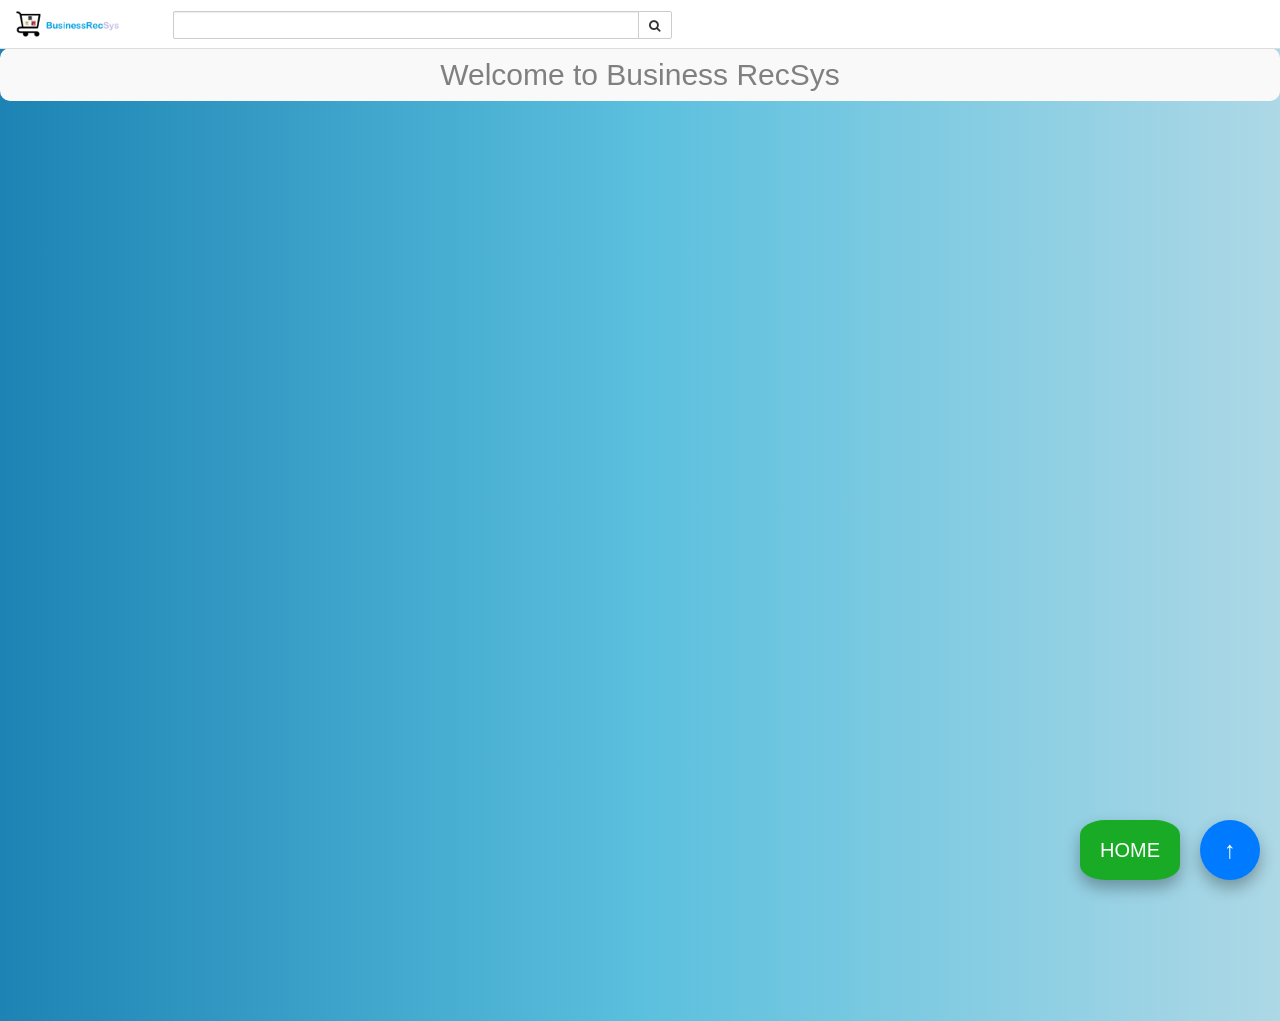
<file: src/main/resources/webroot/collection.html>
<!DOCTYPE html>
<html class="no-js" xmlns="http://www.w3.org/1999/html">
<head>
    <meta http-equiv="Content-Type" content="text/html; charset=UTF-8"/>
    <!--<base href="/">-->
    <base href="."/>
    <meta http-equiv="X-UA-Compatible" content="IE=edge,chrome=1"/>
    <title>Category | Business RecSys</title>
    <meta name="description" content=""/>
    <meta name="viewport" content="width=device-width, initial-scale=1.0"/>
    <meta name="theme-color" content="#ffffff"/>
    <link type="text/plain" rel="author"/>
    <link href="./css/style.css" rel="stylesheet"/>
    <link rel="shortcut icon" href="resources/favicon1.ico">
    <script src="./js/jquery-3.2.1.min.js"></script>
    <script src="./js/recsys.js?v=1.19"></script>
    <style>

    </style>
</head>
<body id="root">
<div>
    <header class="base-compact-header">
        <div class="ml4-container base-header-primary-container">
            <div class="base-header-logo-container">
                <span class="base-header-logo-main">
                    <a href="."><img alt="Sparrow RecSys Logo" height="30px" src="./images/logo2.jpg"/></a>
                </span>
            </div>
            <div class="base-header-search-container">
                <form class="form-inline ng-pristine ng-valid ng-touched" novalidate="" role="form" onsubmit="return false;">
                    <div class="input-group input-group-sm base-header-search-box">
                        <span class="twitter-typeahead" style="position: relative; display: inline-block;">
                            <input class="form-control input-sm no-glow tt-input ng-pristine ng-valid ng-touched"
                                   id="omnisearch-typeahead" name="currentVal" type="text" spellcheck="false" dir="auto"
                                   aria-owns="omnisearch-typeahead_listbox" role="combobox"
                                   aria-readonly="true" aria-autocomplete="list"
                                   style="position: relative; vertical-align: top; background-color: transparent;"/>
                        </span>
                        <span class="input-group-btn">
                            <button id="search-button" class="btn btn-default btn-sm no-glow">
                                <i class="fa fa-search"></i>
                            </button>
                        </span>
                    </div>
                </form>
            </div>
        </div>
    </header>
    <div class="base-compact-header-spacer"></div>

    <button class="rec-button" id="rec-button" onclick="go_rec()">为我推荐</button>
    <button class="home-button" id="home-button" onclick="go_home()">HOME</button>
    <button class="floating-button" onclick="scrollToTop()">↑</button>

    <div class="frontpage-description">
        <h1>Welcome to Business RecSys</h1>
    </div>

    <div class="ml4-container" style="min-height: 920px;">
        <div id="main-container">
            <div class="frontpage" id="recPage">
                <div class="frontpage-section-top">
                    <div class="row">

                    </div>
                </div>
            </div>
        </div>
    </div>
</div>
</body>

<script type="text/javascript">
    if(sessionStorage.getItem('x')===null)
        sessionStorage.setItem('x', 0); // 使用 sessionStorage
    else{
        checkAndShowPopup();
    }

    function getQueryString(name, windowLocation) {
        // 使用正则表达式匹配查询参数
        var reg = new RegExp('(^|&)' + name + '=([^&]*)(&|$)', 'i');
        // 从 URL 的查询字符串部分进行匹配
        var r = windowLocation.search.substr(1).match(reg);
        if (r != null) {
            // 使用 decodeURIComponent 解码参数值
            return decodeURIComponent(r[2]);
        }
        return null;
    }

    var windowLocation = window.location;
    var type = getQueryString("type", windowLocation);
    var value = getQueryString("value", windowLocation);

    var baseUrl = windowLocation.protocol + "//" + windowLocation.host + "/";
    if (type === "genre") {
        addGenreRow('#recPage', value, value.toLowerCase() + '-collection', 100, baseUrl, 0, 8);
    }

    // 监听搜索按钮的点击事件
    document.getElementById('search-button').addEventListener('click', function() {
        // 获取搜索框中的内容
        var searchInput = document.getElementById('omnisearch-typeahead').value;
        // 更新页面 URL
        if (searchInput) {
            var newUrl = baseUrl + "collection.html?type=genre&value=" + encodeURIComponent(searchInput);
            window.location.href = newUrl;
        }
    });
</script>
</html>
</file>
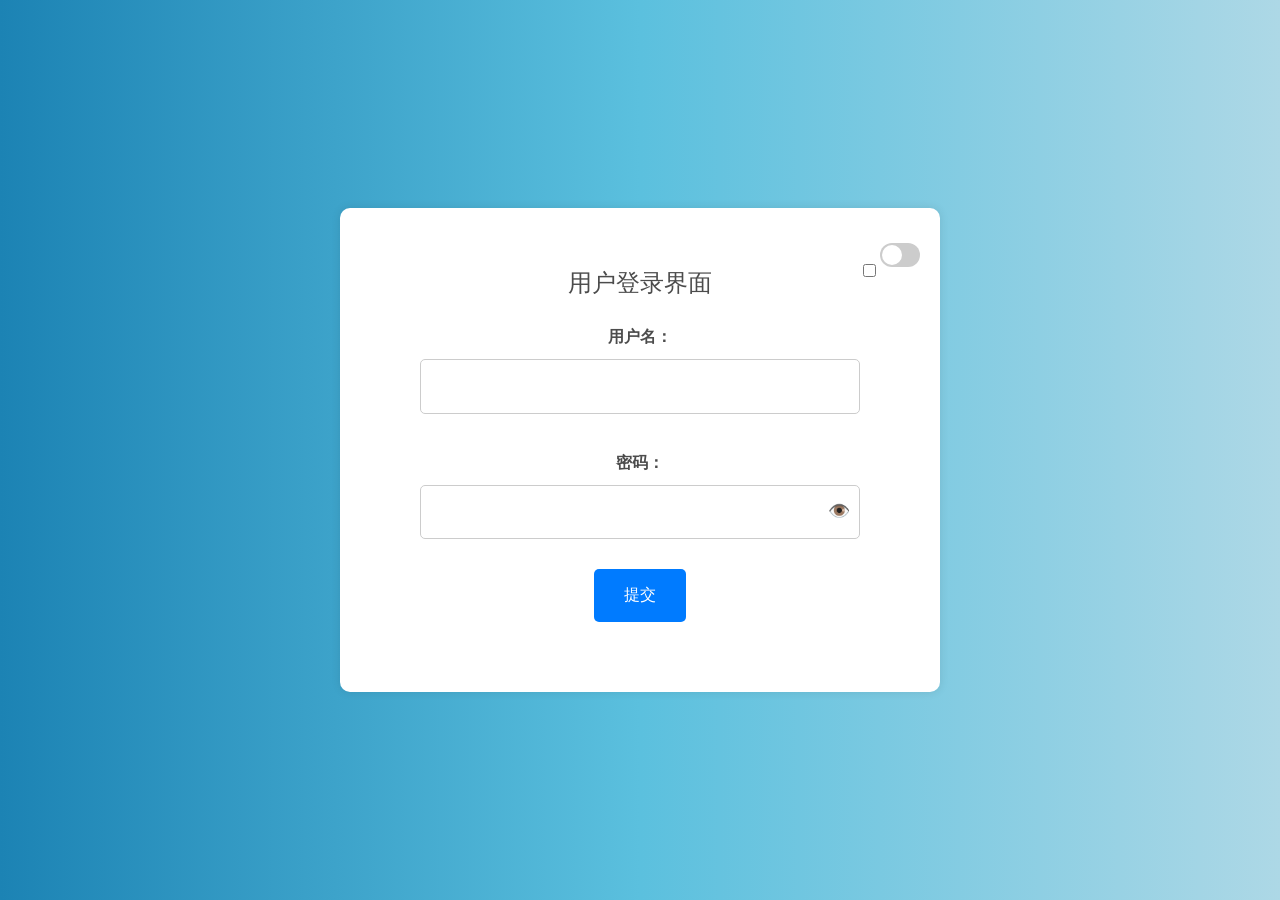
<file: src/main/resources/webroot/register.html>
<!DOCTYPE html>
<html lang="zh-CN">
<head>
    <meta charset="UTF-8">
    <title id="formTitle">用户登录</title>
    <link rel="stylesheet" >
    <meta http-equiv="Content-Type" content="text/html; charset=UTF-8"/>
    <!--<base href="/">-->
    <base href="."/>
    <meta http-equiv="X-UA-Compatible" content="IE=edge,chrome=1"/>
    <meta name="description" content=""/>
    <meta name="viewport" content="width=device-width, initial-scale=1.0"/>
    <meta name="theme-color" content="#ffffff"/>
    <link type="text/plain" rel="author"/>
    <link href="./css/style.css" rel="stylesheet"/>
    <link rel="shortcut icon" href="resources/favicon2.ico">
    <script src="./js/jquery-3.2.1.min.js"></script>
    <script src="./js/recsys.js?v=1.19"></script>
</head>
    <style>
        body {
            font-family: Arial, sans-serif;
            background-color: #f0f0f0;
            display: flex;
            justify-content: center;
            align-items: center;
            height: 100vh;
            margin: 0;
        }

        .container {
            background-color: #fff;
            padding: 40px 80px; /* 增大padding */
            border-radius: 10px;
            box-shadow: 0 0 10px rgba(0, 0, 0, 0.1);
            text-align: center;
            position: relative;
            max-width: 600px; /* 增大最大宽度 */
        }

        .toggle-switch {
            position: absolute;
            top: 20px;
            right: 20px;
        }

        .switch {
            position: relative;
            display: inline-block;
            width: 40px; /* 修改后的宽度 */
            height: 24px; /* 修改后的高度 */
        }

        .switch:before {
            content: "";
            position: absolute;
            top: 0;
            left: 0;
            width: 40px;
            height: 24px;
            background-color: #ccc;
            border-radius: 24px;
            transition: .4s;
        }

        .switch:after {
            content: "";
            position: absolute;
            top: 2px;
            left: 2px;
            width: 20px;
            height: 20px;
            background-color: white;
            border-radius: 50%;
            transition: .4s;
        }

        input:checked + .switch:before {
            background-color: #007BFF;
        }

        input:checked + .switch:after {
            transform: translateX(16px);
        }

        h2 {
            margin-bottom: 30px; /* 增大margin-bottom */
            font-size: 24px; /* 增大字体大小 */
        }

        label {
            display: block;
            margin: 15px 0 10px; /* 增大margin */
        }

        .input-container {
            position: relative;
            width: 100%;
            margin-bottom: 30px; /* 增大margin-bottom */
        }

        input[type="text"],
        input[type="password"] {
            width: 100%;
            padding: 15px; /* 增大padding */
            border: 1px solid #ccc;
            border-radius: 5px;
            box-sizing: border-box;
        }

        #togglePassword {
            position: absolute;
            right: 10px;
            top: 50%;
            transform: translateY(-50%);
            background: none;
            border: none;
            cursor: pointer;
            font-size: 18px;
            color: #007BFF;
            padding: 0;
        }

        button {
            padding: 15px 30px; /* 增大padding */
            border: none;
            border-radius: 5px;
            background-color: #007BFF;
            color: #fff;
            cursor: pointer;
            font-size: 16px; /* 增大字体大小 */
        }

        button:hover {
            background-color: #0056b3;
        }

        #message {
            margin-top: 30px; /* 增大margin-top */
            color: red;
            font-size: 16px; /* 增大字体大小 */
        }
    </style>
<body>
<div class="container">
    <div class="toggle-switch">
        <input type="checkbox" id="toggleButton" onclick="toggleMode()">
        <label for="toggleButton" class="switch"></label>
    </div>
    <h2 id="formHeader">用户登录界面</h2>
    <form id="authForm">
        <label for="username">用户名：</label>
        <input type="text" id="username" name="username" required><br><br>
        <label for="password">密码：</label>
        <div class="input-container">
            <input type="password" id="password" name="password" required>
            <button type="button" id="togglePassword">👁️</button>
        </div>
        <button type="submit">提交</button>
    </form>
    <div id="message"></div>
</div>
<script>

    var getUrl = window.location;
    var baseUrl = getUrl.protocol + "//" + getUrl.host + "/"
    document.getElementById('message').innerText = '                               ';
    let mode = 'login';

    function toggleMode() {
        mode = mode === 'login' ? 'register' : 'login';
        document.getElementById('formTitle').innerText = mode === 'login' ? '用户登录' : '用户注册';
        document.getElementById('formHeader').innerText = mode === 'login' ? '用户登录界面' : '用户注册界面';

        // 清空输入框的内容
        document.getElementById('username').value = '';
        document.getElementById('password').value = '';
    }

    function isPasswordStrong(password) {
        const hasUpperCase = /[A-Z]/.test(password);
        const hasLowerCase = /[a-z]/.test(password);
        const hasNumber = /[0-9]/.test(password);
        return hasUpperCase && hasLowerCase && hasNumber;
    }

    document.getElementById('togglePassword').addEventListener('click', function() {
        const passwordField = document.getElementById('password');
        const type = passwordField.getAttribute('type') === 'password' ? 'text' : 'password';
        passwordField.setAttribute('type', type);
        this.textContent = type === 'password' ? '👁️' : '🙈';
    });

    document.getElementById('authForm').addEventListener('submit', function(e) {
        e.preventDefault(); // 阻止表单的默认提交行为

        const username = document.getElementById('username').value;
        const password = document.getElementById('password').value;

        // if (mode === 'register' && !isPasswordStrong(password)) {
        //     document.getElementById('message').innerText = '密码必须包含大写字母、小写字母和数字。';
        //     return;
        // }
        // else{
        //     document.getElementById('message').innerText = '                               ';
        // }



        if(mode === 'register'){
            let dataList = JSON.parse(sessionStorage.getItem("dataList")) || [];
            const user = dataList.find(item => item.username === username);
            if (user){
                console.log("已存在用户名！");
                document.getElementById('message').innerText = '已存在用户名！';
                return;
            }


            console.log("Data stored successfully:", dataList);
            var tempid ;
            $.getJSON('http://localhost:6010/adduser', function(result){
                console.log(result);
                tempid = result.userId
                console.log(tempid);
                const data = { username: username, password: password, mode: mode, userId:tempid};
                // 将新的 data 对象添加到列表中
                dataList.push(data);
                // 将更新后的列表存回 sessionStorage
                sessionStorage.setItem("dataList", JSON.stringify(dataList));

            });
            document.getElementById('message').innerText = '注册成功！';

        }
        else
        {
            const data = { username: username, password: password, mode: mode};
            // 登录模式
            let dataList = JSON.parse(sessionStorage.getItem("dataList")) || [];

            // 查找是否已经存在相同的用户名
            const user = dataList.find(item => item.username === data.username);

            if (user) {
                // 如果找到相同的用户名，比较密码
                if (user.password === data.password) {

                    console.log("登录成功！");
                    sessionStorage.setItem('state','true');
                    sessionStorage.setItem('username',username);
                    sessionStorage.setItem('password',password);
                    sessionStorage.setItem('nowId',user.userId);
                    console.log(sessionStorage.getItem('username'),sessionStorage.getItem('password'),sessionStorage.getItem('nowId'));


                    window.location.href = baseUrl+'index.html';

                } else {
                    console.log("密码错误！");
                    document.getElementById('message').innerText = '密码错误！';
                }
            } else {
                console.log("用户名不存在！");
                document.getElementById('message').innerText = '用户名不存在！';
            }

        }




    });

</script>
</body>
</html>
</file>
<file: src/main/resources/webroot/css/style.css>
.movie-card-actions-menu[_ngcontent-c2] {
        display: inline-block;
      }

      div.actions-button[_ngcontent-c2] {
        position: relative;
        background: #f06624;
        width: 30px;
        height: 30px;
        color: white;
        border-radius: 50%;
        box-shadow: 0px 0px 15px 1px #4185bc;
        cursor: pointer;
      }
      div.actions-button[_ngcontent-c2]:after {
        content: "•••";
        position: absolute;
        top: 50%;
        left: 50%;
        transform: translate(-50%, -50%) rotate(90deg);
        font-size: 120%;
        letter-spacing: 2px;
      }</style><style>.rating[_ngcontent-c3] {
        position: relative;
      }
      
      .five-stars[_ngcontent-c3] {
        display: inline-block;
        cursor: pointer;
      }
      
      .star-box[_ngcontent-c3] {
        display: inline-block;
        overflow: hidden;
      }
      
      .close-box[_ngcontent-c3] {
        display: inline-block;
        position: absolute;
        top: 10%;
        cursor: pointer;
      }
      
      
      .star-shape[_ngcontent-c3] {
        fill: #bbb;
        stroke: #808080;
      }
      .star-shape.predicted[_ngcontent-c3] {
        fill: #3bace1;
      }
      .star-shape.rated[_ngcontent-c3] {
        fill: #f06624;
      }

      
      @media (hover) {
        .rating[_ngcontent-c3]:not(.read-only)   .five-stars[_ngcontent-c3]:hover   .star-shape[_ngcontent-c3] {
          fill: #f06624;
        }

        .rating[_ngcontent-c3]:not(.read-only)   .five-stars[_ngcontent-c3]   .star-box[_ngcontent-c3]:hover    ~ .star-box[_ngcontent-c3]   .star-shape[_ngcontent-c3] {
          fill: #bbb;
        }

        .rating[_ngcontent-c3]:not(.read-only)   .close-box[_ngcontent-c3]:hover {
          color: #f06624;
        }
      }</style><style>.ml4-rating-dist[_ngcontent-c4] {
        display: inline-block;
      }
      svg.nvd3-svg[_ngcontent-c4] {
        margin: auto;
      }</style><style>.flag-movie-icon[_ngcontent-c5]   button[_ngcontent-c5] {
        padding: 0;
      }</style><style>img[_ngcontent-c6] {
        width: 100%;
        max-width: 300px;
        cursor: pointer;
      }
.uv-icon{box-sizing:border-box;display:inline-block;cursor:pointer;position:relative;transition:all 300ms;width:39px;height:39px;position:fixed;z-index:100002;opacity:0.8;transition:opacity 100ms}.uv-icon.uv-bottom-right{bottom:10px;right:12px}.uv-icon.uv-top-right{top:10px;right:12px}.uv-icon.uv-bottom-left{bottom:10px;left:12px}.uv-icon.uv-top-left{top:10px;left:12px}.uv-icon.uv-is-selected{opacity:1}.uv-icon svg{width:39px;height:39px}.uv-icon .uv-tooltip-container{position:relative}.uv-icon .uv-tooltip-container .uv-icon-tooltip{display:none;position:absolute;height:20px;padding:4px 8px;background-color:#464653;color:white;font-size:12px;border-radius:4px;line-height:18px;font-family:"Open Sans", sans-serif;white-space:nowrap}.uv-icon .uv-tooltip-container .uv-icon-tooltip.left,.uv-icon .uv-tooltip-container .uv-icon-tooltip.right{top:0;bottom:0;margin:auto 10px}.uv-icon .uv-tooltip-container .uv-icon-tooltip.top,.uv-icon .uv-tooltip-container .uv-icon-tooltip.bottom{transform:translate(-30%);margin:10px auto}.uv-icon .uv-tooltip-container .uv-icon-tooltip.top{bottom:100%}.uv-icon .uv-tooltip-container .uv-icon-tooltip.bottom{top:100%}.uv-icon .uv-tooltip-container .uv-icon-tooltip.left{right:100%}.uv-icon .uv-tooltip-container .uv-icon-tooltip.right{left:100%}.uv-icon .uv-tooltip-container:hover .uv-icon-tooltip{display:block}.uv-icon-trigger{display:block;width:39px;height:39px;border:none;padding:0;cursor:pointer;background:none}.uv-popover{font-family:sans-serif;font-weight:100;font-size:13px;color:black;position:fixed;z-index:100001}.uv-popover-content{border-radius:5px;background:white;border:1px solid transparent;position:relative;width:325px;height:325px;transition:background 200ms}.uv-bottom .uv-popover-content{box-shadow:rgba(0,0,0,0.3) 0 -10px 60px,rgba(0,0,0,0.1) 0 0 20px}.uv-top .uv-popover-content{box-shadow:rgba(0,0,0,0.3) 0 10px 60px,rgba(0,0,0,0.1) 0 0 20px}.uv-left .uv-popover-content{box-shadow:rgba(0,0,0,0.3) 10px 0 60px,rgba(0,0,0,0.1) 0 0 20px}.uv-right .uv-popover-content{box-shadow:rgba(0,0,0,0.3) -10px 0 60px,rgba(0,0,0,0.1) 0 0 20px}.uv-ie8 .uv-popover-content{position:relative}.uv-ie8 .uv-popover-content .uv-popover-content-shadow{display:block;background:black;content:'';position:absolute;left:-15px;top:-15px;width:100%;height:100%;filter:progid:DXImageTransform.Microsoft.Blur(PixelRadius=15,MakeShadow=true,ShadowOpacity=0.30);z-index:-1}.uv-popover-tail{border:9px solid transparent;width:0;z-index:10;position:absolute;transition:border-top-color 200ms}.uv-top .uv-popover-tail{bottom:-20px;border-top:11px solid white}.uv-bottom .uv-popover-tail{top:-20px;border-bottom:11px solid white}.uv-left .uv-popover-tail{right:-20px;border-left:11px solid white}.uv-right .uv-popover-tail{left:-20px;border-right:11px solid white}.uv-popover-loading{background:white;border-radius:5px;position:absolute;width:100%;height:100%;left:0;top:0}.uv-popover-loading-text{position:absolute;top:50%;margin-top:-0.5em;width:100%;text-align:center}.uv-popover-iframe-container{height:100%}.uv-popover-iframe{border-radius:5px;overflow:hidden}.uv-is-hidden{display:none}.uv-is-invisible{display:block !important;visibility:hidden !important}.uv-is-transitioning{display:block !important}.uv-no-transition{transition:none !important}.uv-fade{opacity:1;transition:opacity 200ms ease-out}.uv-fade.uv-is-hidden{opacity:0}.uv-scale-top,.uv-scale-top-left,.uv-scale-top-right,.uv-scale-bottom,.uv-scale-bottom-left,.uv-scale-bottom-right,.uv-scale-right,.uv-scale-right-top,.uv-scale-right-bottom,.uv-scale-left,.uv-scale-left-top,.uv-scale-left-bottom,.uv-slide-top,.uv-slide-bottom,.uv-slide-left,.uv-slide-right{opacity:1;transition:all 80ms ease-out}.uv-scale-top.uv-is-hidden{opacity:0;transform:scale(0.8) translateY(-15%)}.uv-scale-top-left.uv-is-hidden{opacity:0;transform:scale(0.8) translateY(-15%) translateX(-10%)}.uv-scale-top-right.uv-is-hidden{opacity:0;transform:scale(0.8) translateY(-15%) translateX(10%)}.uv-scale-bottom.uv-is-hidden{opacity:0;transform:scale(0.8) translateY(15%)}.uv-scale-bottom-left.uv-is-hidden{opacity:0;transform:scale(0.8) translateY(15%) translateX(-10%)}.uv-scale-bottom-right.uv-is-hidden{opacity:0;transform:scale(0.8) translateY(15%) translateX(10%)}.uv-scale-right.uv-is-hidden{opacity:0;transform:scale(0.8) translateX(15%)}.uv-scale-right-top.uv-is-hidden{opacity:0;transform:scale(0.8) translateX(15%) translateY(-10%)}.uv-scale-right-bottom.uv-is-hidden{opacity:0;transform:scale(0.8) translateX(15%) translateY(10%)}.uv-scale-left.uv-is-hidden{opacity:0;transform:scale(0.8) translateX(-15%)}.uv-scale-left-top.uv-is-hidden{opacity:0;transform:scale(0.8) translateX(-15%) translateY(-10%)}.uv-scale-left-bottom.uv-is-hidden{opacity:0;transform:scale(0.8) translateX(-15%) translateY(10%)}.uv-slide-top.uv-is-hidden{transform:translateY(-100%)}.uv-slide-bottom.uv-is-hidden{transform:translateY(100%)}.uv-slide-left.uv-is-hidden{transform:translateX(-100%)}.uv-slide-right.uv-is-hidden{transform:translateX(100%)}
.alexa-message-template{padding-left:500px;padding-top:200px}.alexa-message-template .title{font-size:52px}.alexa-message-template .section{margin-top:40px}.alexa-message-template .emphasis{font-size:34px}.alexa-message-template a{color:#fff}
.alexa-about-movie{vertical-align:top}.alexa-about-movie .left-container{vertical-align:top;width:40%;display:inline-block;padding:40px 0 0 100px}.alexa-about-movie .left-container .big-poster{width:550px}.alexa-about-movie .right-container{vertical-align:top;width:50%;display:inline-block}.alexa-about-movie .right-container .movie-title{padding-top:10px}.alexa-about-movie .right-container .about-movie-section{margin-top:20px}.alexa-about-movie .right-container .play-trailer-container{margin-top:20px;position:relative;width:300px}.alexa-about-movie .right-container .play-trailer-container .play-trailer-button{position:absolute;top:40px;left:125px;font-size:52px}
.alexa-recommend .tile{padding:30px;margin:0 5px;width:16%;display:inline-block}.alexa-recommend .tile .poster-container{position:relative}.alexa-recommend .tile .poster-container .star-prediction{position:absolute;bottom:0;padding:4px 10px;background-color:rgba(0,0,0,.5);width:100%}.alexa-recommend .tile .tile-label{margin-top:4px;overflow:hidden;height:56px}.alexa-recommend .alexa-centered{text-align:center;padding:400px}

.tv-template{position:fixed;padding:0;margin:0;top:0;left:0;width:100%;height:100%;background-color:#000;color:#fff;font-size:20px}.tv-template .tv-nav{width:100%;padding:0 20px;height:80px;line-height:80px}.tv-template .tv-nav.tv-nav-top{position:fixed;top:0;left:0}.tv-template .tv-nav.tv-nav-bottom{position:fixed;bottom:0;left:0}.tv-template .tv-content{margin:80px 20px 0}.tv-template .tv-alert{position:fixed;z-index:9;top:80px;left:20px}.tv-template .tv-alexa-session-indicator{position:fixed;z-index:9;top:0;right:0;width:10px;height:10px}.tv-template .if-connected,.tv-template .if-not-connected{display:none}.tv-template.connected .if-connected{display:block}.tv-template.connected .hide-if-connected{display:none}.tv-template.connected .tv-alexa-session-indicator{background-color:#21b62b}.tv-template.not-connected .if-not-connected{display:block}.tv-template.not-connected .hide-if-not-connected{display:none}.tv-template.not-connected .tv-alexa-session-indicator{background-color:#d35113}
.explanation-template{margin:0 auto 20px;max-width:1500px;background-color:#fff;padding:0 5% 20px;border:1px solid gray}.natural-language{display:inline}.survey-star-shape{fill:#bbb;stroke:gray}.survey-star-shape.predicted{fill:#3bace1}.survey-star-shape.rated{fill:#f06624}
.explanations-movie-card{float:left;margin:0 1px 3px 0;position:relative;height:320px;width:176px;overflow-x:visible;text-align:center;font-size:14px}.explanations-movie-card .survey-card{background:#fff;border-radius:2px;-moz-border-radius:2px;-webkit-border-radius:2px;height:320px;width:176px;position:relative;box-shadow:0 1px 3px rgba(0,0,0,.5);overflow-y:hidden}.explanations-movie-card .survey-card:hover{box-shadow:0 2px 18px rgba(0,0,0,.5)}.explanations-movie-card .survey-card .selection-button{position:absolute;top:8px;right:6px;z-index:2}.explanations-movie-card .survey-card .selection-button .fa-check-circle{font-size:48px;text-shadow:0 1px 1px rgba(100,0,0,.5)}.explanations-movie-card .survey-card .selection-button .fa-check-circle.selected{color:#3be149}.explanations-movie-card .survey-card .selection-button .fa-check-circle.not_selected{color:gray}.explanations-movie-card .survey-card .selection-button:hover{cursor:pointer}.explanations-movie-card .survey-card .selection-button:hover .fa-check-circle{text-shadow:0 1px 10px rgba(255,0,0,.8)}.explanations-movie-card .survey-poster{height:200px;width:176px;position:relative;top:0;z-index:1}.explanations-movie-card .survey-poster img{max-width:100%;border-radius:2px;-moz-border-radius:2px;-webkit-border-radius:2px;height:200px;width:176px}.explanations-movie-card .survey-poster.poster-hidden img{opacity:.1}.explanations-movie-card .survey-title{position:relative;text-align:left;line-height:19px;margin:8px 8px 0;font-size:20px;color:rgba(0,0,10,.8)}.explanations-movie-card .survey-year{position:absolute;top:300px}.explanations-movie-card .survey-genre-list{text-align:left;margin:0 8px;padding-top:8px}.explanations-movie-card .survey-genre-list .survey-genre,.explanations-movie-card .survey-genre-list .survey-genre-small{text-align:center;margin:0 5px 5px 0;border-radius:2px;-moz-border-radius:2px;-webkit-border-radius:2px;padding:0 4px;background:#fff;display:inline-block;color:rgba(0,0,0,.6);border:1px solid rgba(0,0,0,.6)}.explanations-movie-card .survey-genre-list .survey-genre-small{font-size:10px}.explanations-movie-card .text-style{text-align:left;height:14px;color:rgba(0,0,0,.6);opacity:1;margin:0 0 0 3px}.explanations-movie-card .survey-star-shape{fill:#bbb;stroke:gray}.explanations-movie-card .survey-star-shape.predicted{fill:#3bace1}.explanations-movie-card .survey-star-shape.rated{fill:#f06624}
@media (hover){tooltip:hover .tooltip-text{visibility:visible}}tooltip .tooltip-component{position:relative;display:inline-block}tooltip .tooltip-text{visibility:hidden;width:120px;background-color:#000;color:#fff;text-align:center;border-radius:2px;padding:5px 0;position:absolute;z-index:999;top:150%;left:50%;margin-left:-60px}tooltip .tooltip-text:after{content:"";position:absolute;bottom:100%;left:50%;margin-left:-5px;border-width:5px;border-style:solid;border-color:transparent transparent #000}tooltip.tooltip-right .tooltip-text{margin-left:auto;top:0;left:110%}tooltip.tooltip-right .tooltip-text:after{bottom:auto;left:auto;margin-left:auto;top:0;right:100%;margin-top:5px;border-width:5px;border-style:solid;border-color:transparent #000 transparent transparent}
.rating-or-prediction{display:inline-block}.rating-or-prediction.none{display:none}.rating-or-prediction.rated svg>polygon{fill:#f06624}.rating-or-prediction.predicted svg>polygon{fill:#3bace1}.rating-or-prediction.average svg>polygon{fill:gray}.rating-or-prediction .star-icon{position:relative;top:2px;left:0}.rating-or-prediction .rating-value{display:inline;position:relative;text-align:left;padding-left:3px;line-height:18px;margin:0;font-size:14px;color:gray}
.movie-card-md1{float:left;margin:0 1px 3px 0;position:relative;height:280px;width:154px;overflow-x:visible;font-size:14px}.movie-card-md1 movie-card-actions-menu{position:absolute;top:8px;right:6px;z-index:2}.movie-card-md1 movie-card-actions-menu .actions-button{visibility:hidden}.movie-card-md1:hover movie-card-actions-menu .actions-button{visibility:visible}.movie-card-md1 .card{background:#fff;border-radius:2px;-moz-border-radius:2px;-webkit-border-radius:2px;display:inline-block;height:280px;width:154px;position:relative;box-shadow:0 1px 3px rgba(0,0,0,.5);overflow-y:hidden}.movie-card-md1 .card:hover{box-shadow:0 2px 18px rgba(0,0,0,.5)}.movie-card-md1 .card .poster:hover{cursor:pointer}.movie-card-md1 .card .overlay .title:hover{color:#3bace1!important;cursor:pointer}.movie-card-md1 .card .poster{width:154px;height:231px;position:relative;top:0;z-index:1}.movie-card-md1 .card .poster img{max-width:100%;border-radius:2px;-moz-border-radius:2px;-webkit-border-radius:2px}.movie-card-md1 .card .poster.poster-hidden img{opacity:.1}.movie-card-md1 .card .poster.empty-poster{background:#4c4c4c}.movie-card-md1 .card .overlay{position:absolute;bottom:0;width:154px;background:#fff;z-index:3}.movie-card-md1 .card .overlay:hover .above-fold .year{display:inherit}.movie-card-md1 .card .overlay:hover .above-fold .rating-indicator{display:none}.movie-card-md1 .card .overlay:hover .below-fold{max-height:280px}.movie-card-md1 .card .overlay .above-fold{margin-bottom:8px}.movie-card-md1 .card .overlay .above-fold .title{position:relative;text-align:left;line-height:19px;margin:8px 8px 0;font-size:16px;color:rgba(0,0,0,.8)}.movie-card-md1 .card .overlay .above-fold .rating-indicator{position:relative;margin:3px 0 0 7px}.movie-card-md1 .card .overlay .above-fold .wishlist{float:right;color:#d35113;margin-right:7px;margin-top:2px;font-size:13px}.movie-card-md1 .card .overlay .above-fold .year{position:relative;text-align:left;margin:6px 0 0 9px;height:14px;color:rgba(0,0,0,.6);display:none}.movie-card-md1 .card .overlay .below-fold{max-height:0;transition:max-height .2s}.movie-card-md1 .card .overlay .below-fold .genre-list{text-align:left;margin:0 8px;padding-top:9px}.movie-card-md1 .card .overlay .below-fold .genre-list .genre{text-align:center;margin:0 5px 5px 0;border-radius:2px;-moz-border-radius:2px;-webkit-border-radius:2px;padding:0 4px;background:#3bace1;display:inline-block}.movie-card-md1 .card .overlay .below-fold .genre-list .genre:hover{cursor:pointer}.movie-card-md1 .card .overlay .below-fold .genre-list .genre a{color:#fff;font-weight:300;line-height:12px;letter-spacing:.1px}.movie-card-md1 .card .overlay .below-fold .ratings-display{text-align:center;padding-top:6px;color:rgba(0,0,0,.6)}.movie-card-md1 .card .overlay .below-fold .ratings-display .rating-predicted{display:inline-block}.movie-card-md1 .card .overlay .below-fold .ratings-display .rating-average{display:inline-block;margin-left:7px}.movie-card-md1 .card .overlay .below-fold .ratings-display .rating-large{text-align:left;margin:0;font-size:16px;line-height:12px}.movie-card-md1 .card .overlay .below-fold .ratings-display .rating-total{text-align:left;font-size:12px;line-height:10px}.movie-card-md1 .card .overlay .below-fold .ratings-display .rating-caption{text-align:center;margin:0;font-size:13px;line-height:16px}.movie-card-md1 .card .overlay .below-fold .rating-entry{padding:8px 0 0 2px}
.movie-card-sm1{display:inline-block;width:140px;height:100px;border:1px solid transparent;border-radius:2px;-moz-border-radius:2px;-webkit-border-radius:2px;padding:4px;overflow:hidden;font-size:12px;cursor:pointer}.movie-card-sm1:hover{border-color:#bbb;background:#fff}.movie-card-sm1 .poster-container{display:inline-block;vertical-align:top;width:60px;height:92px;margin-right:4px;overflow-y:hidden;border-radius:2px;-moz-border-radius:2px;-webkit-border-radius:2px}.movie-card-sm1 .poster-container .small-movie-poster{width:100%;overflow-y:hidden;display:inline}.movie-card-sm1 .poster-container.empty-poster{background:#4c4c4c}.movie-card-sm1 .metadata-container{display:inline-block;width:60px;vertical-align:top;overflow:hidden}.movie-card-sm1 .metadata-container .card-title{font-size:12px}
.movie-card-sm2{display:inline-block;width:240px;height:100px;border:1px solid transparent;border-radius:2px;-moz-border-radius:2px;-webkit-border-radius:2px;padding:4px;font-size:12px;cursor:pointer}.movie-card-sm2:hover{border-color:#bbb;background:#fff}.movie-card-sm2 .poster-container{display:inline-block;vertical-align:top;width:60px;height:92px;margin-right:4px;overflow-y:hidden;border-radius:2px;-moz-border-radius:2px;-webkit-border-radius:2px}.movie-card-sm2 .poster-container .small-movie-poster{width:100%;overflow-y:hidden;display:inline}.movie-card-sm2 .poster-container.empty-poster{background:#4c4c4c}.movie-card-sm2 .metadata-container{display:inline-block;width:160px;vertical-align:top;white-space:nowrap;overflow-x:hidden}.movie-card-sm2 .metadata-container .card-title{font-size:16px;margin-bottom:4px}.movie-card-sm2 .metadata-container ul{margin:0;padding:0;font-size:12px}.movie-card-sm2 .metadata-container li{display:inline;margin-right:4px}
.emoji-mart,.emoji-mart *{box-sizing:border-box;line-height:1.15}.emoji-mart{font-family:-apple-system,BlinkMacSystemFont,Helvetica Neue,sans-serif;font-size:16px;display:inline-block;color:#222427;border:1px solid #d9d9d9;border-radius:5px;background:#fff}.emoji-mart .emoji-mart-emoji{padding:6px}.emoji-mart-bar{border:0 solid #d9d9d9}.emoji-mart-bar:first-child{border-bottom-width:1px;border-top-left-radius:5px;border-top-right-radius:5px}.emoji-mart-bar:last-child{border-top-width:1px;border-bottom-left-radius:5px;border-bottom-right-radius:5px}.emoji-mart-anchors{display:flex;flex-direction:row;justify-content:space-between;padding:0 6px;color:#858585;line-height:0}.emoji-mart-anchor{position:relative;display:block;flex:1 1 auto;text-align:center;padding:12px 4px;overflow:hidden;transition:color .1s ease-out}.emoji-mart-anchor-selected,.emoji-mart-anchor:hover{color:#464646}.emoji-mart-anchor-selected .emoji-mart-anchor-bar{bottom:0}.emoji-mart-anchor-bar{position:absolute;bottom:-3px;left:0;width:100%;height:3px;background-color:#464646}.emoji-mart-anchors i{display:inline-block;width:100%;max-width:22px}.emoji-mart-anchors svg{fill:currentColor;max-height:18px}.emoji-mart-scroll{overflow-y:scroll;height:270px;padding:0 6px 6px;will-change:transform}.emoji-mart-search{margin-top:6px;padding:0 6px;position:relative}.emoji-mart-search input{font-size:16px;display:block;width:100%;padding:5px 25px 6px 10px;border-radius:5px;border:1px solid #d9d9d9;outline:0}.emoji-mart-search-icon{position:absolute;top:9px;right:16px;z-index:2;padding:0;border:none;background:none;line-height:0}.emoji-mart-category .emoji-mart-emoji span{z-index:1;position:relative;text-align:center;cursor:default}.emoji-mart-category .emoji-mart-emoji:hover:before{z-index:0;content:"";position:absolute;top:0;left:0;width:100%;height:100%;background-color:#f4f4f4;border-radius:100%}.emoji-mart-category-label{z-index:2;position:relative;position:-webkit-sticky;position:sticky;top:0}.emoji-mart-category-label span{display:block;width:100%;font-weight:500;padding:5px 6px;background-color:#fff;background-color:hsla(0,0%,100%,.95)}.emoji-mart-emoji{position:relative;display:inline-block;font-size:0;margin:0;padding:0;border:none;background:none;box-shadow:none}.emoji-mart-emoji-native{font-family:Segoe UI Emoji,Segoe UI Symbol,Segoe UI,Apple Color Emoji,Twemoji Mozilla,Noto Color Emoji,EmojiOne Color,Android Emoji}.emoji-mart-no-results{font-size:14px;text-align:center;padding-top:70px;color:#858585}.emoji-mart-no-results .emoji-mart-category-label{display:none}.emoji-mart-no-results .emoji-mart-no-results-label{margin-top:.2em}.emoji-mart-no-results .emoji-mart-emoji:hover:before{content:none}.emoji-mart-preview{position:relative;height:70px}.emoji-mart-preview-data,.emoji-mart-preview-emoji,.emoji-mart-preview-skins{position:absolute;top:50%;transform:translateY(-50%)}.emoji-mart-preview-emoji{left:12px}.emoji-mart-preview-data{left:68px;right:12px;word-break:break-all}.emoji-mart-preview-skins{right:30px;text-align:right}.emoji-mart-preview-name{font-size:14px}.emoji-mart-preview-shortnames{font-size:12px;color:#888}.emoji-mart-preview-emoticon+.emoji-mart-preview-emoticon,.emoji-mart-preview-shortname+.emoji-mart-preview-emoticon,.emoji-mart-preview-shortname+.emoji-mart-preview-shortname{margin-left:.5em}.emoji-mart-preview-emoticons{font-size:11px;color:#bbb}.emoji-mart-title span{display:inline-block;vertical-align:middle}.emoji-mart-title .emoji-mart-emoji{padding:0}.emoji-mart-title-label{color:#999a9c;font-size:26px;font-weight:300}.emoji-mart-skin-swatches{font-size:0;padding:2px 0;border:1px solid #d9d9d9;border-radius:12px;background-color:#fff}.emoji-mart-skin-swatches-opened .emoji-mart-skin-swatch{width:16px;padding:0 2px}.emoji-mart-skin-swatches-opened .emoji-mart-skin-swatch-selected:after{opacity:.75}.emoji-mart-skin-swatch{display:inline-block;width:0;vertical-align:middle;transition-property:width,padding;transition-duration:.125s;transition-timing-function:ease-out}.emoji-mart-skin-swatch:first-child{transition-delay:0s}.emoji-mart-skin-swatch:nth-child(2){transition-delay:.03s}.emoji-mart-skin-swatch:nth-child(3){transition-delay:.06s}.emoji-mart-skin-swatch:nth-child(4){transition-delay:.09s}.emoji-mart-skin-swatch:nth-child(5){transition-delay:.12s}.emoji-mart-skin-swatch:nth-child(6){transition-delay:.15s}.emoji-mart-skin-swatch-selected{position:relative;width:16px;padding:0 2px}.emoji-mart-skin-swatch-selected:after{content:"";position:absolute;top:50%;left:50%;width:4px;height:4px;margin:-2px 0 0 -2px;background-color:#fff;border-radius:100%;pointer-events:none;opacity:0;transition:opacity .2s ease-out}.emoji-mart-skin{display:inline-block;width:100%;padding-top:100%;max-width:12px;border-radius:100%}.emoji-mart-skin-tone-1{background-color:#ffc93a}.emoji-mart-skin-tone-2{background-color:#fadcbc}.emoji-mart-skin-tone-3{background-color:#e0bb95}.emoji-mart-skin-tone-4{background-color:#bf8f68}.emoji-mart-skin-tone-5{background-color:#9b643d}.emoji-mart-skin-tone-6{background-color:#594539}
.movie-flag-events tr.strikeout td{text-decoration:line-through;color:#bbb}
.admin-movie-page .movieProperty h4{display:inline-block;margin:5px 5px 5px 0}.admin-movie-page .movieProperty h4:after{content:":"}.admin-movie-page .version{color:#bbb;font-size:80%;display:inline-block;padding:.5em;border:1px solid #000;margin:.25em}.admin-movie-page .actions{float:right;padding:1em;margin:3em 2em 0 0;border:1px solid #000}.admin-movie-page .actions button{display:block;margin:.25em}.admin-movie-page .edit-field{margin:2px;display:flex;align-items:center}.admin-movie-page .edit-field span{display:inline-block;width:10em}.admin-movie-page .edit-field input{width:40.8em}
.dev-tmpl .dev-cards-container .movie-card-new{margin-right:10px}
.movie-row{position:relative}.movie-row .movie-row-bounds{overflow-x:hidden}.movie-row .movie-row-bounds .movie-row-scrollable{white-space:nowrap;overflow-x:hidden;transition:all .2s cubic-bezier(.4,0,.2,1)}.movie-row .movie-row-bounds .movie-row-scrollable::-webkit-scrollbar{display:none}.movie-row .movie-row-bounds .movie-row-item{white-space:normal;margin:0 1px 0 0;display:inline-block;vertical-align:top}.movie-row .movie-row-back-button{position:absolute;top:40%;left:-6px;z-index:10}.movie-row .movie-row-forward-button{position:absolute;top:40%;right:-6px;z-index:10}
.dev-styles .colors-container{padding:10px;background-color:#fff}.dev-styles .colors{margin-bottom:10px}.dev-styles .color-box{padding:6px;display:inline-block;width:100px;height:100px}.dev-styles .blue-light{color:rgba(0,0,0,.54);background-color:#b3e5fc}.dev-styles .blue{color:hsla(0,0%,100%,.87);background-color:#3bace1}.dev-styles .blue-dark{color:hsla(0,0%,100%,.87);background-color:#1c79a6}.dev-styles .orange{color:hsla(0,0%,100%,.87);background-color:#f06624}.dev-styles .orange-dark{color:hsla(0,0%,100%,.87);background-color:#d35113}.dev-styles .off-white{color:rgba(0,0,0,.54);background-color:#f1f1f1}.dev-styles .gray-lighter{color:rgba(0,0,0,.54);background-color:#ddd}.dev-styles .gray-light{color:hsla(0,0%,100%,.87);background-color:#bbb}.dev-styles .gray{color:hsla(0,0%,100%,.87);background-color:gray}.dev-styles .gray-dark{color:hsla(0,0%,100%,.54);background-color:#4c4c4c}
.api-activity-indicator-cog{color:#8a8a8a}@media (max-width:992px){.api-activity-indicator-cog{position:fixed;top:0;right:0}}
.alert-container{position:fixed;top:80px;right:15px;width:50%;z-index:999}
add-tag{display:inline-block;vertical-align:top;margin:4px 0}add-tag .search-box{font-size:10px}@media (max-width:320px){add-tag .search-box{max-width:100px}}@media (min-width:321px) and (max-width:767px){add-tag .search-box{max-width:180px}}@media (min-width:768px) and (max-width:991px){add-tag .search-box{max-width:400px}}@media (min-width:992px){add-tag .search-box{max-width:500px}}add-tag .search-box input{padding:2px 6px;font-size:12px;height:28px;width:100%}add-tag .search-box .input-group-btn{width:34px}@media (max-width:320px){add-tag .search-box .input-group-btn{display:none}}add-tag .search-box .input-group-btn>.btn-sm{font-size:12px;height:28px;width:34px}
.ml4-movie-table{font-size:14px}.ml4-movie-table .ml4-movie-table-responsive-container{width:100%;overflow-y:visible;overflow-x:scroll;-ms-overflow-style:-ms-autohiding-scrollbar;-webkit-overflow-scrolling:touch;padding-bottom:50px}.ml4-movie-table .ml4-movie-table-row{min-width:600px;border-bottom:1px solid #bbb;padding:4px 4px 4px 0;cursor:pointer}.ml4-movie-table .ml4-movie-table-row:hover{background-color:#fff}.ml4-movie-table .ml4-movie-table-col-first{float:left}.ml4-movie-table .ml4-movie-table-col{overflow:hidden;float:left}.ml4-movie-table .ml4-movie-table-col-last{float:right;overflow:hidden;display:inline-block}.ml4-movie-table .emphasis-col{margin-top:6px}.ml4-movie-table .metadata-col{font-size:12px;margin-top:6px}.ml4-movie-table .hidden-movie-field{text-decoration:line-through;opacity:.5}.ml4-movie-table .ml4-movie-table-gutter{width:10px}.ml4-movie-table .ml4-movie-table-stars{width:180px;height:32px}.ml4-movie-table .ml4-movie-table-title{width:290px}.ml4-movie-table .ml4-movie-table-year{width:50px}.ml4-movie-table .ml4-movie-table-mpaa{width:40px}.ml4-movie-table .ml4-movie-table-runtime{width:40px;text-align:right}.ml4-movie-table .ml4-movie-table-num-ratings{width:70px;text-align:right}.ml4-movie-table .ml4-movie-table-wishlist{font-size:16px}.ml4-movie-table .ml4-movie-table-extra{margin-left:180px}.ml4-movie-table .ml4-movie-table-extra .ml4-movie-table-extra-row{margin-top:8px}@media (max-width:767px){.ml4-movie-table .ml4-movie-table-genres,.ml4-movie-table .ml4-movie-table-gutter,.ml4-movie-table .ml4-movie-table-num-ratings,.ml4-movie-table .ml4-movie-table-runtime{display:none!important}}@media (min-width:768px) and (max-width:991px){.ml4-movie-table .ml4-movie-table-genres{display:none!important}}
.ml4-toggle{display:inline-block;cursor:pointer;color:gray}@media (hover){.ml4-toggle:hover{color:#f06624}}.ml4-toggle .toggle-on{color:#f06624;background-color:#fff;border:1px solid #bbb;border-radius:2px;-moz-border-radius:2px;-webkit-border-radius:2px;padding:1px}.ml4-toggle .toggle-off{padding:2px}
.pick-groups .intro{margin:24px 0}.pick-groups .controls{margin:24px 0;min-height:36px}.pick-groups .controls .points-left{color:#f06624}.pick-groups .cluster{margin:0 24px 24px 0;display:inline-block}@media (min-width:1200px){.pick-groups .cluster{margin:0 48px 24px 0}}.pick-groups .cluster .cluster-points{font-size:12px;display:inline-block;vertical-align:middle}@media (max-width:480px){.pick-groups .cluster .cluster-points{padding-bottom:4px}.pick-groups .cluster .cluster-points div{display:inline-block}}.pick-groups .cluster .cluster-points .score{font-size:20px;text-align:center;color:#f06624}.pick-groups .cluster .cluster-box{display:inline-block;vertical-align:middle;background-color:#fff;padding:6px;margin-left:4px;border:1px solid #bbb;border-radius:2px;-moz-border-radius:2px;-webkit-border-radius:2px}.pick-groups .cluster .cluster-box .cluster-tags{margin-bottom:12px;color:gray}
.tag{display:inline-block;width:200px;margin-bottom:8px}.tag a,.tag a:hover{color:inherit}.tag .btn-group{background-color:#fff}.tag .ml4-tag-color-btn{width:30px;padding:inherit 0;opacity:1}.tag .ml4-tag-color-btn .tag-app-count{font-size:12px}.tag .ml4-tag-main-btn{max-width:130px;opacity:1;overflow:hidden}.tag button.ml4-tag-ctrl-btn{padding:inherit 5px}.tag button.ml4-tag-color-btn.positive{background-color:rgba(0,255,0,.3)}.tag button.ml4-tag-color-btn.neutral{background-color:#fff}.tag button.ml4-tag-color-btn.negative{background-color:rgba(255,0,0,.3)}.tag .hidden-tag{text-decoration:line-through}.tag .dropdown-options{font-size:14px;padding:5px 0;margin:0;list-style:none}.tag .dropdown-options:active{outline:none!important}.tag .dropdown-options:active,.tag .dropdown-options:focus{outline:none;-webkit-box-shadow:none!important;-moz-box-shadow:none!important;box-shadow:none!important}.tag .dropdown-options li.menu-header{margin:6px 0 4px 3px}.tag .dropdown-options hr{width:100%;height:1px;background:#fff;margin-top:5px;margin-bottom:5px;padding:0}.tag .dropdown-options>li>a{display:block;padding:4px 10px;color:#333;clear:both}.tag .dropdown-options>li>a:focus,.tag .dropdown-options>li>a:hover{cursor:pointer;text-decoration:none;background-color:#e6e6e6}
dropdown .dropdown-component{position:relative;display:inline-block}dropdown .dropdown-content{background-color:#fff;text-align:left;border-radius:2px;border:thin solid #c8c8c8;position:absolute;z-index:99;margin-top:0;padding-top:0;top:100%}
.header-font{font-family:Raleway,Helvetica,Helvetica Neue,sans-serif}.body-font{font-family:Roboto,Helvetica,Helvetica Neue,sans-serif}.fullscreen-modal-control-font{color:#f1f1f1;font-size:52px;text-shadow:0 0 2px #f06624}.ml4-fa-dot5x{font-size:7px}.ml4-fa-10pt{font-size:10px}.ml4-fa-12pt{font-size:12px}.ml4-fa-1x{font-size:14px}.ml4-fa-1dot5x{font-size:21px}.ml4-fa-2x{font-size:28px}.movie-details-header-font{color:#f06624;font-size:13px}.nowrap{white-space:nowrap}.centered{margin:auto;text-align:center}.rounded{border-radius:2px;-moz-border-radius:2px;-webkit-border-radius:2px}.no-glow:active{outline:none!important}.no-glow:active,.no-glow:focus{outline:none;-webkit-box-shadow:none!important;-moz-box-shadow:none!important;box-shadow:none!important}
/*! normalize.css v3.0.3 | MIT License | github.com/necolas/normalize.css */html{font-family:sans-serif;-ms-text-size-adjust:100%;-webkit-text-size-adjust:100%}body{margin:0}article,aside,details,figcaption,figure,footer,header,hgroup,main,menu,nav,section,summary{display:block}audio,canvas,progress,video{display:inline-block;vertical-align:baseline}audio:not([controls]){display:none;height:0}[hidden],template{display:none}a{background-color:transparent}a:active,a:hover{outline:0}abbr[title]{border-bottom:none;text-decoration:underline;text-decoration:underline dotted}b,strong{font-weight:700}dfn{font-style:italic}h1{font-size:2em;margin:.67em 0}mark{background:#ff0;color:#000}small{font-size:80%}sub,sup{font-size:75%;line-height:0;position:relative;vertical-align:baseline}sup{top:-.5em}sub{bottom:-.25em}img{border:0}svg:not(:root){overflow:hidden}figure{margin:1em 40px}hr{box-sizing:content-box;height:0}pre{overflow:auto}code,kbd,pre,samp{font-family:monospace,monospace;font-size:1em}button,input,optgroup,select,textarea{color:inherit;font:inherit;margin:0}button{overflow:visible}button,select{text-transform:none}button,html input[type=button],input[type=reset],input[type=submit]{-webkit-appearance:button;cursor:pointer}button[disabled],html input[disabled]{cursor:default}button::-moz-focus-inner,input::-moz-focus-inner{border:0;padding:0}input{line-height:normal}input[type=checkbox],input[type=radio]{box-sizing:border-box;padding:0}input[type=number]::-webkit-inner-spin-button,input[type=number]::-webkit-outer-spin-button{height:auto}input[type=search]{-webkit-appearance:textfield;box-sizing:content-box}input[type=search]::-webkit-search-cancel-button,input[type=search]::-webkit-search-decoration{-webkit-appearance:none}fieldset{border:1px solid silver;margin:0 2px;padding:.35em .625em .75em}textarea{overflow:auto}optgroup{font-weight:700}table{border-collapse:collapse;border-spacing:0}td,th{padding:0}
/*! Source: https://github.com/h5bp/html5-boilerplate/blob/master/src/css/main.css */@media print{*,:after,:before{color:#000!important;text-shadow:none!important;background:transparent!important;box-shadow:none!important}a,a:visited{text-decoration:underline}a[href]:after{content:" (" attr(href) ")"}abbr[title]:after{content:" (" attr(title) ")"}a[href^="#"]:after,a[href^="javascript:"]:after{content:""}blockquote,pre{border:1px solid #999;page-break-inside:avoid}thead{display:table-header-group}img,tr{page-break-inside:avoid}img{max-width:100%!important}h2,h3,p{orphans:3;widows:3}h2,h3{page-break-after:avoid}.navbar{display:none}.btn>.caret,.dropup>.btn>.caret{border-top-color:#000!important}.label{border:1px solid #000}.table{border-collapse:collapse!important}.table td,.table th{background-color:#fff!important}.table-bordered td,.table-bordered th{border:1px solid #ddd!important}}*,:after,:before{-webkit-box-sizing:border-box;-moz-box-sizing:border-box;box-sizing:border-box}html{font-size:10px;-webkit-tap-highlight-color:rgba(0,0,0,0)}body{font-family:Helvetica Neue,Helvetica,Arial,sans-serif;font-size:16px;line-height:1.42857143;color:#4c4c4c;background-color:#f1f1f1}button,input,select,textarea{font-family:inherit;font-size:inherit;line-height:inherit}a{color:#3bace1;text-decoration:none}a:focus,a:hover{color:#1c83b4;text-decoration:underline}a:focus{outline:5px auto -webkit-focus-ring-color;outline-offset:-2px}figure{margin:0}img{vertical-align:middle}.carousel-inner>.item>a>img,.carousel-inner>.item>img,.img-responsive,.thumbnail>img,.thumbnail a>img{display:block;max-width:100%;height:auto}.img-rounded{border-radius:2px}.img-thumbnail{padding:4px;line-height:1.42857143;background-color:#f1f1f1;border:1px solid #ddd;border-radius:2px;-webkit-transition:all .2s ease-in-out;-o-transition:all .2s ease-in-out;transition:all .2s ease-in-out;display:inline-block;max-width:100%;height:auto}.img-circle{border-radius:50%}hr{margin-top:22px;margin-bottom:22px;border:0;border-top:1px solid #d8d8d8}[role=button]{cursor:pointer}.h1,.h2,.h3,.h4,.h5,.h6,h1,h2,h3,h4,h5,h6{font-family:inherit;font-weight:500;line-height:1.1;color:inherit}.h1 .small,.h1 small,.h2 .small,.h2 small,.h3 .small,.h3 small,.h4 .small,.h4 small,.h5 .small,.h5 small,.h6 .small,.h6 small,h1 .small,h1 small,h2 .small,h2 small,h3 .small,h3 small,h4 .small,h4 small,h5 .small,h5 small,h6 .small,h6 small{font-weight:400;line-height:1;color:#777}.h1,.h2,.h3,h1,h2,h3{margin-top:22px;margin-bottom:11px}.h1 .small,.h1 small,.h2 .small,.h2 small,.h3 .small,.h3 small,h1 .small,h1 small,h2 .small,h2 small,h3 .small,h3 small{font-size:65%}.h4,.h5,.h6,h4,h5,h6{margin-top:11px;margin-bottom:11px}.h4 .small,.h4 small,.h5 .small,.h5 small,.h6 .small,.h6 small,h4 .small,h4 small,h5 .small,h5 small,h6 .small,h6 small{font-size:75%}.h1,h1{font-size:41px}.h2,h2{font-size:34px}.h3,h3{font-size:28px}.h4,h4{font-size:20px}.h5,h5{font-size:16px}.h6,h6{font-size:14px}p{margin:0 0 11px}.lead{margin-bottom:22px;font-size:18px;font-weight:300;line-height:1.4}@media (min-width:768px){.lead{font-size:24px}}.small,small{font-size:87%}.mark,mark{padding:.2em;background-color:#fcf8e3}.text-left{text-align:left}.text-right{text-align:right}.text-center{text-align:center}.text-justify{text-align:justify}.text-nowrap{white-space:nowrap}.text-lowercase{text-transform:lowercase}.text-uppercase{text-transform:uppercase}.text-capitalize{text-transform:capitalize}.text-muted{color:#777}.text-primary{color:#3bace1}a.text-primary:focus,a.text-primary:hover{color:#1f93ca}.text-success{color:#3c763d}a.text-success:focus,a.text-success:hover{color:#2b542c}.text-info{color:#31708f}a.text-info:focus,a.text-info:hover{color:#245269}.text-warning{color:#8a6d3b}a.text-warning:focus,a.text-warning:hover{color:#66512c}.text-danger{color:#a94442}a.text-danger:focus,a.text-danger:hover{color:#843534}.bg-primary{color:#fff;background-color:#3bace1}a.bg-primary:focus,a.bg-primary:hover{background-color:#1f93ca}.bg-success{background-color:#dff0d8}a.bg-success:focus,a.bg-success:hover{background-color:#c1e2b3}.bg-info{background-color:#d9edf7}a.bg-info:focus,a.bg-info:hover{background-color:#afd9ee}.bg-warning{background-color:#fcf8e3}a.bg-warning:focus,a.bg-warning:hover{background-color:#f7ecb5}.bg-danger{background-color:#f2dede}a.bg-danger:focus,a.bg-danger:hover{background-color:#e4b9b9}.page-header{padding-bottom:10px;margin:44px 0 22px;border-bottom:1px solid #eee}ol,ul{margin-top:0;margin-bottom:11px}ol ol,ol ul,ul ol,ul ul{margin-bottom:0}.list-inline,.list-unstyled{padding-left:0;list-style:none}.list-inline{margin-left:-5px}.list-inline>li{display:inline-block;padding-right:5px;padding-left:5px}dl{margin-top:0;margin-bottom:22px}dd,dt{line-height:1.42857143}dt{font-weight:700}dd{margin-left:0}@media (min-width:768px){.dl-horizontal dt{float:left;width:160px;clear:left;text-align:right;overflow:hidden;text-overflow:ellipsis;white-space:nowrap}.dl-horizontal dd{margin-left:180px}}abbr[data-original-title],abbr[title]{cursor:help}.initialism{font-size:90%;text-transform:uppercase}blockquote{padding:11px 22px;margin:0 0 22px;font-size:20px;border-left:5px solid #eee}blockquote ol:last-child,blockquote p:last-child,blockquote ul:last-child{margin-bottom:0}blockquote .small,blockquote footer,blockquote small{display:block;font-size:80%;line-height:1.42857143;color:#777}blockquote .small:before,blockquote footer:before,blockquote small:before{content:"\2014   \A0"}.blockquote-reverse,blockquote.pull-right{padding-right:15px;padding-left:0;text-align:right;border-right:5px solid #eee;border-left:0}.blockquote-reverse .small:before,.blockquote-reverse footer:before,.blockquote-reverse small:before,blockquote.pull-right .small:before,blockquote.pull-right footer:before,blockquote.pull-right small:before{content:""}.blockquote-reverse .small:after,.blockquote-reverse footer:after,.blockquote-reverse small:after,blockquote.pull-right .small:after,blockquote.pull-right footer:after,blockquote.pull-right small:after{content:"\A0   \2014"}address{margin-bottom:22px;font-style:normal;line-height:1.42857143}code,kbd,pre,samp{font-family:Menlo,Monaco,Consolas,Courier New,monospace}code{color:#c7254e;background-color:#f9f2f4}code,kbd{padding:2px 4px;font-size:90%;border-radius:2px}kbd{color:#fff;background-color:#333;box-shadow:inset 0 -1px 0 rgba(0,0,0,.25)}kbd kbd{padding:0;font-size:100%;font-weight:700;box-shadow:none}pre{display:block;padding:10.5px;margin:0 0 11px;font-size:15px;line-height:1.42857143;color:#333;word-break:break-all;word-wrap:break-word;background-color:#f5f5f5;border:1px solid #ccc;border-radius:2px}pre code{padding:0;font-size:inherit;color:inherit;white-space:pre-wrap;background-color:transparent;border-radius:0}.pre-scrollable{max-height:340px;overflow-y:scroll}.container{padding-right:15px;padding-left:15px;margin-right:auto;margin-left:auto}@media (min-width:768px){.container{width:750px}}@media (min-width:992px){.container{width:970px}}@media (min-width:1200px){.container{width:1170px}}.container-fluid{padding-right:15px;padding-left:15px;margin-right:auto;margin-left:auto}.row{margin-right:-15px;margin-left:-15px}.row-no-gutters{margin-right:0;margin-left:0}.row-no-gutters [class*=col-]{padding-right:0;padding-left:0}.col-lg-1,.col-lg-2,.col-lg-3,.col-lg-4,.col-lg-5,.col-lg-6,.col-lg-7,.col-lg-8,.col-lg-9,.col-lg-10,.col-lg-11,.col-lg-12,.col-md-1,.col-md-2,.col-md-3,.col-md-4,.col-md-5,.col-md-6,.col-md-7,.col-md-8,.col-md-9,.col-md-10,.col-md-11,.col-md-12,.col-sm-1,.col-sm-2,.col-sm-3,.col-sm-4,.col-sm-5,.col-sm-6,.col-sm-7,.col-sm-8,.col-sm-9,.col-sm-10,.col-sm-11,.col-sm-12,.col-xs-1,.col-xs-2,.col-xs-3,.col-xs-4,.col-xs-5,.col-xs-6,.col-xs-7,.col-xs-8,.col-xs-9,.col-xs-10,.col-xs-11,.col-xs-12{position:relative;min-height:1px;padding-right:15px;padding-left:15px}.col-xs-1,.col-xs-2,.col-xs-3,.col-xs-4,.col-xs-5,.col-xs-6,.col-xs-7,.col-xs-8,.col-xs-9,.col-xs-10,.col-xs-11,.col-xs-12{float:left}.col-xs-12{width:100%}.col-xs-11{width:91.66666667%}.col-xs-10{width:83.33333333%}.col-xs-9{width:75%}.col-xs-8{width:66.66666667%}.col-xs-7{width:58.33333333%}.col-xs-6{width:50%}.col-xs-5{width:41.66666667%}.col-xs-4{width:33.33333333%}.col-xs-3{width:25%}.col-xs-2{width:16.66666667%}.col-xs-1{width:8.33333333%}.col-xs-pull-12{right:100%}.col-xs-pull-11{right:91.66666667%}.col-xs-pull-10{right:83.33333333%}.col-xs-pull-9{right:75%}.col-xs-pull-8{right:66.66666667%}.col-xs-pull-7{right:58.33333333%}.col-xs-pull-6{right:50%}.col-xs-pull-5{right:41.66666667%}.col-xs-pull-4{right:33.33333333%}.col-xs-pull-3{right:25%}.col-xs-pull-2{right:16.66666667%}.col-xs-pull-1{right:8.33333333%}.col-xs-pull-0{right:auto}.col-xs-push-12{left:100%}.col-xs-push-11{left:91.66666667%}.col-xs-push-10{left:83.33333333%}.col-xs-push-9{left:75%}.col-xs-push-8{left:66.66666667%}.col-xs-push-7{left:58.33333333%}.col-xs-push-6{left:50%}.col-xs-push-5{left:41.66666667%}.col-xs-push-4{left:33.33333333%}.col-xs-push-3{left:25%}.col-xs-push-2{left:16.66666667%}.col-xs-push-1{left:8.33333333%}.col-xs-push-0{left:auto}.col-xs-offset-12{margin-left:100%}.col-xs-offset-11{margin-left:91.66666667%}.col-xs-offset-10{margin-left:83.33333333%}.col-xs-offset-9{margin-left:75%}.col-xs-offset-8{margin-left:66.66666667%}.col-xs-offset-7{margin-left:58.33333333%}.col-xs-offset-6{margin-left:50%}.col-xs-offset-5{margin-left:41.66666667%}.col-xs-offset-4{margin-left:33.33333333%}.col-xs-offset-3{margin-left:25%}.col-xs-offset-2{margin-left:16.66666667%}.col-xs-offset-1{margin-left:8.33333333%}.col-xs-offset-0{margin-left:0}@media (min-width:768px){.col-sm-1,.col-sm-2,.col-sm-3,.col-sm-4,.col-sm-5,.col-sm-6,.col-sm-7,.col-sm-8,.col-sm-9,.col-sm-10,.col-sm-11,.col-sm-12{float:left}.col-sm-12{width:100%}.col-sm-11{width:91.66666667%}.col-sm-10{width:83.33333333%}.col-sm-9{width:75%}.col-sm-8{width:66.66666667%}.col-sm-7{width:58.33333333%}.col-sm-6{width:50%}.col-sm-5{width:41.66666667%}.col-sm-4{width:33.33333333%}.col-sm-3{width:25%}.col-sm-2{width:16.66666667%}.col-sm-1{width:8.33333333%}.col-sm-pull-12{right:100%}.col-sm-pull-11{right:91.66666667%}.col-sm-pull-10{right:83.33333333%}.col-sm-pull-9{right:75%}.col-sm-pull-8{right:66.66666667%}.col-sm-pull-7{right:58.33333333%}.col-sm-pull-6{right:50%}.col-sm-pull-5{right:41.66666667%}.col-sm-pull-4{right:33.33333333%}.col-sm-pull-3{right:25%}.col-sm-pull-2{right:16.66666667%}.col-sm-pull-1{right:8.33333333%}.col-sm-pull-0{right:auto}.col-sm-push-12{left:100%}.col-sm-push-11{left:91.66666667%}.col-sm-push-10{left:83.33333333%}.col-sm-push-9{left:75%}.col-sm-push-8{left:66.66666667%}.col-sm-push-7{left:58.33333333%}.col-sm-push-6{left:50%}.col-sm-push-5{left:41.66666667%}.col-sm-push-4{left:33.33333333%}.col-sm-push-3{left:25%}.col-sm-push-2{left:16.66666667%}.col-sm-push-1{left:8.33333333%}.col-sm-push-0{left:auto}.col-sm-offset-12{margin-left:100%}.col-sm-offset-11{margin-left:91.66666667%}.col-sm-offset-10{margin-left:83.33333333%}.col-sm-offset-9{margin-left:75%}.col-sm-offset-8{margin-left:66.66666667%}.col-sm-offset-7{margin-left:58.33333333%}.col-sm-offset-6{margin-left:50%}.col-sm-offset-5{margin-left:41.66666667%}.col-sm-offset-4{margin-left:33.33333333%}.col-sm-offset-3{margin-left:25%}.col-sm-offset-2{margin-left:16.66666667%}.col-sm-offset-1{margin-left:8.33333333%}.col-sm-offset-0{margin-left:0}}@media (min-width:992px){.col-md-1,.col-md-2,.col-md-3,.col-md-4,.col-md-5,.col-md-6,.col-md-7,.col-md-8,.col-md-9,.col-md-10,.col-md-11,.col-md-12{float:left}.col-md-12{width:100%}.col-md-11{width:91.66666667%}.col-md-10{width:83.33333333%}.col-md-9{width:75%}.col-md-8{width:66.66666667%}.col-md-7{width:58.33333333%}.col-md-6{width:50%}.col-md-5{width:41.66666667%}.col-md-4{width:33.33333333%}.col-md-3{width:25%}.col-md-2{width:16.66666667%}.col-md-1{width:8.33333333%}.col-md-pull-12{right:100%}.col-md-pull-11{right:91.66666667%}.col-md-pull-10{right:83.33333333%}.col-md-pull-9{right:75%}.col-md-pull-8{right:66.66666667%}.col-md-pull-7{right:58.33333333%}.col-md-pull-6{right:50%}.col-md-pull-5{right:41.66666667%}.col-md-pull-4{right:33.33333333%}.col-md-pull-3{right:25%}.col-md-pull-2{right:16.66666667%}.col-md-pull-1{right:8.33333333%}.col-md-pull-0{right:auto}.col-md-push-12{left:100%}.col-md-push-11{left:91.66666667%}.col-md-push-10{left:83.33333333%}.col-md-push-9{left:75%}.col-md-push-8{left:66.66666667%}.col-md-push-7{left:58.33333333%}.col-md-push-6{left:50%}.col-md-push-5{left:41.66666667%}.col-md-push-4{left:33.33333333%}.col-md-push-3{left:25%}.col-md-push-2{left:16.66666667%}.col-md-push-1{left:8.33333333%}.col-md-push-0{left:auto}.col-md-offset-12{margin-left:100%}.col-md-offset-11{margin-left:91.66666667%}.col-md-offset-10{margin-left:83.33333333%}.col-md-offset-9{margin-left:75%}.col-md-offset-8{margin-left:66.66666667%}.col-md-offset-7{margin-left:58.33333333%}.col-md-offset-6{margin-left:50%}.col-md-offset-5{margin-left:41.66666667%}.col-md-offset-4{margin-left:33.33333333%}.col-md-offset-3{margin-left:25%}.col-md-offset-2{margin-left:16.66666667%}.col-md-offset-1{margin-left:8.33333333%}.col-md-offset-0{margin-left:0}}@media (min-width:1200px){.col-lg-1,.col-lg-2,.col-lg-3,.col-lg-4,.col-lg-5,.col-lg-6,.col-lg-7,.col-lg-8,.col-lg-9,.col-lg-10,.col-lg-11,.col-lg-12{float:left}.col-lg-12{width:100%}.col-lg-11{width:91.66666667%}.col-lg-10{width:83.33333333%}.col-lg-9{width:75%}.col-lg-8{width:66.66666667%}.col-lg-7{width:58.33333333%}.col-lg-6{width:50%}.col-lg-5{width:41.66666667%}.col-lg-4{width:33.33333333%}.col-lg-3{width:25%}.col-lg-2{width:16.66666667%}.col-lg-1{width:8.33333333%}.col-lg-pull-12{right:100%}.col-lg-pull-11{right:91.66666667%}.col-lg-pull-10{right:83.33333333%}.col-lg-pull-9{right:75%}.col-lg-pull-8{right:66.66666667%}.col-lg-pull-7{right:58.33333333%}.col-lg-pull-6{right:50%}.col-lg-pull-5{right:41.66666667%}.col-lg-pull-4{right:33.33333333%}.col-lg-pull-3{right:25%}.col-lg-pull-2{right:16.66666667%}.col-lg-pull-1{right:8.33333333%}.col-lg-pull-0{right:auto}.col-lg-push-12{left:100%}.col-lg-push-11{left:91.66666667%}.col-lg-push-10{left:83.33333333%}.col-lg-push-9{left:75%}.col-lg-push-8{left:66.66666667%}.col-lg-push-7{left:58.33333333%}.col-lg-push-6{left:50%}.col-lg-push-5{left:41.66666667%}.col-lg-push-4{left:33.33333333%}.col-lg-push-3{left:25%}.col-lg-push-2{left:16.66666667%}.col-lg-push-1{left:8.33333333%}.col-lg-push-0{left:auto}.col-lg-offset-12{margin-left:100%}.col-lg-offset-11{margin-left:91.66666667%}.col-lg-offset-10{margin-left:83.33333333%}.col-lg-offset-9{margin-left:75%}.col-lg-offset-8{margin-left:66.66666667%}.col-lg-offset-7{margin-left:58.33333333%}.col-lg-offset-6{margin-left:50%}.col-lg-offset-5{margin-left:41.66666667%}.col-lg-offset-4{margin-left:33.33333333%}.col-lg-offset-3{margin-left:25%}.col-lg-offset-2{margin-left:16.66666667%}.col-lg-offset-1{margin-left:8.33333333%}.col-lg-offset-0{margin-left:0}}table{background-color:transparent}table col[class*=col-]{position:static;display:table-column;float:none}table td[class*=col-],table th[class*=col-]{position:static;display:table-cell;float:none}caption{padding-top:8px;padding-bottom:8px;color:#777}caption,th{text-align:left}.table{width:100%;max-width:100%;margin-bottom:22px}.table>tbody>tr>td,.table>tbody>tr>th,.table>tfoot>tr>td,.table>tfoot>tr>th,.table>thead>tr>td,.table>thead>tr>th{padding:8px;line-height:1.42857143;vertical-align:top;border-top:1px solid #ddd}.table>thead>tr>th{vertical-align:bottom;border-bottom:2px solid #ddd}.table>caption+thead>tr:first-child>td,.table>caption+thead>tr:first-child>th,.table>colgroup+thead>tr:first-child>td,.table>colgroup+thead>tr:first-child>th,.table>thead:first-child>tr:first-child>td,.table>thead:first-child>tr:first-child>th{border-top:0}.table>tbody+tbody{border-top:2px solid #ddd}.table .table{background-color:#f1f1f1}.table-condensed>tbody>tr>td,.table-condensed>tbody>tr>th,.table-condensed>tfoot>tr>td,.table-condensed>tfoot>tr>th,.table-condensed>thead>tr>td,.table-condensed>thead>tr>th{padding:5px}.table-bordered,.table-bordered>tbody>tr>td,.table-bordered>tbody>tr>th,.table-bordered>tfoot>tr>td,.table-bordered>tfoot>tr>th,.table-bordered>thead>tr>td,.table-bordered>thead>tr>th{border:1px solid #ddd}.table-bordered>thead>tr>td,.table-bordered>thead>tr>th{border-bottom-width:2px}.table-striped>tbody>tr:nth-of-type(odd){background-color:#f9f9f9}.table-hover>tbody>tr:hover,.table>tbody>tr.active>td,.table>tbody>tr.active>th,.table>tbody>tr>td.active,.table>tbody>tr>th.active,.table>tfoot>tr.active>td,.table>tfoot>tr.active>th,.table>tfoot>tr>td.active,.table>tfoot>tr>th.active,.table>thead>tr.active>td,.table>thead>tr.active>th,.table>thead>tr>td.active,.table>thead>tr>th.active{background-color:#f5f5f5}.table-hover>tbody>tr.active:hover>td,.table-hover>tbody>tr.active:hover>th,.table-hover>tbody>tr:hover>.active,.table-hover>tbody>tr>td.active:hover,.table-hover>tbody>tr>th.active:hover{background-color:#e8e8e8}.table>tbody>tr.success>td,.table>tbody>tr.success>th,.table>tbody>tr>td.success,.table>tbody>tr>th.success,.table>tfoot>tr.success>td,.table>tfoot>tr.success>th,.table>tfoot>tr>td.success,.table>tfoot>tr>th.success,.table>thead>tr.success>td,.table>thead>tr.success>th,.table>thead>tr>td.success,.table>thead>tr>th.success{background-color:#dff0d8}.table-hover>tbody>tr.success:hover>td,.table-hover>tbody>tr.success:hover>th,.table-hover>tbody>tr:hover>.success,.table-hover>tbody>tr>td.success:hover,.table-hover>tbody>tr>th.success:hover{background-color:#d0e9c6}.table>tbody>tr.info>td,.table>tbody>tr.info>th,.table>tbody>tr>td.info,.table>tbody>tr>th.info,.table>tfoot>tr.info>td,.table>tfoot>tr.info>th,.table>tfoot>tr>td.info,.table>tfoot>tr>th.info,.table>thead>tr.info>td,.table>thead>tr.info>th,.table>thead>tr>td.info,.table>thead>tr>th.info{background-color:#d9edf7}.table-hover>tbody>tr.info:hover>td,.table-hover>tbody>tr.info:hover>th,.table-hover>tbody>tr:hover>.info,.table-hover>tbody>tr>td.info:hover,.table-hover>tbody>tr>th.info:hover{background-color:#c4e3f3}.table>tbody>tr.warning>td,.table>tbody>tr.warning>th,.table>tbody>tr>td.warning,.table>tbody>tr>th.warning,.table>tfoot>tr.warning>td,.table>tfoot>tr.warning>th,.table>tfoot>tr>td.warning,.table>tfoot>tr>th.warning,.table>thead>tr.warning>td,.table>thead>tr.warning>th,.table>thead>tr>td.warning,.table>thead>tr>th.warning{background-color:#fcf8e3}.table-hover>tbody>tr.warning:hover>td,.table-hover>tbody>tr.warning:hover>th,.table-hover>tbody>tr:hover>.warning,.table-hover>tbody>tr>td.warning:hover,.table-hover>tbody>tr>th.warning:hover{background-color:#faf2cc}.table>tbody>tr.danger>td,.table>tbody>tr.danger>th,.table>tbody>tr>td.danger,.table>tbody>tr>th.danger,.table>tfoot>tr.danger>td,.table>tfoot>tr.danger>th,.table>tfoot>tr>td.danger,.table>tfoot>tr>th.danger,.table>thead>tr.danger>td,.table>thead>tr.danger>th,.table>thead>tr>td.danger,.table>thead>tr>th.danger{background-color:#f2dede}.table-hover>tbody>tr.danger:hover>td,.table-hover>tbody>tr.danger:hover>th,.table-hover>tbody>tr:hover>.danger,.table-hover>tbody>tr>td.danger:hover,.table-hover>tbody>tr>th.danger:hover{background-color:#ebcccc}.table-responsive{min-height:.01%;overflow-x:auto}@media screen and (max-width:767px){.table-responsive{width:100%;margin-bottom:16.5px;overflow-y:hidden;-ms-overflow-style:-ms-autohiding-scrollbar;border:1px solid #ddd}.table-responsive>.table{margin-bottom:0}.table-responsive>.table>tbody>tr>td,.table-responsive>.table>tbody>tr>th,.table-responsive>.table>tfoot>tr>td,.table-responsive>.table>tfoot>tr>th,.table-responsive>.table>thead>tr>td,.table-responsive>.table>thead>tr>th{white-space:nowrap}.table-responsive>.table-bordered{border:0}.table-responsive>.table-bordered>tbody>tr>td:first-child,.table-responsive>.table-bordered>tbody>tr>th:first-child,.table-responsive>.table-bordered>tfoot>tr>td:first-child,.table-responsive>.table-bordered>tfoot>tr>th:first-child,.table-responsive>.table-bordered>thead>tr>td:first-child,.table-responsive>.table-bordered>thead>tr>th:first-child{border-left:0}.table-responsive>.table-bordered>tbody>tr>td:last-child,.table-responsive>.table-bordered>tbody>tr>th:last-child,.table-responsive>.table-bordered>tfoot>tr>td:last-child,.table-responsive>.table-bordered>tfoot>tr>th:last-child,.table-responsive>.table-bordered>thead>tr>td:last-child,.table-responsive>.table-bordered>thead>tr>th:last-child{border-right:0}.table-responsive>.table-bordered>tbody>tr:last-child>td,.table-responsive>.table-bordered>tbody>tr:last-child>th,.table-responsive>.table-bordered>tfoot>tr:last-child>td,.table-responsive>.table-bordered>tfoot>tr:last-child>th{border-bottom:0}}fieldset{min-width:0;margin:0}fieldset,legend{padding:0;border:0}legend{display:block;width:100%;margin-bottom:22px;font-size:24px;line-height:inherit;color:#333;border-bottom:1px solid #e5e5e5}label{display:inline-block;max-width:100%;margin-bottom:5px;font-weight:700}input[type=search]{-webkit-box-sizing:border-box;-moz-box-sizing:border-box;box-sizing:border-box;-webkit-appearance:none;appearance:none}input[type=checkbox],input[type=radio]{margin:4px 0 0;margin-top:1px\9;line-height:normal}fieldset[disabled] input[type=checkbox],fieldset[disabled] input[type=radio],input[type=checkbox].disabled,input[type=checkbox][disabled],input[type=radio].disabled,input[type=radio][disabled]{cursor:not-allowed}input[type=file]{display:block}input[type=range]{display:block;width:100%}select[multiple],select[size]{height:auto}input[type=checkbox]:focus,input[type=file]:focus,input[type=radio]:focus{outline:5px auto -webkit-focus-ring-color;outline-offset:-2px}output{padding-top:7px}.form-control,output{display:block;font-size:16px;line-height:1.42857143;color:#555}.form-control{width:100%;height:36px;padding:6px 12px;background-color:#fff;background-image:none;border:1px solid #ccc;border-radius:2px;-webkit-box-shadow:inset 0 1px 1px rgba(0,0,0,.075);box-shadow:inset 0 1px 1px rgba(0,0,0,.075);-webkit-transition:border-color .15s ease-in-out,box-shadow .15s ease-in-out;-o-transition:border-color ease-in-out .15s,box-shadow ease-in-out .15s;transition:border-color .15s ease-in-out,box-shadow .15s ease-in-out}.form-control:focus{border-color:#66afe9;outline:0;-webkit-box-shadow:inset 0 1px 1px rgba(0,0,0,.075),0 0 8px rgba(102,175,233,.6);box-shadow:inset 0 1px 1px rgba(0,0,0,.075),0 0 8px rgba(102,175,233,.6)}.form-control::-moz-placeholder{color:#bbb;opacity:1}.form-control:-ms-input-placeholder{color:#bbb}.form-control::-webkit-input-placeholder{color:#bbb}.form-control::-ms-expand{background-color:transparent;border:0}.form-control[disabled],.form-control[readonly],fieldset[disabled] .form-control{background-color:#eee;opacity:1}.form-control[disabled],fieldset[disabled] .form-control{cursor:not-allowed}textarea.form-control{height:auto}@media screen and (-webkit-min-device-pixel-ratio:0){input[type=date].form-control,input[type=datetime-local].form-control,input[type=month].form-control,input[type=time].form-control{line-height:36px}.input-group-sm input[type=date],.input-group-sm input[type=datetime-local],.input-group-sm input[type=month],.input-group-sm input[type=time],input[type=date].input-sm,input[type=datetime-local].input-sm,input[type=month].input-sm,input[type=time].input-sm{line-height:33px}.input-group-lg input[type=date],.input-group-lg input[type=datetime-local],.input-group-lg input[type=month],.input-group-lg input[type=time],input[type=date].input-lg,input[type=datetime-local].input-lg,input[type=month].input-lg,input[type=time].input-lg{line-height:49px}}.form-group{margin-bottom:15px}.checkbox,.radio{position:relative;display:block;margin-top:10px;margin-bottom:10px}.checkbox.disabled label,.radio.disabled label,fieldset[disabled] .checkbox label,fieldset[disabled] .radio label{cursor:not-allowed}.checkbox label,.radio label{min-height:22px;padding-left:20px;margin-bottom:0;font-weight:400;cursor:pointer}.checkbox-inline input[type=checkbox],.checkbox input[type=checkbox],.radio-inline input[type=radio],.radio input[type=radio]{position:absolute;margin-top:4px\9;margin-left:-20px}.checkbox+.checkbox,.radio+.radio{margin-top:-5px}.checkbox-inline,.radio-inline{position:relative;display:inline-block;padding-left:20px;margin-bottom:0;font-weight:400;vertical-align:middle;cursor:pointer}.checkbox-inline.disabled,.radio-inline.disabled,fieldset[disabled] .checkbox-inline,fieldset[disabled] .radio-inline{cursor:not-allowed}.checkbox-inline+.checkbox-inline,.radio-inline+.radio-inline{margin-top:0;margin-left:10px}.form-control-static{min-height:38px;padding-top:7px;padding-bottom:7px;margin-bottom:0}.form-control-static.input-lg,.form-control-static.input-sm{padding-right:0;padding-left:0}.input-sm{height:33px;padding:5px 10px;font-size:14px;line-height:1.5;border-radius:2px}select.input-sm{height:33px;line-height:33px}select[multiple].input-sm,textarea.input-sm{height:auto}.form-group-sm .form-control{height:33px;padding:5px 10px;font-size:14px;line-height:1.5;border-radius:2px}.form-group-sm select.form-control{height:33px;line-height:33px}.form-group-sm select[multiple].form-control,.form-group-sm textarea.form-control{height:auto}.form-group-sm .form-control-static{height:33px;min-height:36px;padding:6px 10px;font-size:14px;line-height:1.5}.input-lg{height:49px;padding:10px 16px;font-size:20px;line-height:1.3333333;border-radius:2px}select.input-lg{height:49px;line-height:49px}select[multiple].input-lg,textarea.input-lg{height:auto}.form-group-lg .form-control{height:49px;padding:10px 16px;font-size:20px;line-height:1.3333333;border-radius:2px}.form-group-lg select.form-control{height:49px;line-height:49px}.form-group-lg select[multiple].form-control,.form-group-lg textarea.form-control{height:auto}.form-group-lg .form-control-static{height:49px;min-height:42px;padding:11px 16px;font-size:20px;line-height:1.3333333}.has-feedback{position:relative}.has-feedback .form-control{padding-right:45px}.form-control-feedback{position:absolute;top:0;right:0;z-index:2;display:block;width:36px;height:36px;line-height:36px;text-align:center;pointer-events:none}.form-group-lg .form-control+.form-control-feedback,.input-group-lg+.form-control-feedback,.input-lg+.form-control-feedback{width:49px;height:49px;line-height:49px}.form-group-sm .form-control+.form-control-feedback,.input-group-sm+.form-control-feedback,.input-sm+.form-control-feedback{width:33px;height:33px;line-height:33px}.has-success .checkbox,.has-success .checkbox-inline,.has-success.checkbox-inline label,.has-success.checkbox label,.has-success .control-label,.has-success .help-block,.has-success .radio,.has-success .radio-inline,.has-success.radio-inline label,.has-success.radio label{color:#3c763d}.has-success .form-control{border-color:#3c763d;-webkit-box-shadow:inset 0 1px 1px rgba(0,0,0,.075);box-shadow:inset 0 1px 1px rgba(0,0,0,.075)}.has-success .form-control:focus{border-color:#2b542c;-webkit-box-shadow:inset 0 1px 1px rgba(0,0,0,.075),0 0 6px #67b168;box-shadow:inset 0 1px 1px rgba(0,0,0,.075),0 0 6px #67b168}.has-success .input-group-addon{color:#3c763d;background-color:#dff0d8;border-color:#3c763d}.has-success .form-control-feedback{color:#3c763d}.has-warning .checkbox,.has-warning .checkbox-inline,.has-warning.checkbox-inline label,.has-warning.checkbox label,.has-warning .control-label,.has-warning .help-block,.has-warning .radio,.has-warning .radio-inline,.has-warning.radio-inline label,.has-warning.radio label{color:#8a6d3b}.has-warning .form-control{border-color:#8a6d3b;-webkit-box-shadow:inset 0 1px 1px rgba(0,0,0,.075);box-shadow:inset 0 1px 1px rgba(0,0,0,.075)}.has-warning .form-control:focus{border-color:#66512c;-webkit-box-shadow:inset 0 1px 1px rgba(0,0,0,.075),0 0 6px #c0a16b;box-shadow:inset 0 1px 1px rgba(0,0,0,.075),0 0 6px #c0a16b}.has-warning .input-group-addon{color:#8a6d3b;background-color:#fcf8e3;border-color:#8a6d3b}.has-warning .form-control-feedback{color:#8a6d3b}.has-error .checkbox,.has-error .checkbox-inline,.has-error.checkbox-inline label,.has-error.checkbox label,.has-error .control-label,.has-error .help-block,.has-error .radio,.has-error .radio-inline,.has-error.radio-inline label,.has-error.radio label{color:#a94442}.has-error .form-control{border-color:#a94442;-webkit-box-shadow:inset 0 1px 1px rgba(0,0,0,.075);box-shadow:inset 0 1px 1px rgba(0,0,0,.075)}.has-error .form-control:focus{border-color:#843534;-webkit-box-shadow:inset 0 1px 1px rgba(0,0,0,.075),0 0 6px #ce8483;box-shadow:inset 0 1px 1px rgba(0,0,0,.075),0 0 6px #ce8483}.has-error .input-group-addon{color:#a94442;background-color:#f2dede;border-color:#a94442}.has-error .form-control-feedback{color:#a94442}.has-feedback label~.form-control-feedback{top:27px}.has-feedback label.sr-only~.form-control-feedback{top:0}.help-block{display:block;margin-top:5px;margin-bottom:10px;color:#8c8c8c}@media (min-width:768px){.form-inline .form-group{display:inline-block;margin-bottom:0;vertical-align:middle}.form-inline .form-control{display:inline-block;width:auto;vertical-align:middle}.form-inline .form-control-static{display:inline-block}.form-inline .input-group{display:inline-table;vertical-align:middle}.form-inline .input-group .form-control,.form-inline .input-group .input-group-addon,.form-inline .input-group .input-group-btn{width:auto}.form-inline .input-group>.form-control{width:100%}.form-inline .control-label{margin-bottom:0;vertical-align:middle}.form-inline .checkbox,.form-inline .radio{display:inline-block;margin-top:0;margin-bottom:0;vertical-align:middle}.form-inline .checkbox label,.form-inline .radio label{padding-left:0}.form-inline .checkbox input[type=checkbox],.form-inline .radio input[type=radio]{position:relative;margin-left:0}.form-inline .has-feedback .form-control-feedback{top:0}}.form-horizontal .checkbox,.form-horizontal .checkbox-inline,.form-horizontal .radio,.form-horizontal .radio-inline{padding-top:7px;margin-top:0;margin-bottom:0}.form-horizontal .checkbox,.form-horizontal .radio{min-height:29px}.form-horizontal .form-group{margin-right:-15px;margin-left:-15px}@media (min-width:768px){.form-horizontal .control-label{padding-top:7px;margin-bottom:0;text-align:right}}.form-horizontal .has-feedback .form-control-feedback{right:15px}@media (min-width:768px){.form-horizontal .form-group-lg .control-label{padding-top:11px;font-size:20px}}@media (min-width:768px){.form-horizontal .form-group-sm .control-label{padding-top:6px;font-size:14px}}.btn{display:inline-block;margin-bottom:0;font-weight:400;text-align:center;white-space:nowrap;vertical-align:middle;touch-action:manipulation;cursor:pointer;background-image:none;border:1px solid transparent;padding:6px 12px;font-size:16px;line-height:1.42857143;border-radius:2px;-webkit-user-select:none;-moz-user-select:none;-ms-user-select:none;user-select:none}.btn.active.focus,.btn.active:focus,.btn.focus,.btn:active.focus,.btn:active:focus,.btn:focus{outline:5px auto -webkit-focus-ring-color;outline-offset:-2px}.btn.focus,.btn:focus,.btn:hover{color:#333;text-decoration:none}.btn.active,.btn:active{background-image:none;outline:0;-webkit-box-shadow:inset 0 3px 5px rgba(0,0,0,.125);box-shadow:inset 0 3px 5px rgba(0,0,0,.125)}.btn.disabled,.btn[disabled],fieldset[disabled] .btn{cursor:not-allowed;filter:alpha(opacity=65);opacity:.65;-webkit-box-shadow:none;box-shadow:none}a.btn.disabled,fieldset[disabled] a.btn{pointer-events:none}.btn-default{color:#333;background-color:#fff;border-color:#ccc}.btn-default.focus,.btn-default:focus{color:#333;background-color:#e6e6e6;border-color:#8c8c8c}.btn-default:hover{color:#333;background-color:#e6e6e6;border-color:#adadad}.btn-default.active,.btn-default:active,.open>.dropdown-toggle.btn-default{color:#333;background-color:#e6e6e6;background-image:none;border-color:#adadad}.btn-default.active.focus,.btn-default.active:focus,.btn-default.active:hover,.btn-default:active.focus,.btn-default:active:focus,.btn-default:active:hover,.open>.dropdown-toggle.btn-default.focus,.open>.dropdown-toggle.btn-default:focus,.open>.dropdown-toggle.btn-default:hover{color:#333;background-color:#d4d4d4;border-color:#8c8c8c}.btn-default.disabled.focus,.btn-default.disabled:focus,.btn-default.disabled:hover,.btn-default[disabled].focus,.btn-default[disabled]:focus,.btn-default[disabled]:hover,fieldset[disabled] .btn-default.focus,fieldset[disabled] .btn-default:focus,fieldset[disabled] .btn-default:hover{background-color:#fff;border-color:#ccc}.btn-default .badge{color:#fff;background-color:#333}.btn-primary{color:#fff;background-color:#3bace1;border-color:#25a3de}.btn-primary.focus,.btn-primary:focus{color:#fff;background-color:#1f93ca;border-color:#115372}.btn-primary:hover{color:#fff;background-color:#1f93ca;border-color:#1a7dab}.btn-primary.active,.btn-primary:active,.open>.dropdown-toggle.btn-primary{color:#fff;background-color:#1f93ca;background-image:none;border-color:#1a7dab}.btn-primary.active.focus,.btn-primary.active:focus,.btn-primary.active:hover,.btn-primary:active.focus,.btn-primary:active:focus,.btn-primary:active:hover,.open>.dropdown-toggle.btn-primary.focus,.open>.dropdown-toggle.btn-primary:focus,.open>.dropdown-toggle.btn-primary:hover{color:#fff;background-color:#1a7dab;border-color:#115372}.btn-primary.disabled.focus,.btn-primary.disabled:focus,.btn-primary.disabled:hover,.btn-primary[disabled].focus,.btn-primary[disabled]:focus,.btn-primary[disabled]:hover,fieldset[disabled] .btn-primary.focus,fieldset[disabled] .btn-primary:focus,fieldset[disabled] .btn-primary:hover{background-color:#3bace1;border-color:#25a3de}.btn-primary .badge{color:#3bace1;background-color:#fff}.btn-success{color:#fff;background-color:#3be149;border-color:#25de34}.btn-success.focus,.btn-success:focus{color:#fff;background-color:#1fca2d;border-color:#11721a}.btn-success:hover{color:#fff;background-color:#1fca2d;border-color:#1aab26}.btn-success.active,.btn-success:active,.open>.dropdown-toggle.btn-success{color:#fff;background-color:#1fca2d;background-image:none;border-color:#1aab26}.btn-success.active.focus,.btn-success.active:focus,.btn-success.active:hover,.btn-success:active.focus,.btn-success:active:focus,.btn-success:active:hover,.open>.dropdown-toggle.btn-success.focus,.open>.dropdown-toggle.btn-success:focus,.open>.dropdown-toggle.btn-success:hover{color:#fff;background-color:#1aab26;border-color:#11721a}.btn-success.disabled.focus,.btn-success.disabled:focus,.btn-success.disabled:hover,.btn-success[disabled].focus,.btn-success[disabled]:focus,.btn-success[disabled]:hover,fieldset[disabled] .btn-success.focus,fieldset[disabled] .btn-success:focus,fieldset[disabled] .btn-success:hover{background-color:#3be149;border-color:#25de34}.btn-success .badge{color:#3be149;background-color:#fff}.btn-info{color:#fff;background-color:#bbb;border-color:#aeaeae}.btn-info.focus,.btn-info:focus{color:#fff;background-color:#a2a2a2;border-color:#6e6e6e}.btn-info:hover{color:#fff;background-color:#a2a2a2;border-color:#909090}.btn-info.active,.btn-info:active,.open>.dropdown-toggle.btn-info{color:#fff;background-color:#a2a2a2;background-image:none;border-color:#909090}.btn-info.active.focus,.btn-info.active:focus,.btn-info.active:hover,.btn-info:active.focus,.btn-info:active:focus,.btn-info:active:hover,.open>.dropdown-toggle.btn-info.focus,.open>.dropdown-toggle.btn-info:focus,.open>.dropdown-toggle.btn-info:hover{color:#fff;background-color:#909090;border-color:#6e6e6e}.btn-info.disabled.focus,.btn-info.disabled:focus,.btn-info.disabled:hover,.btn-info[disabled].focus,.btn-info[disabled]:focus,.btn-info[disabled]:hover,fieldset[disabled] .btn-info.focus,fieldset[disabled] .btn-info:focus,fieldset[disabled] .btn-info:hover{background-color:#bbb;border-color:#aeaeae}.btn-info .badge{color:#bbb;background-color:#fff}.btn-warning{color:#fff;background-color:#f06624;border-color:#ea5710}.btn-warning.focus,.btn-warning:focus{color:#fff;background-color:#d34e0e;border-color:#732b08}.btn-warning:hover{color:#fff;background-color:#d34e0e;border-color:#b1420c}.btn-warning.active,.btn-warning:active,.open>.dropdown-toggle.btn-warning{color:#fff;background-color:#d34e0e;background-image:none;border-color:#b1420c}.btn-warning.active.focus,.btn-warning.active:focus,.btn-warning.active:hover,.btn-warning:active.focus,.btn-warning:active:focus,.btn-warning:active:hover,.open>.dropdown-toggle.btn-warning.focus,.open>.dropdown-toggle.btn-warning:focus,.open>.dropdown-toggle.btn-warning:hover{color:#fff;background-color:#b1420c;border-color:#732b08}.btn-warning.disabled.focus,.btn-warning.disabled:focus,.btn-warning.disabled:hover,.btn-warning[disabled].focus,.btn-warning[disabled]:focus,.btn-warning[disabled]:hover,fieldset[disabled] .btn-warning.focus,fieldset[disabled] .btn-warning:focus,fieldset[disabled] .btn-warning:hover{background-color:#f06624;border-color:#ea5710}.btn-warning .badge{color:#f06624;background-color:#fff}.btn-danger{color:#fff;background-color:#d35113;border-color:#bc4811}.btn-danger.focus,.btn-danger:focus{color:#fff;background-color:#a43f0f;border-color:#471b06}.btn-danger:hover{color:#fff;background-color:#a43f0f;border-color:#83320c}.btn-danger.active,.btn-danger:active,.open>.dropdown-toggle.btn-danger{color:#fff;background-color:#a43f0f;background-image:none;border-color:#83320c}.btn-danger.active.focus,.btn-danger.active:focus,.btn-danger.active:hover,.btn-danger:active.focus,.btn-danger:active:focus,.btn-danger:active:hover,.open>.dropdown-toggle.btn-danger.focus,.open>.dropdown-toggle.btn-danger:focus,.open>.dropdown-toggle.btn-danger:hover{color:#fff;background-color:#83320c;border-color:#471b06}.btn-danger.disabled.focus,.btn-danger.disabled:focus,.btn-danger.disabled:hover,.btn-danger[disabled].focus,.btn-danger[disabled]:focus,.btn-danger[disabled]:hover,fieldset[disabled] .btn-danger.focus,fieldset[disabled] .btn-danger:focus,fieldset[disabled] .btn-danger:hover{background-color:#d35113;border-color:#bc4811}.btn-danger .badge{color:#d35113;background-color:#fff}.btn-link{font-weight:400;color:#3bace1;border-radius:0}.btn-link,.btn-link.active,.btn-link:active,.btn-link[disabled],fieldset[disabled] .btn-link{background-color:transparent;-webkit-box-shadow:none;box-shadow:none}.btn-link,.btn-link:active,.btn-link:focus,.btn-link:hover{border-color:transparent}.btn-link:focus,.btn-link:hover{color:#1c83b4;text-decoration:underline;background-color:transparent}.btn-link[disabled]:focus,.btn-link[disabled]:hover,fieldset[disabled] .btn-link:focus,fieldset[disabled] .btn-link:hover{color:#777;text-decoration:none}.btn-group-lg>.btn,.btn-lg{padding:10px 16px;font-size:20px;line-height:1.3333333;border-radius:2px}.btn-group-sm>.btn,.btn-sm{padding:5px 10px;font-size:14px;line-height:1.5;border-radius:2px}.btn-group-xs>.btn,.btn-xs{padding:1px 5px;font-size:14px;line-height:1.5;border-radius:2px}.btn-block{display:block;width:100%}.btn-block+.btn-block{margin-top:5px}input[type=button].btn-block,input[type=reset].btn-block,input[type=submit].btn-block{width:100%}.fade{opacity:0;-webkit-transition:opacity .15s linear;-o-transition:opacity .15s linear;transition:opacity .15s linear}.fade.in{opacity:1}.collapse{display:none}.collapse.in{display:block}tr.collapse.in{display:table-row}tbody.collapse.in{display:table-row-group}.collapsing{position:relative;height:0;overflow:hidden;-webkit-transition-property:height,visibility;transition-property:height,visibility;-webkit-transition-duration:.35s;transition-duration:.35s;-webkit-transition-timing-function:ease;transition-timing-function:ease}.caret{display:inline-block;width:0;height:0;margin-left:2px;vertical-align:middle;border-top:4px dashed;border-top:4px solid\9;border-right:4px solid transparent;border-left:4px solid transparent}.dropdown,.dropup{position:relative}.dropdown-toggle:focus{outline:0}.dropdown-menu{position:absolute;top:100%;left:0;z-index:1000;display:none;float:left;min-width:160px;padding:5px 0;margin:2px 0 0;font-size:16px;text-align:left;list-style:none;background-color:#fff;background-clip:padding-box;border:1px solid #ccc;border:1px solid rgba(0,0,0,.15);border-radius:2px;-webkit-box-shadow:0 6px 12px rgba(0,0,0,.175);box-shadow:0 6px 12px rgba(0,0,0,.175)}.dropdown-menu.pull-right{right:0;left:auto}.dropdown-menu .divider{height:1px;margin:10px 0;overflow:hidden;background-color:#e5e5e5}.dropdown-menu>li>a{display:block;padding:3px 20px;clear:both;font-weight:400;line-height:1.42857143;color:#333;white-space:nowrap}.dropdown-menu>li>a:focus,.dropdown-menu>li>a:hover{color:#262626;text-decoration:none;background-color:#f5f5f5}.dropdown-menu>.active>a,.dropdown-menu>.active>a:focus,.dropdown-menu>.active>a:hover{color:#fff;text-decoration:none;background-color:#3bace1;outline:0}.dropdown-menu>.disabled>a,.dropdown-menu>.disabled>a:focus,.dropdown-menu>.disabled>a:hover{color:#777}.dropdown-menu>.disabled>a:focus,.dropdown-menu>.disabled>a:hover{text-decoration:none;cursor:not-allowed;background-color:transparent;background-image:none;filter:progid:DXImageTransform.Microsoft.gradient(enabled = false)}.open>.dropdown-menu{display:block}.open>a{outline:0}.dropdown-menu-right{right:0;left:auto}.dropdown-menu-left{right:auto;left:0}.dropdown-header{display:block;padding:3px 20px;font-size:14px;line-height:1.42857143;color:#777;white-space:nowrap}.dropdown-backdrop{position:fixed;top:0;right:0;bottom:0;left:0;z-index:990}.pull-right>.dropdown-menu{right:0;left:auto}.dropup .caret,.navbar-fixed-bottom .dropdown .caret{content:"";border-top:0;border-bottom:4px dashed;border-bottom:4px solid\9}.dropup .dropdown-menu,.navbar-fixed-bottom .dropdown .dropdown-menu{top:auto;bottom:100%;margin-bottom:2px}@media (min-width:768px){.navbar-right .dropdown-menu{right:0;left:auto}.navbar-right .dropdown-menu-left{right:auto;left:0}}.btn-group,.btn-group-vertical{position:relative;display:inline-block;vertical-align:middle}.btn-group-vertical>.btn,.btn-group>.btn{position:relative;float:left}.btn-group-vertical>.btn.active,.btn-group-vertical>.btn:active,.btn-group-vertical>.btn:focus,.btn-group-vertical>.btn:hover,.btn-group>.btn.active,.btn-group>.btn:active,.btn-group>.btn:focus,.btn-group>.btn:hover{z-index:2}.btn-group .btn+.btn,.btn-group .btn+.btn-group,.btn-group .btn-group+.btn,.btn-group .btn-group+.btn-group{margin-left:-1px}.btn-toolbar{margin-left:-5px}.btn-toolbar .btn,.btn-toolbar .btn-group,.btn-toolbar .input-group{float:left}.btn-toolbar>.btn,.btn-toolbar>.btn-group,.btn-toolbar>.input-group{margin-left:5px}.btn-group>.btn:not(:first-child):not(:last-child):not(.dropdown-toggle){border-radius:0}.btn-group>.btn:first-child{margin-left:0}.btn-group>.btn:first-child:not(:last-child):not(.dropdown-toggle){border-top-right-radius:0;border-bottom-right-radius:0}.btn-group>.btn:last-child:not(:first-child),.btn-group>.dropdown-toggle:not(:first-child){border-top-left-radius:0;border-bottom-left-radius:0}.btn-group>.btn-group{float:left}.btn-group>.btn-group:not(:first-child):not(:last-child)>.btn{border-radius:0}.btn-group>.btn-group:first-child:not(:last-child)>.btn:last-child,.btn-group>.btn-group:first-child:not(:last-child)>.dropdown-toggle{border-top-right-radius:0;border-bottom-right-radius:0}.btn-group>.btn-group:last-child:not(:first-child)>.btn:first-child{border-top-left-radius:0;border-bottom-left-radius:0}.btn-group .dropdown-toggle:active,.btn-group.open .dropdown-toggle{outline:0}.btn-group>.btn+.dropdown-toggle{padding-right:8px;padding-left:8px}.btn-group>.btn-lg+.dropdown-toggle{padding-right:12px;padding-left:12px}.btn-group.open .dropdown-toggle{-webkit-box-shadow:inset 0 3px 5px rgba(0,0,0,.125);box-shadow:inset 0 3px 5px rgba(0,0,0,.125)}.btn-group.open .dropdown-toggle.btn-link{-webkit-box-shadow:none;box-shadow:none}.btn .caret{margin-left:0}.btn-lg .caret{border-width:5px 5px 0;border-bottom-width:0}.dropup .btn-lg .caret{border-width:0 5px 5px}.btn-group-vertical>.btn,.btn-group-vertical>.btn-group,.btn-group-vertical>.btn-group>.btn{display:block;float:none;width:100%;max-width:100%}.btn-group-vertical>.btn-group>.btn{float:none}.btn-group-vertical>.btn+.btn,.btn-group-vertical>.btn+.btn-group,.btn-group-vertical>.btn-group+.btn,.btn-group-vertical>.btn-group+.btn-group{margin-top:-1px;margin-left:0}.btn-group-vertical>.btn:not(:first-child):not(:last-child){border-radius:0}.btn-group-vertical>.btn:first-child:not(:last-child){border-top-left-radius:2px;border-top-right-radius:2px;border-bottom-right-radius:0;border-bottom-left-radius:0}.btn-group-vertical>.btn:last-child:not(:first-child){border-top-left-radius:0;border-top-right-radius:0;border-bottom-right-radius:2px;border-bottom-left-radius:2px}.btn-group-vertical>.btn-group:not(:first-child):not(:last-child)>.btn{border-radius:0}.btn-group-vertical>.btn-group:first-child:not(:last-child)>.btn:last-child,.btn-group-vertical>.btn-group:first-child:not(:last-child)>.dropdown-toggle{border-bottom-right-radius:0;border-bottom-left-radius:0}.btn-group-vertical>.btn-group:last-child:not(:first-child)>.btn:first-child{border-top-left-radius:0;border-top-right-radius:0}.btn-group-justified{display:table;width:100%;table-layout:fixed;border-collapse:separate}.btn-group-justified>.btn,.btn-group-justified>.btn-group{display:table-cell;float:none;width:1%}.btn-group-justified>.btn-group .btn{width:100%}.btn-group-justified>.btn-group .dropdown-menu{left:auto}[data-toggle=buttons]>.btn-group>.btn input[type=checkbox],[data-toggle=buttons]>.btn-group>.btn input[type=radio],[data-toggle=buttons]>.btn input[type=checkbox],[data-toggle=buttons]>.btn input[type=radio]{position:absolute;clip:rect(0,0,0,0);pointer-events:none}.input-group{position:relative;display:table;border-collapse:separate}.input-group[class*=col-]{float:none;padding-right:0;padding-left:0}.input-group .form-control{position:relative;z-index:2;float:left;width:100%;margin-bottom:0}.input-group .form-control:focus{z-index:3}.input-group-lg>.form-control,.input-group-lg>.input-group-addon,.input-group-lg>.input-group-btn>.btn{height:49px;padding:10px 16px;font-size:20px;line-height:1.3333333;border-radius:2px}select.input-group-lg>.form-control,select.input-group-lg>.input-group-addon,select.input-group-lg>.input-group-btn>.btn{height:49px;line-height:49px}select[multiple].input-group-lg>.form-control,select[multiple].input-group-lg>.input-group-addon,select[multiple].input-group-lg>.input-group-btn>.btn,textarea.input-group-lg>.form-control,textarea.input-group-lg>.input-group-addon,textarea.input-group-lg>.input-group-btn>.btn{height:auto}.input-group-sm>.form-control,.input-group-sm>.input-group-addon,.input-group-sm>.input-group-btn>.btn{height:33px;padding:5px 10px;font-size:14px;line-height:1.5;border-radius:2px}select.input-group-sm>.form-control,select.input-group-sm>.input-group-addon,select.input-group-sm>.input-group-btn>.btn{height:33px;line-height:33px}select[multiple].input-group-sm>.form-control,select[multiple].input-group-sm>.input-group-addon,select[multiple].input-group-sm>.input-group-btn>.btn,textarea.input-group-sm>.form-control,textarea.input-group-sm>.input-group-addon,textarea.input-group-sm>.input-group-btn>.btn{height:auto}.input-group-addon,.input-group-btn,.input-group .form-control{display:table-cell}.input-group-addon:not(:first-child):not(:last-child),.input-group-btn:not(:first-child):not(:last-child),.input-group .form-control:not(:first-child):not(:last-child){border-radius:0}.input-group-addon,.input-group-btn{width:1%;white-space:nowrap;vertical-align:middle}.input-group-addon{padding:6px 12px;font-size:16px;font-weight:400;line-height:1;color:#555;text-align:center;background-color:#eee;border:1px solid #ccc;border-radius:2px}.input-group-addon.input-sm{padding:5px 10px;font-size:14px;border-radius:2px}.input-group-addon.input-lg{padding:10px 16px;font-size:20px;border-radius:2px}.input-group-addon input[type=checkbox],.input-group-addon input[type=radio]{margin-top:0}.input-group-addon:first-child,.input-group-btn:first-child>.btn,.input-group-btn:first-child>.btn-group>.btn,.input-group-btn:first-child>.dropdown-toggle,.input-group-btn:last-child>.btn-group:not(:last-child)>.btn,.input-group-btn:last-child>.btn:not(:last-child):not(.dropdown-toggle),.input-group .form-control:first-child{border-top-right-radius:0;border-bottom-right-radius:0}.input-group-addon:first-child{border-right:0}.input-group-addon:last-child,.input-group-btn:first-child>.btn-group:not(:first-child)>.btn,.input-group-btn:first-child>.btn:not(:first-child),.input-group-btn:last-child>.btn,.input-group-btn:last-child>.btn-group>.btn,.input-group-btn:last-child>.dropdown-toggle,.input-group .form-control:last-child{border-top-left-radius:0;border-bottom-left-radius:0}.input-group-addon:last-child{border-left:0}.input-group-btn{font-size:0;white-space:nowrap}.input-group-btn,.input-group-btn>.btn{position:relative}.input-group-btn>.btn+.btn{margin-left:-1px}.input-group-btn>.btn:active,.input-group-btn>.btn:focus,.input-group-btn>.btn:hover{z-index:2}.input-group-btn:first-child>.btn,.input-group-btn:first-child>.btn-group{margin-right:-1px}.input-group-btn:last-child>.btn,.input-group-btn:last-child>.btn-group{z-index:2;margin-left:-1px}.nav{padding-left:0;margin-bottom:0;list-style:none}.nav>li,.nav>li>a{position:relative;display:block}.nav>li>a{padding:10px 15px}.nav>li>a:focus,.nav>li>a:hover{text-decoration:none;background-color:#eee}.nav>li.disabled>a{color:#777}.nav>li.disabled>a:focus,.nav>li.disabled>a:hover{color:#777;text-decoration:none;cursor:not-allowed;background-color:transparent}.nav .open>a,.nav .open>a:focus,.nav .open>a:hover{background-color:#eee;border-color:#3bace1}.nav .nav-divider{height:1px;margin:10px 0;overflow:hidden;background-color:#e5e5e5}.nav>li>a>img{max-width:none}.nav-tabs{border-bottom:1px solid #ddd}.nav-tabs>li{float:left;margin-bottom:-1px}.nav-tabs>li>a{margin-right:2px;line-height:1.42857143;border:1px solid transparent;border-radius:2px 2px 0 0}.nav-tabs>li>a:hover{border-color:#eee #eee #ddd}.nav-tabs>li.active>a,.nav-tabs>li.active>a:focus,.nav-tabs>li.active>a:hover{color:#555;cursor:default;background-color:#f1f1f1;border:1px solid #ddd;border-bottom-color:transparent}.nav-tabs.nav-justified{width:100%;border-bottom:0}.nav-tabs.nav-justified>li{float:none}.nav-tabs.nav-justified>li>a{margin-bottom:5px;text-align:center}.nav-tabs.nav-justified>.dropdown .dropdown-menu{top:auto;left:auto}@media (min-width:768px){.nav-tabs.nav-justified>li{display:table-cell;width:1%}.nav-tabs.nav-justified>li>a{margin-bottom:0}}.nav-tabs.nav-justified>li>a{margin-right:0;border-radius:2px}.nav-tabs.nav-justified>.active>a,.nav-tabs.nav-justified>.active>a:focus,.nav-tabs.nav-justified>.active>a:hover{border:1px solid #ddd}@media (min-width:768px){.nav-tabs.nav-justified>li>a{border-bottom:1px solid #ddd;border-radius:2px 2px 0 0}.nav-tabs.nav-justified>.active>a,.nav-tabs.nav-justified>.active>a:focus,.nav-tabs.nav-justified>.active>a:hover{border-bottom-color:#f1f1f1}}.nav-pills>li{float:left}.nav-pills>li>a{border-radius:2px}.nav-pills>li+li{margin-left:2px}.nav-pills>li.active>a,.nav-pills>li.active>a:focus,.nav-pills>li.active>a:hover{color:#fff;background-color:#3bace1}.nav-stacked>li{float:none}.nav-stacked>li+li{margin-top:2px;margin-left:0}.nav-justified{width:100%}.nav-justified>li{float:none}.nav-justified>li>a{margin-bottom:5px;text-align:center}.nav-justified>.dropdown .dropdown-menu{top:auto;left:auto}@media (min-width:768px){.nav-justified>li{display:table-cell;width:1%}.nav-justified>li>a{margin-bottom:0}}.nav-tabs-justified{border-bottom:0}.nav-tabs-justified>li>a{margin-right:0;border-radius:2px}.nav-tabs-justified>.active>a,.nav-tabs-justified>.active>a:focus,.nav-tabs-justified>.active>a:hover{border:1px solid #ddd}@media (min-width:768px){.nav-tabs-justified>li>a{border-bottom:1px solid #ddd;border-radius:2px 2px 0 0}.nav-tabs-justified>.active>a,.nav-tabs-justified>.active>a:focus,.nav-tabs-justified>.active>a:hover{border-bottom-color:#f1f1f1}}.tab-content>.tab-pane{display:none}.tab-content>.active{display:block}.nav-tabs .dropdown-menu{margin-top:-1px;border-top-left-radius:0;border-top-right-radius:0}.navbar{position:relative;min-height:50px;margin-bottom:22px;border:1px solid transparent}@media (min-width:768px){.navbar{border-radius:2px}}@media (min-width:768px){.navbar-header{float:left}}.navbar-collapse{padding-right:15px;padding-left:15px;overflow-x:visible;border-top:1px solid transparent;box-shadow:inset 0 1px 0 hsla(0,0%,100%,.1);-webkit-overflow-scrolling:touch}.navbar-collapse.in{overflow-y:auto}@media (min-width:768px){.navbar-collapse{width:auto;border-top:0;box-shadow:none}.navbar-collapse.collapse{display:block!important;height:auto!important;padding-bottom:0;overflow:visible!important}.navbar-collapse.in{overflow-y:visible}.navbar-fixed-bottom .navbar-collapse,.navbar-fixed-top .navbar-collapse,.navbar-static-top .navbar-collapse{padding-right:0;padding-left:0}}.navbar-fixed-bottom,.navbar-fixed-top{position:fixed;right:0;left:0;z-index:1030}.navbar-fixed-bottom .navbar-collapse,.navbar-fixed-top .navbar-collapse{max-height:340px}@media (max-device-width:480px) and (orientation:landscape){.navbar-fixed-bottom .navbar-collapse,.navbar-fixed-top .navbar-collapse{max-height:200px}}@media (min-width:768px){.navbar-fixed-bottom,.navbar-fixed-top{border-radius:0}}.navbar-fixed-top{top:0;border-width:0 0 1px}.navbar-fixed-bottom{bottom:0;margin-bottom:0;border-width:1px 0 0}.container-fluid>.navbar-collapse,.container-fluid>.navbar-header,.container>.navbar-collapse,.container>.navbar-header{margin-right:-15px;margin-left:-15px}@media (min-width:768px){.container-fluid>.navbar-collapse,.container-fluid>.navbar-header,.container>.navbar-collapse,.container>.navbar-header{margin-right:0;margin-left:0}}.navbar-static-top{z-index:1000;border-width:0 0 1px}@media (min-width:768px){.navbar-static-top{border-radius:0}}.navbar-brand{float:left;height:50px;padding:14px 15px;font-size:20px;line-height:22px}.navbar-brand:focus,.navbar-brand:hover{text-decoration:none}.navbar-brand>img{display:block}@media (min-width:768px){.navbar>.container-fluid .navbar-brand,.navbar>.container .navbar-brand{margin-left:-15px}}.navbar-toggle{position:relative;float:right;padding:9px 10px;margin-right:15px;margin-top:8px;margin-bottom:8px;background-color:transparent;background-image:none;border:1px solid transparent;border-radius:2px}.navbar-toggle:focus{outline:0}.navbar-toggle .icon-bar{display:block;width:22px;height:2px;border-radius:1px}.navbar-toggle .icon-bar+.icon-bar{margin-top:4px}@media (min-width:768px){.navbar-toggle{display:none}}.navbar-nav{margin:7px -15px}.navbar-nav>li>a{padding-top:10px;padding-bottom:10px;line-height:22px}@media (max-width:767px){.navbar-nav .open .dropdown-menu{position:static;float:none;width:auto;margin-top:0;background-color:transparent;border:0;box-shadow:none}.navbar-nav .open .dropdown-menu .dropdown-header,.navbar-nav .open .dropdown-menu>li>a{padding:5px 15px 5px 25px}.navbar-nav .open .dropdown-menu>li>a{line-height:22px}.navbar-nav .open .dropdown-menu>li>a:focus,.navbar-nav .open .dropdown-menu>li>a:hover{background-image:none}}@media (min-width:768px){.navbar-nav{float:left;margin:0}.navbar-nav>li{float:left}.navbar-nav>li>a{padding-top:14px;padding-bottom:14px}}.navbar-form{padding:10px 15px;margin:7px -15px;border-top:1px solid transparent;border-bottom:1px solid transparent;-webkit-box-shadow:inset 0 1px 0 hsla(0,0%,100%,.1),0 1px 0 hsla(0,0%,100%,.1);box-shadow:inset 0 1px 0 hsla(0,0%,100%,.1),0 1px 0 hsla(0,0%,100%,.1)}@media (min-width:768px){.navbar-form .form-group{display:inline-block;margin-bottom:0;vertical-align:middle}.navbar-form .form-control{display:inline-block;width:auto;vertical-align:middle}.navbar-form .form-control-static{display:inline-block}.navbar-form .input-group{display:inline-table;vertical-align:middle}.navbar-form .input-group .form-control,.navbar-form .input-group .input-group-addon,.navbar-form .input-group .input-group-btn{width:auto}.navbar-form .input-group>.form-control{width:100%}.navbar-form .control-label{margin-bottom:0;vertical-align:middle}.navbar-form .checkbox,.navbar-form .radio{display:inline-block;margin-top:0;margin-bottom:0;vertical-align:middle}.navbar-form .checkbox label,.navbar-form .radio label{padding-left:0}.navbar-form .checkbox input[type=checkbox],.navbar-form .radio input[type=radio]{position:relative;margin-left:0}.navbar-form .has-feedback .form-control-feedback{top:0}}@media (max-width:767px){.navbar-form .form-group{margin-bottom:5px}.navbar-form .form-group:last-child{margin-bottom:0}}@media (min-width:768px){.navbar-form{width:auto;padding-top:0;padding-bottom:0;margin-right:0;margin-left:0;border:0;-webkit-box-shadow:none;box-shadow:none}}.navbar-nav>li>.dropdown-menu{margin-top:0;border-top-left-radius:0;border-top-right-radius:0}.navbar-fixed-bottom .navbar-nav>li>.dropdown-menu{margin-bottom:0;border-top-left-radius:2px;border-top-right-radius:2px;border-bottom-right-radius:0;border-bottom-left-radius:0}.navbar-btn{margin-top:7px;margin-bottom:7px}.navbar-btn.btn-sm{margin-top:8.5px;margin-bottom:8.5px}.navbar-btn.btn-xs,.navbar-text{margin-top:14px;margin-bottom:14px}@media (min-width:768px){.navbar-text{float:left;margin-right:15px;margin-left:15px}}@media (min-width:768px){.navbar-left{float:left!important;float:left}.navbar-right{float:right!important;float:right;margin-right:-15px}.navbar-right~.navbar-right{margin-right:0}}.navbar-default{background-color:#f8f8f8;border-color:#e7e7e7}.navbar-default .navbar-brand{color:#777}.navbar-default .navbar-brand:focus,.navbar-default .navbar-brand:hover{color:#5e5e5e;background-color:transparent}.navbar-default .navbar-nav>li>a,.navbar-default .navbar-text{color:#777}.navbar-default .navbar-nav>li>a:focus,.navbar-default .navbar-nav>li>a:hover{color:#333;background-color:transparent}.navbar-default .navbar-nav>.active>a,.navbar-default .navbar-nav>.active>a:focus,.navbar-default .navbar-nav>.active>a:hover{color:#555;background-color:#e7e7e7}.navbar-default .navbar-nav>.disabled>a,.navbar-default .navbar-nav>.disabled>a:focus,.navbar-default .navbar-nav>.disabled>a:hover{color:#ccc;background-color:transparent}.navbar-default .navbar-nav>.open>a,.navbar-default .navbar-nav>.open>a:focus,.navbar-default .navbar-nav>.open>a:hover{color:#555;background-color:#e7e7e7}@media (max-width:767px){.navbar-default .navbar-nav .open .dropdown-menu>li>a{color:#777}.navbar-default .navbar-nav .open .dropdown-menu>li>a:focus,.navbar-default .navbar-nav .open .dropdown-menu>li>a:hover{color:#333;background-color:transparent}.navbar-default .navbar-nav .open .dropdown-menu>.active>a,.navbar-default .navbar-nav .open .dropdown-menu>.active>a:focus,.navbar-default .navbar-nav .open .dropdown-menu>.active>a:hover{color:#555;background-color:#e7e7e7}.navbar-default .navbar-nav .open .dropdown-menu>.disabled>a,.navbar-default .navbar-nav .open .dropdown-menu>.disabled>a:focus,.navbar-default .navbar-nav .open .dropdown-menu>.disabled>a:hover{color:#ccc;background-color:transparent}}.navbar-default .navbar-toggle{border-color:#ddd}.navbar-default .navbar-toggle:focus,.navbar-default .navbar-toggle:hover{background-color:#ddd}.navbar-default .navbar-toggle .icon-bar{background-color:#888}.navbar-default .navbar-collapse,.navbar-default .navbar-form{border-color:#e7e7e7}.navbar-default .navbar-link{color:#777}.navbar-default .navbar-link:hover{color:#333}.navbar-default .btn-link{color:#777}.navbar-default .btn-link:focus,.navbar-default .btn-link:hover{color:#333}.navbar-default .btn-link[disabled]:focus,.navbar-default .btn-link[disabled]:hover,fieldset[disabled] .navbar-default .btn-link:focus,fieldset[disabled] .navbar-default .btn-link:hover{color:#ccc}.navbar-inverse{background-color:#222;border-color:#080808}.navbar-inverse .navbar-brand{color:#9d9d9d}.navbar-inverse .navbar-brand:focus,.navbar-inverse .navbar-brand:hover{color:#fff;background-color:transparent}.navbar-inverse .navbar-nav>li>a,.navbar-inverse .navbar-text{color:#9d9d9d}.navbar-inverse .navbar-nav>li>a:focus,.navbar-inverse .navbar-nav>li>a:hover{color:#fff;background-color:transparent}.navbar-inverse .navbar-nav>.active>a,.navbar-inverse .navbar-nav>.active>a:focus,.navbar-inverse .navbar-nav>.active>a:hover{color:#fff;background-color:#080808}.navbar-inverse .navbar-nav>.disabled>a,.navbar-inverse .navbar-nav>.disabled>a:focus,.navbar-inverse .navbar-nav>.disabled>a:hover{color:#444;background-color:transparent}.navbar-inverse .navbar-nav>.open>a,.navbar-inverse .navbar-nav>.open>a:focus,.navbar-inverse .navbar-nav>.open>a:hover{color:#fff;background-color:#080808}@media (max-width:767px){.navbar-inverse .navbar-nav .open .dropdown-menu>.dropdown-header{border-color:#080808}.navbar-inverse .navbar-nav .open .dropdown-menu .divider{background-color:#080808}.navbar-inverse .navbar-nav .open .dropdown-menu>li>a{color:#9d9d9d}.navbar-inverse .navbar-nav .open .dropdown-menu>li>a:focus,.navbar-inverse .navbar-nav .open .dropdown-menu>li>a:hover{color:#fff;background-color:transparent}.navbar-inverse .navbar-nav .open .dropdown-menu>.active>a,.navbar-inverse .navbar-nav .open .dropdown-menu>.active>a:focus,.navbar-inverse .navbar-nav .open .dropdown-menu>.active>a:hover{color:#fff;background-color:#080808}.navbar-inverse .navbar-nav .open .dropdown-menu>.disabled>a,.navbar-inverse .navbar-nav .open .dropdown-menu>.disabled>a:focus,.navbar-inverse .navbar-nav .open .dropdown-menu>.disabled>a:hover{color:#444;background-color:transparent}}.navbar-inverse .navbar-toggle{border-color:#333}.navbar-inverse .navbar-toggle:focus,.navbar-inverse .navbar-toggle:hover{background-color:#333}.navbar-inverse .navbar-toggle .icon-bar{background-color:#fff}.navbar-inverse .navbar-collapse,.navbar-inverse .navbar-form{border-color:#101010}.navbar-inverse .navbar-link{color:#9d9d9d}.navbar-inverse .navbar-link:hover{color:#fff}.navbar-inverse .btn-link{color:#9d9d9d}.navbar-inverse .btn-link:focus,.navbar-inverse .btn-link:hover{color:#fff}.navbar-inverse .btn-link[disabled]:focus,.navbar-inverse .btn-link[disabled]:hover,fieldset[disabled] .navbar-inverse .btn-link:focus,fieldset[disabled] .navbar-inverse .btn-link:hover{color:#444}.breadcrumb{padding:8px 15px;margin-bottom:22px;list-style:none;background-color:#f5f5f5;border-radius:2px}.breadcrumb>li{display:inline-block}.breadcrumb>li+li:before{padding:0 5px;color:#ccc;content:"/\A0"}.breadcrumb>.active{color:#777}.pagination{display:inline-block;padding-left:0;margin:22px 0;border-radius:2px}.pagination>li{display:inline}.pagination>li>a,.pagination>li>span{position:relative;float:left;padding:6px 12px;margin-left:-1px;line-height:1.42857143;color:#3bace1;text-decoration:none;background-color:#fff;border:1px solid #ddd}.pagination>li>a:focus,.pagination>li>a:hover,.pagination>li>span:focus,.pagination>li>span:hover{z-index:2;color:#1c83b4;background-color:#eee;border-color:#ddd}.pagination>li:first-child>a,.pagination>li:first-child>span{margin-left:0;border-top-left-radius:2px;border-bottom-left-radius:2px}.pagination>li:last-child>a,.pagination>li:last-child>span{border-top-right-radius:2px;border-bottom-right-radius:2px}.pagination>.active>a,.pagination>.active>a:focus,.pagination>.active>a:hover,.pagination>.active>span,.pagination>.active>span:focus,.pagination>.active>span:hover{z-index:3;color:#fff;cursor:default;background-color:#3bace1;border-color:#3bace1}.pagination>.disabled>a,.pagination>.disabled>a:focus,.pagination>.disabled>a:hover,.pagination>.disabled>span,.pagination>.disabled>span:focus,.pagination>.disabled>span:hover{color:#777;cursor:not-allowed;background-color:#fff;border-color:#ddd}.pagination-lg>li>a,.pagination-lg>li>span{padding:10px 16px;font-size:20px;line-height:1.3333333}.pagination-lg>li:first-child>a,.pagination-lg>li:first-child>span{border-top-left-radius:2px;border-bottom-left-radius:2px}.pagination-lg>li:last-child>a,.pagination-lg>li:last-child>span{border-top-right-radius:2px;border-bottom-right-radius:2px}.pagination-sm>li>a,.pagination-sm>li>span{padding:5px 10px;font-size:14px;line-height:1.5}.pagination-sm>li:first-child>a,.pagination-sm>li:first-child>span{border-top-left-radius:2px;border-bottom-left-radius:2px}.pagination-sm>li:last-child>a,.pagination-sm>li:last-child>span{border-top-right-radius:2px;border-bottom-right-radius:2px}.pager{padding-left:0;margin:22px 0;text-align:center;list-style:none}.pager li{display:inline}.pager li>a,.pager li>span{display:inline-block;padding:5px 14px;background-color:#fff;border:1px solid #ddd;border-radius:15px}.pager li>a:focus,.pager li>a:hover{text-decoration:none;background-color:#eee}.pager .next>a,.pager .next>span{float:right}.pager .previous>a,.pager .previous>span{float:left}.pager .disabled>a,.pager .disabled>a:focus,.pager .disabled>a:hover,.pager .disabled>span{color:#777;cursor:not-allowed;background-color:#fff}.label{display:inline;padding:.2em .6em .3em;font-size:75%;font-weight:700;line-height:1;color:#fff;text-align:center;white-space:nowrap;vertical-align:baseline;border-radius:.25em}a.label:focus,a.label:hover{color:#fff;text-decoration:none;cursor:pointer}.label:empty{display:none}.btn .label{position:relative;top:-1px}.label-default{background-color:#777}.label-default[href]:focus,.label-default[href]:hover{background-color:#5e5e5e}.label-primary{background-color:#3bace1}.label-primary[href]:focus,.label-primary[href]:hover{background-color:#1f93ca}.label-success{background-color:#5cb85c}.label-success[href]:focus,.label-success[href]:hover{background-color:#449d44}.label-info{background-color:#5bc0de}.label-info[href]:focus,.label-info[href]:hover{background-color:#31b0d5}.label-warning{background-color:#f0ad4e}.label-warning[href]:focus,.label-warning[href]:hover{background-color:#ec971f}.label-danger{background-color:#d9534f}.label-danger[href]:focus,.label-danger[href]:hover{background-color:#c9302c}.badge{display:inline-block;min-width:10px;padding:3px 7px;font-size:14px;font-weight:700;line-height:1;color:#fff;text-align:center;white-space:nowrap;vertical-align:middle;background-color:#777;border-radius:10px}.badge:empty{display:none}.btn .badge{position:relative;top:-1px}.btn-group-xs>.btn .badge,.btn-xs .badge{top:0;padding:1px 5px}a.badge:focus,a.badge:hover{color:#fff;text-decoration:none;cursor:pointer}.list-group-item.active>.badge,.nav-pills>.active>a>.badge{color:#3bace1;background-color:#fff}.list-group-item>.badge{float:right}.list-group-item>.badge+.badge{margin-right:5px}.nav-pills>li>a>.badge{margin-left:3px}.jumbotron{padding-top:30px;padding-bottom:30px;margin-bottom:30px;background-color:#eee}.jumbotron,.jumbotron .h1,.jumbotron h1{color:inherit}.jumbotron p{margin-bottom:15px;font-size:24px;font-weight:200}.jumbotron>hr{border-top-color:#d5d5d5}.container-fluid .jumbotron,.container .jumbotron{padding-right:15px;padding-left:15px;border-radius:2px}.jumbotron .container{max-width:100%}@media screen and (min-width:768px){.jumbotron{padding-top:48px;padding-bottom:48px}.container-fluid .jumbotron,.container .jumbotron{padding-right:60px;padding-left:60px}.jumbotron .h1,.jumbotron h1{font-size:72px}}.thumbnail{display:block;padding:4px;margin-bottom:22px;line-height:1.42857143;background-color:#f1f1f1;border:1px solid #ddd;border-radius:2px;-webkit-transition:border .2s ease-in-out;-o-transition:border .2s ease-in-out;transition:border .2s ease-in-out}.thumbnail>img,.thumbnail a>img{margin-right:auto;margin-left:auto}a.thumbnail.active,a.thumbnail:focus,a.thumbnail:hover{border-color:#3bace1}.thumbnail .caption{padding:9px;color:#4c4c4c}.alert{padding:15px;margin-bottom:22px;border:1px solid transparent;border-radius:2px}.alert h4{margin-top:0;color:inherit}.alert .alert-link{font-weight:700}.alert>p,.alert>ul{margin-bottom:0}.alert>p+p{margin-top:5px}.alert-dismissable,.alert-dismissible{padding-right:35px}.alert-dismissable .close,.alert-dismissible .close{position:relative;top:-2px;right:-21px;color:inherit}.alert-success{color:#3c763d;background-color:#dff0d8;border-color:#d6e9c6}.alert-success hr{border-top-color:#c9e2b3}.alert-success .alert-link{color:#2b542c}.alert-info{color:#31708f;background-color:#d9edf7;border-color:#bce8f1}.alert-info hr{border-top-color:#a6e1ec}.alert-info .alert-link{color:#245269}.alert-warning{color:#8a6d3b;background-color:#fcf8e3;border-color:#faebcc}.alert-warning hr{border-top-color:#f7e1b5}.alert-warning .alert-link{color:#66512c}.alert-danger{color:#a94442;background-color:#f2dede;border-color:#ebccd1}.alert-danger hr{border-top-color:#e4b9c0}.alert-danger .alert-link{color:#843534}@-webkit-keyframes progress-bar-stripes{0%{background-position:40px 0}to{background-position:0 0}}@keyframes progress-bar-stripes{0%{background-position:40px 0}to{background-position:0 0}}.progress{height:22px;margin-bottom:22px;overflow:hidden;background-color:#f5f5f5;border-radius:2px;-webkit-box-shadow:inset 0 1px 2px rgba(0,0,0,.1);box-shadow:inset 0 1px 2px rgba(0,0,0,.1)}.progress-bar{float:left;width:0;height:100%;font-size:14px;line-height:22px;color:#fff;text-align:center;background-color:#3bace1;-webkit-box-shadow:inset 0 -1px 0 rgba(0,0,0,.15);box-shadow:inset 0 -1px 0 rgba(0,0,0,.15);-webkit-transition:width .6s ease;-o-transition:width .6s ease;transition:width .6s ease}.progress-bar-striped,.progress-striped .progress-bar{background-image:-webkit-linear-gradient(45deg,hsla(0,0%,100%,.15) 25%,transparent 0,transparent 50%,hsla(0,0%,100%,.15) 0,hsla(0,0%,100%,.15) 75%,transparent 0,transparent);background-image:-o-linear-gradient(45deg,hsla(0,0%,100%,.15) 25%,transparent 25%,transparent 50%,hsla(0,0%,100%,.15) 50%,hsla(0,0%,100%,.15) 75%,transparent 75%,transparent);background-image:linear-gradient(45deg,hsla(0,0%,100%,.15) 25%,transparent 0,transparent 50%,hsla(0,0%,100%,.15) 0,hsla(0,0%,100%,.15) 75%,transparent 0,transparent);background-size:40px 40px}.progress-bar.active,.progress.active .progress-bar{-webkit-animation:progress-bar-stripes 2s linear infinite;-o-animation:progress-bar-stripes 2s linear infinite;animation:progress-bar-stripes 2s linear infinite}.progress-bar-success{background-color:#5cb85c}.progress-striped .progress-bar-success{background-image:-webkit-linear-gradient(45deg,hsla(0,0%,100%,.15) 25%,transparent 0,transparent 50%,hsla(0,0%,100%,.15) 0,hsla(0,0%,100%,.15) 75%,transparent 0,transparent);background-image:-o-linear-gradient(45deg,hsla(0,0%,100%,.15) 25%,transparent 25%,transparent 50%,hsla(0,0%,100%,.15) 50%,hsla(0,0%,100%,.15) 75%,transparent 75%,transparent);background-image:linear-gradient(45deg,hsla(0,0%,100%,.15) 25%,transparent 0,transparent 50%,hsla(0,0%,100%,.15) 0,hsla(0,0%,100%,.15) 75%,transparent 0,transparent)}.progress-bar-info{background-color:#5bc0de}.progress-striped .progress-bar-info{background-image:-webkit-linear-gradient(45deg,hsla(0,0%,100%,.15) 25%,transparent 0,transparent 50%,hsla(0,0%,100%,.15) 0,hsla(0,0%,100%,.15) 75%,transparent 0,transparent);background-image:-o-linear-gradient(45deg,hsla(0,0%,100%,.15) 25%,transparent 25%,transparent 50%,hsla(0,0%,100%,.15) 50%,hsla(0,0%,100%,.15) 75%,transparent 75%,transparent);background-image:linear-gradient(45deg,hsla(0,0%,100%,.15) 25%,transparent 0,transparent 50%,hsla(0,0%,100%,.15) 0,hsla(0,0%,100%,.15) 75%,transparent 0,transparent)}.progress-bar-warning{background-color:#f0ad4e}.progress-striped .progress-bar-warning{background-image:-webkit-linear-gradient(45deg,hsla(0,0%,100%,.15) 25%,transparent 0,transparent 50%,hsla(0,0%,100%,.15) 0,hsla(0,0%,100%,.15) 75%,transparent 0,transparent);background-image:-o-linear-gradient(45deg,hsla(0,0%,100%,.15) 25%,transparent 25%,transparent 50%,hsla(0,0%,100%,.15) 50%,hsla(0,0%,100%,.15) 75%,transparent 75%,transparent);background-image:linear-gradient(45deg,hsla(0,0%,100%,.15) 25%,transparent 0,transparent 50%,hsla(0,0%,100%,.15) 0,hsla(0,0%,100%,.15) 75%,transparent 0,transparent)}.progress-bar-danger{background-color:#d9534f}.progress-striped .progress-bar-danger{background-image:-webkit-linear-gradient(45deg,hsla(0,0%,100%,.15) 25%,transparent 0,transparent 50%,hsla(0,0%,100%,.15) 0,hsla(0,0%,100%,.15) 75%,transparent 0,transparent);background-image:-o-linear-gradient(45deg,hsla(0,0%,100%,.15) 25%,transparent 25%,transparent 50%,hsla(0,0%,100%,.15) 50%,hsla(0,0%,100%,.15) 75%,transparent 75%,transparent);background-image:linear-gradient(45deg,hsla(0,0%,100%,.15) 25%,transparent 0,transparent 50%,hsla(0,0%,100%,.15) 0,hsla(0,0%,100%,.15) 75%,transparent 0,transparent)}.media{margin-top:15px}.media:first-child{margin-top:0}.media,.media-body{overflow:hidden;zoom:1}.media-body{width:10000px}.media-object{display:block}.media-object.img-thumbnail{max-width:none}.media-right,.media>.pull-right{padding-left:10px}.media-left,.media>.pull-left{padding-right:10px}.media-body,.media-left,.media-right{display:table-cell;vertical-align:top}.media-middle{vertical-align:middle}.media-bottom{vertical-align:bottom}.media-heading{margin-top:0;margin-bottom:5px}.media-list{padding-left:0;list-style:none}.list-group{padding-left:0;margin-bottom:20px}.list-group-item{position:relative;display:block;padding:10px 15px;margin-bottom:-1px;background-color:#fff;border:1px solid #ddd}.list-group-item:first-child{border-top-left-radius:2px;border-top-right-radius:2px}.list-group-item:last-child{margin-bottom:0;border-bottom-right-radius:2px;border-bottom-left-radius:2px}.list-group-item.disabled,.list-group-item.disabled:focus,.list-group-item.disabled:hover{color:#777;cursor:not-allowed;background-color:#eee}.list-group-item.disabled .list-group-item-heading,.list-group-item.disabled:focus .list-group-item-heading,.list-group-item.disabled:hover .list-group-item-heading{color:inherit}.list-group-item.disabled .list-group-item-text,.list-group-item.disabled:focus .list-group-item-text,.list-group-item.disabled:hover .list-group-item-text{color:#777}.list-group-item.active,.list-group-item.active:focus,.list-group-item.active:hover{z-index:2;color:#fff;background-color:#3bace1;border-color:#3bace1}.list-group-item.active .list-group-item-heading,.list-group-item.active .list-group-item-heading>.small,.list-group-item.active .list-group-item-heading>small,.list-group-item.active:focus .list-group-item-heading,.list-group-item.active:focus .list-group-item-heading>.small,.list-group-item.active:focus .list-group-item-heading>small,.list-group-item.active:hover .list-group-item-heading,.list-group-item.active:hover .list-group-item-heading>.small,.list-group-item.active:hover .list-group-item-heading>small{color:inherit}.list-group-item.active .list-group-item-text,.list-group-item.active:focus .list-group-item-text,.list-group-item.active:hover .list-group-item-text{color:#ecf7fc}a.list-group-item,button.list-group-item{color:#555}a.list-group-item .list-group-item-heading,button.list-group-item .list-group-item-heading{color:#333}a.list-group-item:focus,a.list-group-item:hover,button.list-group-item:focus,button.list-group-item:hover{color:#555;text-decoration:none;background-color:#f5f5f5}button.list-group-item{width:100%;text-align:left}.list-group-item-success{color:#3c763d;background-color:#dff0d8}a.list-group-item-success,button.list-group-item-success{color:#3c763d}a.list-group-item-success .list-group-item-heading,button.list-group-item-success .list-group-item-heading{color:inherit}a.list-group-item-success:focus,a.list-group-item-success:hover,button.list-group-item-success:focus,button.list-group-item-success:hover{color:#3c763d;background-color:#d0e9c6}a.list-group-item-success.active,a.list-group-item-success.active:focus,a.list-group-item-success.active:hover,button.list-group-item-success.active,button.list-group-item-success.active:focus,button.list-group-item-success.active:hover{color:#fff;background-color:#3c763d;border-color:#3c763d}.list-group-item-info{color:#31708f;background-color:#d9edf7}a.list-group-item-info,button.list-group-item-info{color:#31708f}a.list-group-item-info .list-group-item-heading,button.list-group-item-info .list-group-item-heading{color:inherit}a.list-group-item-info:focus,a.list-group-item-info:hover,button.list-group-item-info:focus,button.list-group-item-info:hover{color:#31708f;background-color:#c4e3f3}a.list-group-item-info.active,a.list-group-item-info.active:focus,a.list-group-item-info.active:hover,button.list-group-item-info.active,button.list-group-item-info.active:focus,button.list-group-item-info.active:hover{color:#fff;background-color:#31708f;border-color:#31708f}.list-group-item-warning{color:#8a6d3b;background-color:#fcf8e3}a.list-group-item-warning,button.list-group-item-warning{color:#8a6d3b}a.list-group-item-warning .list-group-item-heading,button.list-group-item-warning .list-group-item-heading{color:inherit}a.list-group-item-warning:focus,a.list-group-item-warning:hover,button.list-group-item-warning:focus,button.list-group-item-warning:hover{color:#8a6d3b;background-color:#faf2cc}a.list-group-item-warning.active,a.list-group-item-warning.active:focus,a.list-group-item-warning.active:hover,button.list-group-item-warning.active,button.list-group-item-warning.active:focus,button.list-group-item-warning.active:hover{color:#fff;background-color:#8a6d3b;border-color:#8a6d3b}.list-group-item-danger{color:#a94442;background-color:#f2dede}a.list-group-item-danger,button.list-group-item-danger{color:#a94442}a.list-group-item-danger .list-group-item-heading,button.list-group-item-danger .list-group-item-heading{color:inherit}a.list-group-item-danger:focus,a.list-group-item-danger:hover,button.list-group-item-danger:focus,button.list-group-item-danger:hover{color:#a94442;background-color:#ebcccc}a.list-group-item-danger.active,a.list-group-item-danger.active:focus,a.list-group-item-danger.active:hover,button.list-group-item-danger.active,button.list-group-item-danger.active:focus,button.list-group-item-danger.active:hover{color:#fff;background-color:#a94442;border-color:#a94442}.list-group-item-heading{margin-top:0;margin-bottom:5px}.list-group-item-text{margin-bottom:0;line-height:1.3}.panel{margin-bottom:22px;background-color:#fff;border:1px solid transparent;border-radius:2px;-webkit-box-shadow:0 1px 1px rgba(0,0,0,.05);box-shadow:0 1px 1px rgba(0,0,0,.05)}.panel-body{padding:15px}.panel-heading{padding:10px 15px;border-bottom:1px solid transparent;border-top-left-radius:1px;border-top-right-radius:1px}.panel-heading>.dropdown .dropdown-toggle,.panel-title{color:inherit}.panel-title{margin-top:0;margin-bottom:0;font-size:18px}.panel-title>.small,.panel-title>.small>a,.panel-title>a,.panel-title>small,.panel-title>small>a{color:inherit}.panel-footer{padding:10px 15px;background-color:#f5f5f5;border-top:1px solid #ddd;border-bottom-right-radius:1px;border-bottom-left-radius:1px}.panel>.list-group,.panel>.panel-collapse>.list-group{margin-bottom:0}.panel>.list-group .list-group-item,.panel>.panel-collapse>.list-group .list-group-item{border-width:1px 0;border-radius:0}.panel>.list-group:first-child .list-group-item:first-child,.panel>.panel-collapse>.list-group:first-child .list-group-item:first-child{border-top:0;border-top-left-radius:1px;border-top-right-radius:1px}.panel>.list-group:last-child .list-group-item:last-child,.panel>.panel-collapse>.list-group:last-child .list-group-item:last-child{border-bottom:0;border-bottom-right-radius:1px;border-bottom-left-radius:1px}.panel>.panel-heading+.panel-collapse>.list-group .list-group-item:first-child{border-top-left-radius:0;border-top-right-radius:0}.list-group+.panel-footer,.panel-heading+.list-group .list-group-item:first-child{border-top-width:0}.panel>.panel-collapse>.table,.panel>.table,.panel>.table-responsive>.table{margin-bottom:0}.panel>.panel-collapse>.table caption,.panel>.table-responsive>.table caption,.panel>.table caption{padding-right:15px;padding-left:15px}.panel>.table-responsive:first-child>.table:first-child,.panel>.table-responsive:first-child>.table:first-child>tbody:first-child>tr:first-child,.panel>.table-responsive:first-child>.table:first-child>thead:first-child>tr:first-child,.panel>.table:first-child,.panel>.table:first-child>tbody:first-child>tr:first-child,.panel>.table:first-child>thead:first-child>tr:first-child{border-top-left-radius:1px;border-top-right-radius:1px}.panel>.table-responsive:first-child>.table:first-child>tbody:first-child>tr:first-child td:first-child,.panel>.table-responsive:first-child>.table:first-child>tbody:first-child>tr:first-child th:first-child,.panel>.table-responsive:first-child>.table:first-child>thead:first-child>tr:first-child td:first-child,.panel>.table-responsive:first-child>.table:first-child>thead:first-child>tr:first-child th:first-child,.panel>.table:first-child>tbody:first-child>tr:first-child td:first-child,.panel>.table:first-child>tbody:first-child>tr:first-child th:first-child,.panel>.table:first-child>thead:first-child>tr:first-child td:first-child,.panel>.table:first-child>thead:first-child>tr:first-child th:first-child{border-top-left-radius:1px}.panel>.table-responsive:first-child>.table:first-child>tbody:first-child>tr:first-child td:last-child,.panel>.table-responsive:first-child>.table:first-child>tbody:first-child>tr:first-child th:last-child,.panel>.table-responsive:first-child>.table:first-child>thead:first-child>tr:first-child td:last-child,.panel>.table-responsive:first-child>.table:first-child>thead:first-child>tr:first-child th:last-child,.panel>.table:first-child>tbody:first-child>tr:first-child td:last-child,.panel>.table:first-child>tbody:first-child>tr:first-child th:last-child,.panel>.table:first-child>thead:first-child>tr:first-child td:last-child,.panel>.table:first-child>thead:first-child>tr:first-child th:last-child{border-top-right-radius:1px}.panel>.table-responsive:last-child>.table:last-child,.panel>.table-responsive:last-child>.table:last-child>tbody:last-child>tr:last-child,.panel>.table-responsive:last-child>.table:last-child>tfoot:last-child>tr:last-child,.panel>.table:last-child,.panel>.table:last-child>tbody:last-child>tr:last-child,.panel>.table:last-child>tfoot:last-child>tr:last-child{border-bottom-right-radius:1px;border-bottom-left-radius:1px}.panel>.table-responsive:last-child>.table:last-child>tbody:last-child>tr:last-child td:first-child,.panel>.table-responsive:last-child>.table:last-child>tbody:last-child>tr:last-child th:first-child,.panel>.table-responsive:last-child>.table:last-child>tfoot:last-child>tr:last-child td:first-child,.panel>.table-responsive:last-child>.table:last-child>tfoot:last-child>tr:last-child th:first-child,.panel>.table:last-child>tbody:last-child>tr:last-child td:first-child,.panel>.table:last-child>tbody:last-child>tr:last-child th:first-child,.panel>.table:last-child>tfoot:last-child>tr:last-child td:first-child,.panel>.table:last-child>tfoot:last-child>tr:last-child th:first-child{border-bottom-left-radius:1px}.panel>.table-responsive:last-child>.table:last-child>tbody:last-child>tr:last-child td:last-child,.panel>.table-responsive:last-child>.table:last-child>tbody:last-child>tr:last-child th:last-child,.panel>.table-responsive:last-child>.table:last-child>tfoot:last-child>tr:last-child td:last-child,.panel>.table-responsive:last-child>.table:last-child>tfoot:last-child>tr:last-child th:last-child,.panel>.table:last-child>tbody:last-child>tr:last-child td:last-child,.panel>.table:last-child>tbody:last-child>tr:last-child th:last-child,.panel>.table:last-child>tfoot:last-child>tr:last-child td:last-child,.panel>.table:last-child>tfoot:last-child>tr:last-child th:last-child{border-bottom-right-radius:1px}.panel>.panel-body+.table,.panel>.panel-body+.table-responsive,.panel>.table+.panel-body,.panel>.table-responsive+.panel-body{border-top:1px solid #ddd}.panel>.table>tbody:first-child>tr:first-child td,.panel>.table>tbody:first-child>tr:first-child th{border-top:0}.panel>.table-bordered,.panel>.table-responsive>.table-bordered{border:0}.panel>.table-bordered>tbody>tr>td:first-child,.panel>.table-bordered>tbody>tr>th:first-child,.panel>.table-bordered>tfoot>tr>td:first-child,.panel>.table-bordered>tfoot>tr>th:first-child,.panel>.table-bordered>thead>tr>td:first-child,.panel>.table-bordered>thead>tr>th:first-child,.panel>.table-responsive>.table-bordered>tbody>tr>td:first-child,.panel>.table-responsive>.table-bordered>tbody>tr>th:first-child,.panel>.table-responsive>.table-bordered>tfoot>tr>td:first-child,.panel>.table-responsive>.table-bordered>tfoot>tr>th:first-child,.panel>.table-responsive>.table-bordered>thead>tr>td:first-child,.panel>.table-responsive>.table-bordered>thead>tr>th:first-child{border-left:0}.panel>.table-bordered>tbody>tr>td:last-child,.panel>.table-bordered>tbody>tr>th:last-child,.panel>.table-bordered>tfoot>tr>td:last-child,.panel>.table-bordered>tfoot>tr>th:last-child,.panel>.table-bordered>thead>tr>td:last-child,.panel>.table-bordered>thead>tr>th:last-child,.panel>.table-responsive>.table-bordered>tbody>tr>td:last-child,.panel>.table-responsive>.table-bordered>tbody>tr>th:last-child,.panel>.table-responsive>.table-bordered>tfoot>tr>td:last-child,.panel>.table-responsive>.table-bordered>tfoot>tr>th:last-child,.panel>.table-responsive>.table-bordered>thead>tr>td:last-child,.panel>.table-responsive>.table-bordered>thead>tr>th:last-child{border-right:0}.panel>.table-bordered>tbody>tr:first-child>td,.panel>.table-bordered>tbody>tr:first-child>th,.panel>.table-bordered>tbody>tr:last-child>td,.panel>.table-bordered>tbody>tr:last-child>th,.panel>.table-bordered>tfoot>tr:last-child>td,.panel>.table-bordered>tfoot>tr:last-child>th,.panel>.table-bordered>thead>tr:first-child>td,.panel>.table-bordered>thead>tr:first-child>th,.panel>.table-responsive>.table-bordered>tbody>tr:first-child>td,.panel>.table-responsive>.table-bordered>tbody>tr:first-child>th,.panel>.table-responsive>.table-bordered>tbody>tr:last-child>td,.panel>.table-responsive>.table-bordered>tbody>tr:last-child>th,.panel>.table-responsive>.table-bordered>tfoot>tr:last-child>td,.panel>.table-responsive>.table-bordered>tfoot>tr:last-child>th,.panel>.table-responsive>.table-bordered>thead>tr:first-child>td,.panel>.table-responsive>.table-bordered>thead>tr:first-child>th{border-bottom:0}.panel>.table-responsive{margin-bottom:0;border:0}.panel-group{margin-bottom:22px}.panel-group .panel{margin-bottom:0;border-radius:2px}.panel-group .panel+.panel{margin-top:5px}.panel-group .panel-heading{border-bottom:0}.panel-group .panel-heading+.panel-collapse>.list-group,.panel-group .panel-heading+.panel-collapse>.panel-body{border-top:1px solid #ddd}.panel-group .panel-footer{border-top:0}.panel-group .panel-footer+.panel-collapse .panel-body{border-bottom:1px solid #ddd}.panel-default{border-color:#ddd}.panel-default>.panel-heading{color:#333;background-color:#f5f5f5;border-color:#ddd}.panel-default>.panel-heading+.panel-collapse>.panel-body{border-top-color:#ddd}.panel-default>.panel-heading .badge{color:#f5f5f5;background-color:#333}.panel-default>.panel-footer+.panel-collapse>.panel-body{border-bottom-color:#ddd}.panel-primary{border-color:#3bace1}.panel-primary>.panel-heading{color:#fff;background-color:#3bace1;border-color:#3bace1}.panel-primary>.panel-heading+.panel-collapse>.panel-body{border-top-color:#3bace1}.panel-primary>.panel-heading .badge{color:#3bace1;background-color:#fff}.panel-primary>.panel-footer+.panel-collapse>.panel-body{border-bottom-color:#3bace1}.panel-success{border-color:#d6e9c6}.panel-success>.panel-heading{color:#3c763d;background-color:#dff0d8;border-color:#d6e9c6}.panel-success>.panel-heading+.panel-collapse>.panel-body{border-top-color:#d6e9c6}.panel-success>.panel-heading .badge{color:#dff0d8;background-color:#3c763d}.panel-success>.panel-footer+.panel-collapse>.panel-body{border-bottom-color:#d6e9c6}.panel-info{border-color:#bce8f1}.panel-info>.panel-heading{color:#31708f;background-color:#d9edf7;border-color:#bce8f1}.panel-info>.panel-heading+.panel-collapse>.panel-body{border-top-color:#bce8f1}.panel-info>.panel-heading .badge{color:#d9edf7;background-color:#31708f}.panel-info>.panel-footer+.panel-collapse>.panel-body{border-bottom-color:#bce8f1}.panel-warning{border-color:#faebcc}.panel-warning>.panel-heading{color:#8a6d3b;background-color:#fcf8e3;border-color:#faebcc}.panel-warning>.panel-heading+.panel-collapse>.panel-body{border-top-color:#faebcc}.panel-warning>.panel-heading .badge{color:#fcf8e3;background-color:#8a6d3b}.panel-warning>.panel-footer+.panel-collapse>.panel-body{border-bottom-color:#faebcc}.panel-danger{border-color:#ebccd1}.panel-danger>.panel-heading{color:#a94442;background-color:#f2dede;border-color:#ebccd1}.panel-danger>.panel-heading+.panel-collapse>.panel-body{border-top-color:#ebccd1}.panel-danger>.panel-heading .badge{color:#f2dede;background-color:#a94442}.panel-danger>.panel-footer+.panel-collapse>.panel-body{border-bottom-color:#ebccd1}.embed-responsive{position:relative;display:block;height:0;padding:0;overflow:hidden}.embed-responsive .embed-responsive-item,.embed-responsive embed,.embed-responsive iframe,.embed-responsive object,.embed-responsive video{position:absolute;top:0;bottom:0;left:0;width:100%;height:100%;border:0}.embed-responsive-16by9{padding-bottom:56.25%}.embed-responsive-4by3{padding-bottom:75%}.well{min-height:20px;padding:19px;margin-bottom:20px;background-color:#f5f5f5;border:1px solid #e3e3e3;border-radius:2px;-webkit-box-shadow:inset 0 1px 1px rgba(0,0,0,.05);box-shadow:inset 0 1px 1px rgba(0,0,0,.05)}.well blockquote{border-color:#ddd;border-color:rgba(0,0,0,.15)}.well-lg{padding:24px;border-radius:2px}.well-sm{padding:9px;border-radius:2px}.close{float:right;font-size:24px;font-weight:700;line-height:1;color:#000;text-shadow:0 1px 0 #fff;filter:alpha(opacity=20);opacity:.2}.close:focus,.close:hover{color:#000;text-decoration:none;cursor:pointer;filter:alpha(opacity=50);opacity:.5}button.close{padding:0;cursor:pointer;background:transparent;border:0;-webkit-appearance:none;appearance:none}.modal,.modal-open{overflow:hidden}.modal{position:fixed;top:0;right:0;bottom:0;left:0;z-index:1050;display:none;-webkit-overflow-scrolling:touch;outline:0}.modal.fade .modal-dialog{-webkit-transform:translateY(-25%);-ms-transform:translateY(-25%);-o-transform:translateY(-25%);transform:translateY(-25%);-webkit-transition:-webkit-transform .3s ease-out;-moz-transition:-moz-transform .3s ease-out;-o-transition:-o-transform .3s ease-out;transition:transform .3s ease-out}.modal.in .modal-dialog{-webkit-transform:translate(0);-ms-transform:translate(0);-o-transform:translate(0);transform:translate(0)}.modal-open .modal{overflow-x:hidden;overflow-y:auto}.modal-dialog{position:relative;width:auto;margin:10px}.modal-content{position:relative;background-color:#fff;background-clip:padding-box;border:1px solid #999;border:1px solid rgba(0,0,0,.2);border-radius:2px;-webkit-box-shadow:0 3px 9px rgba(0,0,0,.5);box-shadow:0 3px 9px rgba(0,0,0,.5);outline:0}.modal-backdrop{position:fixed;top:0;right:0;bottom:0;left:0;z-index:1040;background-color:#000}.modal-backdrop.fade{filter:alpha(opacity=0);opacity:0}.modal-backdrop.in{filter:alpha(opacity=50);opacity:.5}.modal-header{padding:15px;border-bottom:1px solid #e5e5e5}.modal-header .close{margin-top:-2px}.modal-title{margin:0;line-height:1.42857143}.modal-body{position:relative;padding:15px}.modal-footer{padding:15px;text-align:right;border-top:1px solid #e5e5e5}.modal-footer .btn+.btn{margin-bottom:0;margin-left:5px}.modal-footer .btn-group .btn+.btn{margin-left:-1px}.modal-footer .btn-block+.btn-block{margin-left:0}.modal-scrollbar-measure{position:absolute;top:-9999px;width:50px;height:50px;overflow:scroll}@media (min-width:768px){.modal-dialog{width:600px;margin:30px auto}.modal-content{-webkit-box-shadow:0 5px 15px rgba(0,0,0,.5);box-shadow:0 5px 15px rgba(0,0,0,.5)}.modal-sm{width:300px}}@media (min-width:992px){.modal-lg{width:900px}}.tooltip{position:absolute;z-index:1070;display:block;font-family:Helvetica Neue,Helvetica,Arial,sans-serif;font-style:normal;font-weight:400;line-height:1.42857143;line-break:auto;text-align:left;text-align:start;text-decoration:none;text-shadow:none;text-transform:none;letter-spacing:normal;word-break:normal;word-spacing:normal;word-wrap:normal;white-space:normal;font-size:14px;filter:alpha(opacity=0);opacity:0}.tooltip.in{filter:alpha(opacity=90);opacity:.9}.tooltip.top{padding:5px 0;margin-top:-3px}.tooltip.right{padding:0 5px;margin-left:3px}.tooltip.bottom{padding:5px 0;margin-top:3px}.tooltip.left{padding:0 5px;margin-left:-3px}.tooltip.top .tooltip-arrow{bottom:0;left:50%;margin-left:-5px;border-width:5px 5px 0;border-top-color:#000}.tooltip.top-left .tooltip-arrow{right:5px}.tooltip.top-left .tooltip-arrow,.tooltip.top-right .tooltip-arrow{bottom:0;margin-bottom:-5px;border-width:5px 5px 0;border-top-color:#000}.tooltip.top-right .tooltip-arrow{left:5px}.tooltip.right .tooltip-arrow{top:50%;left:0;margin-top:-5px;border-width:5px 5px 5px 0;border-right-color:#000}.tooltip.left .tooltip-arrow{top:50%;right:0;margin-top:-5px;border-width:5px 0 5px 5px;border-left-color:#000}.tooltip.bottom .tooltip-arrow{top:0;left:50%;margin-left:-5px;border-width:0 5px 5px;border-bottom-color:#000}.tooltip.bottom-left .tooltip-arrow{top:0;right:5px;margin-top:-5px;border-width:0 5px 5px;border-bottom-color:#000}.tooltip.bottom-right .tooltip-arrow{top:0;left:5px;margin-top:-5px;border-width:0 5px 5px;border-bottom-color:#000}.tooltip-inner{max-width:200px;padding:3px 8px;color:#fff;text-align:center;background-color:#000;border-radius:2px}.tooltip-arrow{position:absolute;width:0;height:0;border-color:transparent;border-style:solid}.popover{position:absolute;top:0;left:0;z-index:1060;display:none;max-width:276px;padding:1px;font-family:Helvetica Neue,Helvetica,Arial,sans-serif;font-style:normal;font-weight:400;line-height:1.42857143;line-break:auto;text-align:left;text-align:start;text-decoration:none;text-shadow:none;text-transform:none;letter-spacing:normal;word-break:normal;word-spacing:normal;word-wrap:normal;white-space:normal;font-size:16px;background-color:#fff;background-clip:padding-box;border:1px solid #ccc;border:1px solid rgba(0,0,0,.2);border-radius:2px;-webkit-box-shadow:0 5px 10px rgba(0,0,0,.2);box-shadow:0 5px 10px rgba(0,0,0,.2)}.popover.top{margin-top:-10px}.popover.right{margin-left:10px}.popover.bottom{margin-top:10px}.popover.left{margin-left:-10px}.popover>.arrow{border-width:11px}.popover>.arrow,.popover>.arrow:after{position:absolute;display:block;width:0;height:0;border-color:transparent;border-style:solid}.popover>.arrow:after{content:"";border-width:10px}.popover.top>.arrow{bottom:-11px;left:50%;margin-left:-11px;border-top-color:#999;border-top-color:rgba(0,0,0,.25);border-bottom-width:0}.popover.top>.arrow:after{bottom:1px;margin-left:-10px;content:" ";border-top-color:#fff;border-bottom-width:0}.popover.right>.arrow{top:50%;left:-11px;margin-top:-11px;border-right-color:#999;border-right-color:rgba(0,0,0,.25);border-left-width:0}.popover.right>.arrow:after{bottom:-10px;left:1px;content:" ";border-right-color:#fff;border-left-width:0}.popover.bottom>.arrow{top:-11px;left:50%;margin-left:-11px;border-top-width:0;border-bottom-color:#999;border-bottom-color:rgba(0,0,0,.25)}.popover.bottom>.arrow:after{top:1px;margin-left:-10px;content:" ";border-top-width:0;border-bottom-color:#fff}.popover.left>.arrow{top:50%;right:-11px;margin-top:-11px;border-right-width:0;border-left-color:#999;border-left-color:rgba(0,0,0,.25)}.popover.left>.arrow:after{right:1px;bottom:-10px;content:" ";border-right-width:0;border-left-color:#fff}.popover-title{padding:8px 14px;margin:0;font-size:16px;background-color:#f7f7f7;border-bottom:1px solid #ebebeb;border-radius:1px 1px 0 0}.popover-content{padding:9px 14px}.carousel,.carousel-inner{position:relative}.carousel-inner{width:100%;overflow:hidden}.carousel-inner>.item{position:relative;display:none;-webkit-transition:left .6s ease-in-out;-o-transition:.6s ease-in-out left;transition:left .6s ease-in-out}.carousel-inner>.item>a>img,.carousel-inner>.item>img{line-height:1}@media (-webkit-transform-3d),(transform-3d){.carousel-inner>.item{-webkit-transition:-webkit-transform .6s ease-in-out;-moz-transition:-moz-transform .6s ease-in-out;-o-transition:-o-transform .6s ease-in-out;transition:transform .6s ease-in-out;-webkit-backface-visibility:hidden;-moz-backface-visibility:hidden;backface-visibility:hidden;-webkit-perspective:1000px;-moz-perspective:1000px;perspective:1000px}.carousel-inner>.item.active.right,.carousel-inner>.item.next{-webkit-transform:translate3d(100%,0,0);transform:translate3d(100%,0,0);left:0}.carousel-inner>.item.active.left,.carousel-inner>.item.prev{-webkit-transform:translate3d(-100%,0,0);transform:translate3d(-100%,0,0);left:0}.carousel-inner>.item.active,.carousel-inner>.item.next.left,.carousel-inner>.item.prev.right{-webkit-transform:translateZ(0);transform:translateZ(0);left:0}}.carousel-inner>.active,.carousel-inner>.next,.carousel-inner>.prev{display:block}.carousel-inner>.active{left:0}.carousel-inner>.next,.carousel-inner>.prev{position:absolute;top:0;width:100%}.carousel-inner>.next{left:100%}.carousel-inner>.prev{left:-100%}.carousel-inner>.next.left,.carousel-inner>.prev.right{left:0}.carousel-inner>.active.left{left:-100%}.carousel-inner>.active.right{left:100%}.carousel-control{position:absolute;top:0;bottom:0;left:0;width:15%;font-size:20px;color:#fff;text-align:center;text-shadow:0 1px 2px rgba(0,0,0,.6);background-color:transparent;filter:alpha(opacity=50);opacity:.5}.carousel-control.left{background-image:-webkit-linear-gradient(left,rgba(0,0,0,.5),rgba(0,0,0,.0001));background-image:-o-linear-gradient(left,rgba(0,0,0,.5) 0,rgba(0,0,0,.0001) 100%);background-image:linear-gradient(90deg,rgba(0,0,0,.5) 0,rgba(0,0,0,.0001));filter:progid:DXImageTransform.Microsoft.gradient(startColorstr="#80000000",endColorstr="#00000000",GradientType=1);background-repeat:repeat-x}.carousel-control.right{right:0;left:auto;background-image:-webkit-linear-gradient(left,rgba(0,0,0,.0001),rgba(0,0,0,.5));background-image:-o-linear-gradient(left,rgba(0,0,0,.0001) 0,rgba(0,0,0,.5) 100%);background-image:linear-gradient(90deg,rgba(0,0,0,.0001) 0,rgba(0,0,0,.5));filter:progid:DXImageTransform.Microsoft.gradient(startColorstr="#00000000",endColorstr="#80000000",GradientType=1);background-repeat:repeat-x}.carousel-control:focus,.carousel-control:hover{color:#fff;text-decoration:none;outline:0;filter:alpha(opacity=90);opacity:.9}.carousel-control .glyphicon-chevron-left,.carousel-control .glyphicon-chevron-right,.carousel-control .icon-next,.carousel-control .icon-prev{position:absolute;top:50%;z-index:5;display:inline-block;margin-top:-10px}.carousel-control .glyphicon-chevron-left,.carousel-control .icon-prev{left:50%;margin-left:-10px}.carousel-control .glyphicon-chevron-right,.carousel-control .icon-next{right:50%;margin-right:-10px}.carousel-control .icon-next,.carousel-control .icon-prev{width:20px;height:20px;font-family:serif;line-height:1}.carousel-control .icon-prev:before{content:"\2039"}.carousel-control .icon-next:before{content:"\203A"}.carousel-indicators{position:absolute;bottom:10px;left:50%;z-index:15;width:60%;padding-left:0;margin-left:-30%;text-align:center;list-style:none}.carousel-indicators li{display:inline-block;width:10px;height:10px;margin:1px;text-indent:-999px;cursor:pointer;background-color:#000\9;background-color:transparent;border:1px solid #fff;border-radius:10px}.carousel-indicators .active{width:12px;height:12px;margin:0;background-color:#fff}.carousel-caption{position:absolute;right:15%;bottom:20px;left:15%;z-index:10;padding-top:20px;padding-bottom:20px;color:#fff;text-align:center;text-shadow:0 1px 2px rgba(0,0,0,.6)}.carousel-caption .btn{text-shadow:none}@media screen and (min-width:768px){.carousel-control .glyphicon-chevron-left,.carousel-control .glyphicon-chevron-right,.carousel-control .icon-next,.carousel-control .icon-prev{width:30px;height:30px;margin-top:-10px;font-size:30px}.carousel-control .glyphicon-chevron-left,.carousel-control .icon-prev{margin-left:-10px}.carousel-control .glyphicon-chevron-right,.carousel-control .icon-next{margin-right:-10px}.carousel-caption{right:20%;left:20%;padding-bottom:30px}.carousel-indicators{bottom:20px}}.btn-group-vertical>.btn-group:after,.btn-group-vertical>.btn-group:before,.btn-toolbar:after,.btn-toolbar:before,.clearfix:after,.clearfix:before,.container-fluid:after,.container-fluid:before,.container:after,.container:before,.dl-horizontal dd:after,.dl-horizontal dd:before,.form-horizontal .form-group:after,.form-horizontal .form-group:before,.modal-footer:after,.modal-footer:before,.modal-header:after,.modal-header:before,.nav:after,.nav:before,.navbar-collapse:after,.navbar-collapse:before,.navbar-header:after,.navbar-header:before,.navbar:after,.navbar:before,.pager:after,.pager:before,.panel-body:after,.panel-body:before,.row:after,.row:before{display:table;content:" "}.btn-group-vertical>.btn-group:after,.btn-toolbar:after,.clearfix:after,.container-fluid:after,.container:after,.dl-horizontal dd:after,.form-horizontal .form-group:after,.modal-footer:after,.modal-header:after,.nav:after,.navbar-collapse:after,.navbar-header:after,.navbar:after,.pager:after,.panel-body:after,.row:after{clear:both}.center-block{display:block;margin-right:auto;margin-left:auto}.pull-right{float:right!important}.pull-left{float:left!important}.hide{display:none!important}.show{display:block!important}.invisible{visibility:hidden}.text-hide{font:0/0 a;color:transparent;text-shadow:none;background-color:transparent;border:0}.hidden{display:none!important}.affix{position:fixed}@-ms-viewport{width:device-width}.visible-lg,.visible-lg-block,.visible-lg-inline,.visible-lg-inline-block,.visible-md,.visible-md-block,.visible-md-inline,.visible-md-inline-block,.visible-sm,.visible-sm-block,.visible-sm-inline,.visible-sm-inline-block,.visible-xs,.visible-xs-block,.visible-xs-inline,.visible-xs-inline-block{display:none!important}@media (max-width:767px){.visible-xs{display:block!important}table.visible-xs{display:table!important}tr.visible-xs{display:table-row!important}td.visible-xs,th.visible-xs{display:table-cell!important}}@media (max-width:767px){.visible-xs-block{display:block!important}}@media (max-width:767px){.visible-xs-inline{display:inline!important}}@media (max-width:767px){.visible-xs-inline-block{display:inline-block!important}}@media (min-width:768px) and (max-width:991px){.visible-sm{display:block!important}table.visible-sm{display:table!important}tr.visible-sm{display:table-row!important}td.visible-sm,th.visible-sm{display:table-cell!important}}@media (min-width:768px) and (max-width:991px){.visible-sm-block{display:block!important}}@media (min-width:768px) and (max-width:991px){.visible-sm-inline{display:inline!important}}@media (min-width:768px) and (max-width:991px){.visible-sm-inline-block{display:inline-block!important}}@media (min-width:992px) and (max-width:1199px){.visible-md{display:block!important}table.visible-md{display:table!important}tr.visible-md{display:table-row!important}td.visible-md,th.visible-md{display:table-cell!important}}@media (min-width:992px) and (max-width:1199px){.visible-md-block{display:block!important}}@media (min-width:992px) and (max-width:1199px){.visible-md-inline{display:inline!important}}@media (min-width:992px) and (max-width:1199px){.visible-md-inline-block{display:inline-block!important}}@media (min-width:1200px){.visible-lg{display:block!important}table.visible-lg{display:table!important}tr.visible-lg{display:table-row!important}td.visible-lg,th.visible-lg{display:table-cell!important}}@media (min-width:1200px){.visible-lg-block{display:block!important}}@media (min-width:1200px){.visible-lg-inline{display:inline!important}}@media (min-width:1200px){.visible-lg-inline-block{display:inline-block!important}}@media (max-width:767px){.hidden-xs{display:none!important}}@media (min-width:768px) and (max-width:991px){.hidden-sm{display:none!important}}@media (min-width:992px) and (max-width:1199px){.hidden-md{display:none!important}}@media (min-width:1200px){.hidden-lg{display:none!important}}.visible-print{display:none!important}@media print{.visible-print{display:block!important}table.visible-print{display:table!important}tr.visible-print{display:table-row!important}td.visible-print,th.visible-print{display:table-cell!important}}.visible-print-block{display:none!important}@media print{.visible-print-block{display:block!important}}.visible-print-inline{display:none!important}@media print{.visible-print-inline{display:inline!important}}.visible-print-inline-block{display:none!important}@media print{.visible-print-inline-block{display:inline-block!important}}@media print{.hidden-print{display:none!important}}
/*!
 *  Font Awesome 4.6.3 by @davegandy - http://fontawesome.io - @fontawesome
 *  License - http://fontawesome.io/license (Font: SIL OFL 1.1, CSS: MIT License)
 */@font-face{font-family:FontAwesome;src:url("../fonts/fontawesome-webfont.eot");src:url("../fonts/fontawesome-webfont.eot") format("embedded-opentype"),url("../fonts/fontawesome-webfont.woff2") format("woff2"),url("../fonts/fontawesome-webfont.woff") format("woff"),url("../fonts/fontawesome-webfont.ttf") format("truetype"),url("../fonts/fontawesome-webfont.svg#fontawesomeregular") format("svg");font-weight:400;font-style:normal}.fa{display:inline-block;font:normal normal normal 14px/1 FontAwesome;font-size:inherit;text-rendering:auto;-webkit-font-smoothing:antialiased;-moz-osx-font-smoothing:grayscale}.fa-lg{font-size:1.33333333em;line-height:.75em;vertical-align:-15%}.fa-2x{font-size:2em}.fa-3x{font-size:3em}.fa-4x{font-size:4em}.fa-5x{font-size:5em}.fa-fw{width:1.28571429em;text-align:center}.fa-ul{padding-left:0;margin-left:2.14285714em;list-style-type:none}.fa-ul>li{position:relative}.fa-li{position:absolute;left:-2.14285714em;width:2.14285714em;top:.14285714em;text-align:center}.fa-li.fa-lg{left:-1.85714286em}.fa-border{padding:.2em .25em .15em;border:.08em solid #eee;border-radius:.1em}.fa-pull-left{float:left}.fa-pull-right{float:right}.fa.fa-pull-left{margin-right:.3em}.fa.fa-pull-right{margin-left:.3em}.pull-right{float:right}.pull-left{float:left}.fa.pull-left{margin-right:.3em}.fa.pull-right{margin-left:.3em}.fa-spin{-webkit-animation:fa-spin 2s infinite linear;animation:fa-spin 2s infinite linear}.fa-pulse{-webkit-animation:fa-spin 1s infinite steps(8);animation:fa-spin 1s infinite steps(8)}@-webkit-keyframes fa-spin{0%{-webkit-transform:rotate(0deg);transform:rotate(0deg)}to{-webkit-transform:rotate(359deg);transform:rotate(359deg)}}@keyframes fa-spin{0%{-webkit-transform:rotate(0deg);transform:rotate(0deg)}to{-webkit-transform:rotate(359deg);transform:rotate(359deg)}}.fa-rotate-90{-ms-filter:"progid:DXImageTransform.Microsoft.BasicImage(rotation=1)";-webkit-transform:rotate(90deg);-ms-transform:rotate(90deg);transform:rotate(90deg)}.fa-rotate-180{-ms-filter:"progid:DXImageTransform.Microsoft.BasicImage(rotation=2)";-webkit-transform:rotate(180deg);-ms-transform:rotate(180deg);transform:rotate(180deg)}.fa-rotate-270{-ms-filter:"progid:DXImageTransform.Microsoft.BasicImage(rotation=3)";-webkit-transform:rotate(270deg);-ms-transform:rotate(270deg);transform:rotate(270deg)}.fa-flip-horizontal{-ms-filter:"progid:DXImageTransform.Microsoft.BasicImage(rotation=0, mirror=1)";-webkit-transform:scaleX(-1);-ms-transform:scaleX(-1);transform:scaleX(-1)}.fa-flip-vertical{-ms-filter:"progid:DXImageTransform.Microsoft.BasicImage(rotation=2, mirror=1)";-webkit-transform:scaleY(-1);-ms-transform:scaleY(-1);transform:scaleY(-1)}:root .fa-flip-horizontal,:root .fa-flip-vertical,:root .fa-rotate-90,:root .fa-rotate-180,:root .fa-rotate-270{filter:none}.fa-stack{position:relative;display:inline-block;width:2em;height:2em;line-height:2em;vertical-align:middle}.fa-stack-1x,.fa-stack-2x{position:absolute;left:0;width:100%;text-align:center}.fa-stack-1x{line-height:inherit}.fa-stack-2x{font-size:2em}.fa-inverse{color:#fff}.fa-glass:before{content:"\F000"}.fa-music:before{content:"\F001"}.fa-search:before{content:"\F002"}.fa-envelope-o:before{content:"\F003"}.fa-heart:before{content:"\F004"}.fa-star:before{content:"\F005"}.fa-star-o:before{content:"\F006"}.fa-user:before{content:"\F007"}.fa-film:before{content:"\F008"}.fa-th-large:before{content:"\F009"}.fa-th:before{content:"\F00A"}.fa-th-list:before{content:"\F00B"}.fa-check:before{content:"\F00C"}.fa-close:before,.fa-remove:before,.fa-times:before{content:"\F00D"}.fa-search-plus:before{content:"\F00E"}.fa-search-minus:before{content:"\F010"}.fa-power-off:before{content:"\F011"}.fa-signal:before{content:"\F012"}.fa-cog:before,.fa-gear:before{content:"\F013"}.fa-trash-o:before{content:"\F014"}.fa-home:before{content:"\F015"}.fa-file-o:before{content:"\F016"}.fa-clock-o:before{content:"\F017"}.fa-road:before{content:"\F018"}.fa-download:before{content:"\F019"}.fa-arrow-circle-o-down:before{content:"\F01A"}.fa-arrow-circle-o-up:before{content:"\F01B"}.fa-inbox:before{content:"\F01C"}.fa-play-circle-o:before{content:"\F01D"}.fa-repeat:before,.fa-rotate-right:before{content:"\F01E"}.fa-refresh:before{content:"\F021"}.fa-list-alt:before{content:"\F022"}.fa-lock:before{content:"\F023"}.fa-flag:before{content:"\F024"}.fa-headphones:before{content:"\F025"}.fa-volume-off:before{content:"\F026"}.fa-volume-down:before{content:"\F027"}.fa-volume-up:before{content:"\F028"}.fa-qrcode:before{content:"\F029"}.fa-barcode:before{content:"\F02A"}.fa-tag:before{content:"\F02B"}.fa-tags:before{content:"\F02C"}.fa-book:before{content:"\F02D"}.fa-bookmark:before{content:"\F02E"}.fa-print:before{content:"\F02F"}.fa-camera:before{content:"\F030"}.fa-font:before{content:"\F031"}.fa-bold:before{content:"\F032"}.fa-italic:before{content:"\F033"}.fa-text-height:before{content:"\F034"}.fa-text-width:before{content:"\F035"}.fa-align-left:before{content:"\F036"}.fa-align-center:before{content:"\F037"}.fa-align-right:before{content:"\F038"}.fa-align-justify:before{content:"\F039"}.fa-list:before{content:"\F03A"}.fa-dedent:before,.fa-outdent:before{content:"\F03B"}.fa-indent:before{content:"\F03C"}.fa-video-camera:before{content:"\F03D"}.fa-image:before,.fa-photo:before,.fa-picture-o:before{content:"\F03E"}.fa-pencil:before{content:"\F040"}.fa-map-marker:before{content:"\F041"}.fa-adjust:before{content:"\F042"}.fa-tint:before{content:"\F043"}.fa-edit:before,.fa-pencil-square-o:before{content:"\F044"}.fa-share-square-o:before{content:"\F045"}.fa-check-square-o:before{content:"\F046"}.fa-arrows:before{content:"\F047"}.fa-step-backward:before{content:"\F048"}.fa-fast-backward:before{content:"\F049"}.fa-backward:before{content:"\F04A"}.fa-play:before{content:"\F04B"}.fa-pause:before{content:"\F04C"}.fa-stop:before{content:"\F04D"}.fa-forward:before{content:"\F04E"}.fa-fast-forward:before{content:"\F050"}.fa-step-forward:before{content:"\F051"}.fa-eject:before{content:"\F052"}.fa-chevron-left:before{content:"\F053"}.fa-chevron-right:before{content:"\F054"}.fa-plus-circle:before{content:"\F055"}.fa-minus-circle:before{content:"\F056"}.fa-times-circle:before{content:"\F057"}.fa-check-circle:before{content:"\F058"}.fa-question-circle:before{content:"\F059"}.fa-info-circle:before{content:"\F05A"}.fa-crosshairs:before{content:"\F05B"}.fa-times-circle-o:before{content:"\F05C"}.fa-check-circle-o:before{content:"\F05D"}.fa-ban:before{content:"\F05E"}.fa-arrow-left:before{content:"\F060"}.fa-arrow-right:before{content:"\F061"}.fa-arrow-up:before{content:"\F062"}.fa-arrow-down:before{content:"\F063"}.fa-mail-forward:before,.fa-share:before{content:"\F064"}.fa-expand:before{content:"\F065"}.fa-compress:before{content:"\F066"}.fa-plus:before{content:"\F067"}.fa-minus:before{content:"\F068"}.fa-asterisk:before{content:"\F069"}.fa-exclamation-circle:before{content:"\F06A"}.fa-gift:before{content:"\F06B"}.fa-leaf:before{content:"\F06C"}.fa-fire:before{content:"\F06D"}.fa-eye:before{content:"\F06E"}.fa-eye-slash:before{content:"\F070"}.fa-exclamation-triangle:before,.fa-warning:before{content:"\F071"}.fa-plane:before{content:"\F072"}.fa-calendar:before{content:"\F073"}.fa-random:before{content:"\F074"}.fa-comment:before{content:"\F075"}.fa-magnet:before{content:"\F076"}.fa-chevron-up:before{content:"\F077"}.fa-chevron-down:before{content:"\F078"}.fa-retweet:before{content:"\F079"}.fa-shopping-cart:before{content:"\F07A"}.fa-folder:before{content:"\F07B"}.fa-folder-open:before{content:"\F07C"}.fa-arrows-v:before{content:"\F07D"}.fa-arrows-h:before{content:"\F07E"}.fa-bar-chart-o:before,.fa-bar-chart:before{content:"\F080"}.fa-twitter-square:before{content:"\F081"}.fa-facebook-square:before{content:"\F082"}.fa-camera-retro:before{content:"\F083"}.fa-key:before{content:"\F084"}.fa-cogs:before,.fa-gears:before{content:"\F085"}.fa-comments:before{content:"\F086"}.fa-thumbs-o-up:before{content:"\F087"}.fa-thumbs-o-down:before{content:"\F088"}.fa-star-half:before{content:"\F089"}.fa-heart-o:before{content:"\F08A"}.fa-sign-out:before{content:"\F08B"}.fa-linkedin-square:before{content:"\F08C"}.fa-thumb-tack:before{content:"\F08D"}.fa-external-link:before{content:"\F08E"}.fa-sign-in:before{content:"\F090"}.fa-trophy:before{content:"\F091"}.fa-github-square:before{content:"\F092"}.fa-upload:before{content:"\F093"}.fa-lemon-o:before{content:"\F094"}.fa-phone:before{content:"\F095"}.fa-square-o:before{content:"\F096"}.fa-bookmark-o:before{content:"\F097"}.fa-phone-square:before{content:"\F098"}.fa-twitter:before{content:"\F099"}.fa-facebook-f:before,.fa-facebook:before{content:"\F09A"}.fa-github:before{content:"\F09B"}.fa-unlock:before{content:"\F09C"}.fa-credit-card:before{content:"\F09D"}.fa-feed:before,.fa-rss:before{content:"\F09E"}.fa-hdd-o:before{content:"\F0A0"}.fa-bullhorn:before{content:"\F0A1"}.fa-bell:before{content:"\F0F3"}.fa-certificate:before{content:"\F0A3"}.fa-hand-o-right:before{content:"\F0A4"}.fa-hand-o-left:before{content:"\F0A5"}.fa-hand-o-up:before{content:"\F0A6"}.fa-hand-o-down:before{content:"\F0A7"}.fa-arrow-circle-left:before{content:"\F0A8"}.fa-arrow-circle-right:before{content:"\F0A9"}.fa-arrow-circle-up:before{content:"\F0AA"}.fa-arrow-circle-down:before{content:"\F0AB"}.fa-globe:before{content:"\F0AC"}.fa-wrench:before{content:"\F0AD"}.fa-tasks:before{content:"\F0AE"}.fa-filter:before{content:"\F0B0"}.fa-briefcase:before{content:"\F0B1"}.fa-arrows-alt:before{content:"\F0B2"}.fa-group:before,.fa-users:before{content:"\F0C0"}.fa-chain:before,.fa-link:before{content:"\F0C1"}.fa-cloud:before{content:"\F0C2"}.fa-flask:before{content:"\F0C3"}.fa-cut:before,.fa-scissors:before{content:"\F0C4"}.fa-copy:before,.fa-files-o:before{content:"\F0C5"}.fa-paperclip:before{content:"\F0C6"}.fa-floppy-o:before,.fa-save:before{content:"\F0C7"}.fa-square:before{content:"\F0C8"}.fa-bars:before,.fa-navicon:before,.fa-reorder:before{content:"\F0C9"}.fa-list-ul:before{content:"\F0CA"}.fa-list-ol:before{content:"\F0CB"}.fa-strikethrough:before{content:"\F0CC"}.fa-underline:before{content:"\F0CD"}.fa-table:before{content:"\F0CE"}.fa-magic:before{content:"\F0D0"}.fa-truck:before{content:"\F0D1"}.fa-pinterest:before{content:"\F0D2"}.fa-pinterest-square:before{content:"\F0D3"}.fa-google-plus-square:before{content:"\F0D4"}.fa-google-plus:before{content:"\F0D5"}.fa-money:before{content:"\F0D6"}.fa-caret-down:before{content:"\F0D7"}.fa-caret-up:before{content:"\F0D8"}.fa-caret-left:before{content:"\F0D9"}.fa-caret-right:before{content:"\F0DA"}.fa-columns:before{content:"\F0DB"}.fa-sort:before,.fa-unsorted:before{content:"\F0DC"}.fa-sort-desc:before,.fa-sort-down:before{content:"\F0DD"}.fa-sort-asc:before,.fa-sort-up:before{content:"\F0DE"}.fa-envelope:before{content:"\F0E0"}.fa-linkedin:before{content:"\F0E1"}.fa-rotate-left:before,.fa-undo:before{content:"\F0E2"}.fa-gavel:before,.fa-legal:before{content:"\F0E3"}.fa-dashboard:before,.fa-tachometer:before{content:"\F0E4"}.fa-comment-o:before{content:"\F0E5"}.fa-comments-o:before{content:"\F0E6"}.fa-bolt:before,.fa-flash:before{content:"\F0E7"}.fa-sitemap:before{content:"\F0E8"}.fa-umbrella:before{content:"\F0E9"}.fa-clipboard:before,.fa-paste:before{content:"\F0EA"}.fa-lightbulb-o:before{content:"\F0EB"}.fa-exchange:before{content:"\F0EC"}.fa-cloud-download:before{content:"\F0ED"}.fa-cloud-upload:before{content:"\F0EE"}.fa-user-md:before{content:"\F0F0"}.fa-stethoscope:before{content:"\F0F1"}.fa-suitcase:before{content:"\F0F2"}.fa-bell-o:before{content:"\F0A2"}.fa-coffee:before{content:"\F0F4"}.fa-cutlery:before{content:"\F0F5"}.fa-file-text-o:before{content:"\F0F6"}.fa-building-o:before{content:"\F0F7"}.fa-hospital-o:before{content:"\F0F8"}.fa-ambulance:before{content:"\F0F9"}.fa-medkit:before{content:"\F0FA"}.fa-fighter-jet:before{content:"\F0FB"}.fa-beer:before{content:"\F0FC"}.fa-h-square:before{content:"\F0FD"}.fa-plus-square:before{content:"\F0FE"}.fa-angle-double-left:before{content:"\F100"}.fa-angle-double-right:before{content:"\F101"}.fa-angle-double-up:before{content:"\F102"}.fa-angle-double-down:before{content:"\F103"}.fa-angle-left:before{content:"\F104"}.fa-angle-right:before{content:"\F105"}.fa-angle-up:before{content:"\F106"}.fa-angle-down:before{content:"\F107"}.fa-desktop:before{content:"\F108"}.fa-laptop:before{content:"\F109"}.fa-tablet:before{content:"\F10A"}.fa-mobile-phone:before,.fa-mobile:before{content:"\F10B"}.fa-circle-o:before{content:"\F10C"}.fa-quote-left:before{content:"\F10D"}.fa-quote-right:before{content:"\F10E"}.fa-spinner:before{content:"\F110"}.fa-circle:before{content:"\F111"}.fa-mail-reply:before,.fa-reply:before{content:"\F112"}.fa-github-alt:before{content:"\F113"}.fa-folder-o:before{content:"\F114"}.fa-folder-open-o:before{content:"\F115"}.fa-smile-o:before{content:"\F118"}.fa-frown-o:before{content:"\F119"}.fa-meh-o:before{content:"\F11A"}.fa-gamepad:before{content:"\F11B"}.fa-keyboard-o:before{content:"\F11C"}.fa-flag-o:before{content:"\F11D"}.fa-flag-checkered:before{content:"\F11E"}.fa-terminal:before{content:"\F120"}.fa-code:before{content:"\F121"}.fa-mail-reply-all:before,.fa-reply-all:before{content:"\F122"}.fa-star-half-empty:before,.fa-star-half-full:before,.fa-star-half-o:before{content:"\F123"}.fa-location-arrow:before{content:"\F124"}.fa-crop:before{content:"\F125"}.fa-code-fork:before{content:"\F126"}.fa-chain-broken:before,.fa-unlink:before{content:"\F127"}.fa-question:before{content:"\F128"}.fa-info:before{content:"\F129"}.fa-exclamation:before{content:"\F12A"}.fa-superscript:before{content:"\F12B"}.fa-subscript:before{content:"\F12C"}.fa-eraser:before{content:"\F12D"}.fa-puzzle-piece:before{content:"\F12E"}.fa-microphone:before{content:"\F130"}.fa-microphone-slash:before{content:"\F131"}.fa-shield:before{content:"\F132"}.fa-calendar-o:before{content:"\F133"}.fa-fire-extinguisher:before{content:"\F134"}.fa-rocket:before{content:"\F135"}.fa-maxcdn:before{content:"\F136"}.fa-chevron-circle-left:before{content:"\F137"}.fa-chevron-circle-right:before{content:"\F138"}.fa-chevron-circle-up:before{content:"\F139"}.fa-chevron-circle-down:before{content:"\F13A"}.fa-html5:before{content:"\F13B"}.fa-css3:before{content:"\F13C"}.fa-anchor:before{content:"\F13D"}.fa-unlock-alt:before{content:"\F13E"}.fa-bullseye:before{content:"\F140"}.fa-ellipsis-h:before{content:"\F141"}.fa-ellipsis-v:before{content:"\F142"}.fa-rss-square:before{content:"\F143"}.fa-play-circle:before{content:"\F144"}.fa-ticket:before{content:"\F145"}.fa-minus-square:before{content:"\F146"}.fa-minus-square-o:before{content:"\F147"}.fa-level-up:before{content:"\F148"}.fa-level-down:before{content:"\F149"}.fa-check-square:before{content:"\F14A"}.fa-pencil-square:before{content:"\F14B"}.fa-external-link-square:before{content:"\F14C"}.fa-share-square:before{content:"\F14D"}.fa-compass:before{content:"\F14E"}.fa-caret-square-o-down:before,.fa-toggle-down:before{content:"\F150"}.fa-caret-square-o-up:before,.fa-toggle-up:before{content:"\F151"}.fa-caret-square-o-right:before,.fa-toggle-right:before{content:"\F152"}.fa-eur:before,.fa-euro:before{content:"\F153"}.fa-gbp:before{content:"\F154"}.fa-dollar:before,.fa-usd:before{content:"\F155"}.fa-inr:before,.fa-rupee:before{content:"\F156"}.fa-cny:before,.fa-jpy:before,.fa-rmb:before,.fa-yen:before{content:"\F157"}.fa-rouble:before,.fa-rub:before,.fa-ruble:before{content:"\F158"}.fa-krw:before,.fa-won:before{content:"\F159"}.fa-bitcoin:before,.fa-btc:before{content:"\F15A"}.fa-file:before{content:"\F15B"}.fa-file-text:before{content:"\F15C"}.fa-sort-alpha-asc:before{content:"\F15D"}.fa-sort-alpha-desc:before{content:"\F15E"}.fa-sort-amount-asc:before{content:"\F160"}.fa-sort-amount-desc:before{content:"\F161"}.fa-sort-numeric-asc:before{content:"\F162"}.fa-sort-numeric-desc:before{content:"\F163"}.fa-thumbs-up:before{content:"\F164"}.fa-thumbs-down:before{content:"\F165"}.fa-youtube-square:before{content:"\F166"}.fa-youtube:before{content:"\F167"}.fa-xing:before{content:"\F168"}.fa-xing-square:before{content:"\F169"}.fa-youtube-play:before{content:"\F16A"}.fa-dropbox:before{content:"\F16B"}.fa-stack-overflow:before{content:"\F16C"}.fa-instagram:before{content:"\F16D"}.fa-flickr:before{content:"\F16E"}.fa-adn:before{content:"\F170"}.fa-bitbucket:before{content:"\F171"}.fa-bitbucket-square:before{content:"\F172"}.fa-tumblr:before{content:"\F173"}.fa-tumblr-square:before{content:"\F174"}.fa-long-arrow-down:before{content:"\F175"}.fa-long-arrow-up:before{content:"\F176"}.fa-long-arrow-left:before{content:"\F177"}.fa-long-arrow-right:before{content:"\F178"}.fa-apple:before{content:"\F179"}.fa-windows:before{content:"\F17A"}.fa-android:before{content:"\F17B"}.fa-linux:before{content:"\F17C"}.fa-dribbble:before{content:"\F17D"}.fa-skype:before{content:"\F17E"}.fa-foursquare:before{content:"\F180"}.fa-trello:before{content:"\F181"}.fa-female:before{content:"\F182"}.fa-male:before{content:"\F183"}.fa-gittip:before,.fa-gratipay:before{content:"\F184"}.fa-sun-o:before{content:"\F185"}.fa-moon-o:before{content:"\F186"}.fa-archive:before{content:"\F187"}.fa-bug:before{content:"\F188"}.fa-vk:before{content:"\F189"}.fa-weibo:before{content:"\F18A"}.fa-renren:before{content:"\F18B"}.fa-pagelines:before{content:"\F18C"}.fa-stack-exchange:before{content:"\F18D"}.fa-arrow-circle-o-right:before{content:"\F18E"}.fa-arrow-circle-o-left:before{content:"\F190"}.fa-caret-square-o-left:before,.fa-toggle-left:before{content:"\F191"}.fa-dot-circle-o:before{content:"\F192"}.fa-wheelchair:before{content:"\F193"}.fa-vimeo-square:before{content:"\F194"}.fa-try:before,.fa-turkish-lira:before{content:"\F195"}.fa-plus-square-o:before{content:"\F196"}.fa-space-shuttle:before{content:"\F197"}.fa-slack:before{content:"\F198"}.fa-envelope-square:before{content:"\F199"}.fa-wordpress:before{content:"\F19A"}.fa-openid:before{content:"\F19B"}.fa-bank:before,.fa-institution:before,.fa-university:before{content:"\F19C"}.fa-graduation-cap:before,.fa-mortar-board:before{content:"\F19D"}.fa-yahoo:before{content:"\F19E"}.fa-google:before{content:"\F1A0"}.fa-reddit:before{content:"\F1A1"}.fa-reddit-square:before{content:"\F1A2"}.fa-stumbleupon-circle:before{content:"\F1A3"}.fa-stumbleupon:before{content:"\F1A4"}.fa-delicious:before{content:"\F1A5"}.fa-digg:before{content:"\F1A6"}.fa-pied-piper-pp:before{content:"\F1A7"}.fa-pied-piper-alt:before{content:"\F1A8"}.fa-drupal:before{content:"\F1A9"}.fa-joomla:before{content:"\F1AA"}.fa-language:before{content:"\F1AB"}.fa-fax:before{content:"\F1AC"}.fa-building:before{content:"\F1AD"}.fa-child:before{content:"\F1AE"}.fa-paw:before{content:"\F1B0"}.fa-spoon:before{content:"\F1B1"}.fa-cube:before{content:"\F1B2"}.fa-cubes:before{content:"\F1B3"}.fa-behance:before{content:"\F1B4"}.fa-behance-square:before{content:"\F1B5"}.fa-steam:before{content:"\F1B6"}.fa-steam-square:before{content:"\F1B7"}.fa-recycle:before{content:"\F1B8"}.fa-automobile:before,.fa-car:before{content:"\F1B9"}.fa-cab:before,.fa-taxi:before{content:"\F1BA"}.fa-tree:before{content:"\F1BB"}.fa-spotify:before{content:"\F1BC"}.fa-deviantart:before{content:"\F1BD"}.fa-soundcloud:before{content:"\F1BE"}.fa-database:before{content:"\F1C0"}.fa-file-pdf-o:before{content:"\F1C1"}.fa-file-word-o:before{content:"\F1C2"}.fa-file-excel-o:before{content:"\F1C3"}.fa-file-powerpoint-o:before{content:"\F1C4"}.fa-file-image-o:before,.fa-file-photo-o:before,.fa-file-picture-o:before{content:"\F1C5"}.fa-file-archive-o:before,.fa-file-zip-o:before{content:"\F1C6"}.fa-file-audio-o:before,.fa-file-sound-o:before{content:"\F1C7"}.fa-file-movie-o:before,.fa-file-video-o:before{content:"\F1C8"}.fa-file-code-o:before{content:"\F1C9"}.fa-vine:before{content:"\F1CA"}.fa-codepen:before{content:"\F1CB"}.fa-jsfiddle:before{content:"\F1CC"}.fa-life-bouy:before,.fa-life-buoy:before,.fa-life-ring:before,.fa-life-saver:before,.fa-support:before{content:"\F1CD"}.fa-circle-o-notch:before{content:"\F1CE"}.fa-ra:before,.fa-rebel:before,.fa-resistance:before{content:"\F1D0"}.fa-empire:before,.fa-ge:before{content:"\F1D1"}.fa-git-square:before{content:"\F1D2"}.fa-git:before{content:"\F1D3"}.fa-hacker-news:before,.fa-y-combinator-square:before,.fa-yc-square:before{content:"\F1D4"}.fa-tencent-weibo:before{content:"\F1D5"}.fa-qq:before{content:"\F1D6"}.fa-wechat:before,.fa-weixin:before{content:"\F1D7"}.fa-paper-plane:before,.fa-send:before{content:"\F1D8"}.fa-paper-plane-o:before,.fa-send-o:before{content:"\F1D9"}.fa-history:before{content:"\F1DA"}.fa-circle-thin:before{content:"\F1DB"}.fa-header:before{content:"\F1DC"}.fa-paragraph:before{content:"\F1DD"}.fa-sliders:before{content:"\F1DE"}.fa-share-alt:before{content:"\F1E0"}.fa-share-alt-square:before{content:"\F1E1"}.fa-bomb:before{content:"\F1E2"}.fa-futbol-o:before,.fa-soccer-ball-o:before{content:"\F1E3"}.fa-tty:before{content:"\F1E4"}.fa-binoculars:before{content:"\F1E5"}.fa-plug:before{content:"\F1E6"}.fa-slideshare:before{content:"\F1E7"}.fa-twitch:before{content:"\F1E8"}.fa-yelp:before{content:"\F1E9"}.fa-newspaper-o:before{content:"\F1EA"}.fa-wifi:before{content:"\F1EB"}.fa-calculator:before{content:"\F1EC"}.fa-paypal:before{content:"\F1ED"}.fa-google-wallet:before{content:"\F1EE"}.fa-cc-visa:before{content:"\F1F0"}.fa-cc-mastercard:before{content:"\F1F1"}.fa-cc-discover:before{content:"\F1F2"}.fa-cc-amex:before{content:"\F1F3"}.fa-cc-paypal:before{content:"\F1F4"}.fa-cc-stripe:before{content:"\F1F5"}.fa-bell-slash:before{content:"\F1F6"}.fa-bell-slash-o:before{content:"\F1F7"}.fa-trash:before{content:"\F1F8"}.fa-copyright:before{content:"\F1F9"}.fa-at:before{content:"\F1FA"}.fa-eyedropper:before{content:"\F1FB"}.fa-paint-brush:before{content:"\F1FC"}.fa-birthday-cake:before{content:"\F1FD"}.fa-area-chart:before{content:"\F1FE"}.fa-pie-chart:before{content:"\F200"}.fa-line-chart:before{content:"\F201"}.fa-lastfm:before{content:"\F202"}.fa-lastfm-square:before{content:"\F203"}.fa-toggle-off:before{content:"\F204"}.fa-toggle-on:before{content:"\F205"}.fa-bicycle:before{content:"\F206"}.fa-bus:before{content:"\F207"}.fa-ioxhost:before{content:"\F208"}.fa-angellist:before{content:"\F209"}.fa-cc:before{content:"\F20A"}.fa-ils:before,.fa-shekel:before,.fa-sheqel:before{content:"\F20B"}.fa-meanpath:before{content:"\F20C"}.fa-buysellads:before{content:"\F20D"}.fa-connectdevelop:before{content:"\F20E"}.fa-dashcube:before{content:"\F210"}.fa-forumbee:before{content:"\F211"}.fa-leanpub:before{content:"\F212"}.fa-sellsy:before{content:"\F213"}.fa-shirtsinbulk:before{content:"\F214"}.fa-simplybuilt:before{content:"\F215"}.fa-skyatlas:before{content:"\F216"}.fa-cart-plus:before{content:"\F217"}.fa-cart-arrow-down:before{content:"\F218"}.fa-diamond:before{content:"\F219"}.fa-ship:before{content:"\F21A"}.fa-user-secret:before{content:"\F21B"}.fa-motorcycle:before{content:"\F21C"}.fa-street-view:before{content:"\F21D"}.fa-heartbeat:before{content:"\F21E"}.fa-venus:before{content:"\F221"}.fa-mars:before{content:"\F222"}.fa-mercury:before{content:"\F223"}.fa-intersex:before,.fa-transgender:before{content:"\F224"}.fa-transgender-alt:before{content:"\F225"}.fa-venus-double:before{content:"\F226"}.fa-mars-double:before{content:"\F227"}.fa-venus-mars:before{content:"\F228"}.fa-mars-stroke:before{content:"\F229"}.fa-mars-stroke-v:before{content:"\F22A"}.fa-mars-stroke-h:before{content:"\F22B"}.fa-neuter:before{content:"\F22C"}.fa-genderless:before{content:"\F22D"}.fa-facebook-official:before{content:"\F230"}.fa-pinterest-p:before{content:"\F231"}.fa-whatsapp:before{content:"\F232"}.fa-server:before{content:"\F233"}.fa-user-plus:before{content:"\F234"}.fa-user-times:before{content:"\F235"}.fa-bed:before,.fa-hotel:before{content:"\F236"}.fa-viacoin:before{content:"\F237"}.fa-train:before{content:"\F238"}.fa-subway:before{content:"\F239"}.fa-medium:before{content:"\F23A"}.fa-y-combinator:before,.fa-yc:before{content:"\F23B"}.fa-optin-monster:before{content:"\F23C"}.fa-opencart:before{content:"\F23D"}.fa-expeditedssl:before{content:"\F23E"}.fa-battery-4:before,.fa-battery-full:before,.fa-battery:before{content:"\F240"}.fa-battery-3:before,.fa-battery-three-quarters:before{content:"\F241"}.fa-battery-2:before,.fa-battery-half:before{content:"\F242"}.fa-battery-1:before,.fa-battery-quarter:before{content:"\F243"}.fa-battery-0:before,.fa-battery-empty:before{content:"\F244"}.fa-mouse-pointer:before{content:"\F245"}.fa-i-cursor:before{content:"\F246"}.fa-object-group:before{content:"\F247"}.fa-object-ungroup:before{content:"\F248"}.fa-sticky-note:before{content:"\F249"}.fa-sticky-note-o:before{content:"\F24A"}.fa-cc-jcb:before{content:"\F24B"}.fa-cc-diners-club:before{content:"\F24C"}.fa-clone:before{content:"\F24D"}.fa-balance-scale:before{content:"\F24E"}.fa-hourglass-o:before{content:"\F250"}.fa-hourglass-1:before,.fa-hourglass-start:before{content:"\F251"}.fa-hourglass-2:before,.fa-hourglass-half:before{content:"\F252"}.fa-hourglass-3:before,.fa-hourglass-end:before{content:"\F253"}.fa-hourglass:before{content:"\F254"}.fa-hand-grab-o:before,.fa-hand-rock-o:before{content:"\F255"}.fa-hand-paper-o:before,.fa-hand-stop-o:before{content:"\F256"}.fa-hand-scissors-o:before{content:"\F257"}.fa-hand-lizard-o:before{content:"\F258"}.fa-hand-spock-o:before{content:"\F259"}.fa-hand-pointer-o:before{content:"\F25A"}.fa-hand-peace-o:before{content:"\F25B"}.fa-trademark:before{content:"\F25C"}.fa-registered:before{content:"\F25D"}.fa-creative-commons:before{content:"\F25E"}.fa-gg:before{content:"\F260"}.fa-gg-circle:before{content:"\F261"}.fa-tripadvisor:before{content:"\F262"}.fa-odnoklassniki:before{content:"\F263"}.fa-odnoklassniki-square:before{content:"\F264"}.fa-get-pocket:before{content:"\F265"}.fa-wikipedia-w:before{content:"\F266"}.fa-safari:before{content:"\F267"}.fa-chrome:before{content:"\F268"}.fa-firefox:before{content:"\F269"}.fa-opera:before{content:"\F26A"}.fa-internet-explorer:before{content:"\F26B"}.fa-television:before,.fa-tv:before{content:"\F26C"}.fa-contao:before{content:"\F26D"}.fa-500px:before{content:"\F26E"}.fa-amazon:before{content:"\F270"}.fa-calendar-plus-o:before{content:"\F271"}.fa-calendar-minus-o:before{content:"\F272"}.fa-calendar-times-o:before{content:"\F273"}.fa-calendar-check-o:before{content:"\F274"}.fa-industry:before{content:"\F275"}.fa-map-pin:before{content:"\F276"}.fa-map-signs:before{content:"\F277"}.fa-map-o:before{content:"\F278"}.fa-map:before{content:"\F279"}.fa-commenting:before{content:"\F27A"}.fa-commenting-o:before{content:"\F27B"}.fa-houzz:before{content:"\F27C"}.fa-vimeo:before{content:"\F27D"}.fa-black-tie:before{content:"\F27E"}.fa-fonticons:before{content:"\F280"}.fa-reddit-alien:before{content:"\F281"}.fa-edge:before{content:"\F282"}.fa-credit-card-alt:before{content:"\F283"}.fa-codiepie:before{content:"\F284"}.fa-modx:before{content:"\F285"}.fa-fort-awesome:before{content:"\F286"}.fa-usb:before{content:"\F287"}.fa-product-hunt:before{content:"\F288"}.fa-mixcloud:before{content:"\F289"}.fa-scribd:before{content:"\F28A"}.fa-pause-circle:before{content:"\F28B"}.fa-pause-circle-o:before{content:"\F28C"}.fa-stop-circle:before{content:"\F28D"}.fa-stop-circle-o:before{content:"\F28E"}.fa-shopping-bag:before{content:"\F290"}.fa-shopping-basket:before{content:"\F291"}.fa-hashtag:before{content:"\F292"}.fa-bluetooth:before{content:"\F293"}.fa-bluetooth-b:before{content:"\F294"}.fa-percent:before{content:"\F295"}.fa-gitlab:before{content:"\F296"}.fa-wpbeginner:before{content:"\F297"}.fa-wpforms:before{content:"\F298"}.fa-envira:before{content:"\F299"}.fa-universal-access:before{content:"\F29A"}.fa-wheelchair-alt:before{content:"\F29B"}.fa-question-circle-o:before{content:"\F29C"}.fa-blind:before{content:"\F29D"}.fa-audio-description:before{content:"\F29E"}.fa-volume-control-phone:before{content:"\F2A0"}.fa-braille:before{content:"\F2A1"}.fa-assistive-listening-systems:before{content:"\F2A2"}.fa-american-sign-language-interpreting:before,.fa-asl-interpreting:before{content:"\F2A3"}.fa-deaf:before,.fa-deafness:before,.fa-hard-of-hearing:before{content:"\F2A4"}.fa-glide:before{content:"\F2A5"}.fa-glide-g:before{content:"\F2A6"}.fa-sign-language:before,.fa-signing:before{content:"\F2A7"}.fa-low-vision:before{content:"\F2A8"}.fa-viadeo:before{content:"\F2A9"}.fa-viadeo-square:before{content:"\F2AA"}.fa-snapchat:before{content:"\F2AB"}.fa-snapchat-ghost:before{content:"\F2AC"}.fa-snapchat-square:before{content:"\F2AD"}.fa-pied-piper:before{content:"\F2AE"}.fa-first-order:before{content:"\F2B0"}.fa-yoast:before{content:"\F2B1"}.fa-themeisle:before{content:"\F2B2"}.fa-google-plus-circle:before,.fa-google-plus-official:before{content:"\F2B3"}.fa-fa:before,.fa-font-awesome:before{content:"\F2B4"}.fa-handshake-o:before{content:"\F2B5"}.fa-envelope-open:before{content:"\F2B6"}.fa-envelope-open-o:before{content:"\F2B7"}.fa-linode:before{content:"\F2B8"}.fa-address-book:before{content:"\F2B9"}.fa-address-book-o:before{content:"\F2BA"}.fa-address-card:before,.fa-vcard:before{content:"\F2BB"}.fa-address-card-o:before,.fa-vcard-o:before{content:"\F2BC"}.fa-user-circle:before{content:"\F2BD"}.fa-user-circle-o:before{content:"\F2BE"}.fa-user-o:before{content:"\F2C0"}.fa-id-badge:before{content:"\F2C1"}.fa-drivers-license:before,.fa-id-card:before{content:"\F2C2"}.fa-drivers-license-o:before,.fa-id-card-o:before{content:"\F2C3"}.fa-quora:before{content:"\F2C4"}.fa-free-code-camp:before{content:"\F2C5"}.fa-telegram:before{content:"\F2C6"}.fa-thermometer-4:before,.fa-thermometer-full:before,.fa-thermometer:before{content:"\F2C7"}.fa-thermometer-3:before,.fa-thermometer-three-quarters:before{content:"\F2C8"}.fa-thermometer-2:before,.fa-thermometer-half:before{content:"\F2C9"}.fa-thermometer-1:before,.fa-thermometer-quarter:before{content:"\F2CA"}.fa-thermometer-0:before,.fa-thermometer-empty:before{content:"\F2CB"}.fa-shower:before{content:"\F2CC"}.fa-bath:before,.fa-bathtub:before,.fa-s15:before{content:"\F2CD"}.fa-podcast:before{content:"\F2CE"}.fa-window-maximize:before{content:"\F2D0"}.fa-window-minimize:before{content:"\F2D1"}.fa-window-restore:before{content:"\F2D2"}.fa-times-rectangle:before,.fa-window-close:before{content:"\F2D3"}.fa-times-rectangle-o:before,.fa-window-close-o:before{content:"\F2D4"}.fa-bandcamp:before{content:"\F2D5"}.fa-grav:before{content:"\F2D6"}.fa-etsy:before{content:"\F2D7"}.fa-imdb:before{content:"\F2D8"}.fa-ravelry:before{content:"\F2D9"}.fa-eercast:before{content:"\F2DA"}.fa-microchip:before{content:"\F2DB"}.fa-snowflake-o:before{content:"\F2DC"}.fa-superpowers:before{content:"\F2DD"}.fa-wpexplorer:before{content:"\F2DE"}.fa-meetup:before{content:"\F2E0"}.sr-only{position:absolute;width:1px;height:1px;padding:0;margin:-1px;overflow:hidden;clip:rect(0,0,0,0);border:0}.sr-only-focusable:active,.sr-only-focusable:focus{position:static;width:auto;height:auto;margin:0;overflow:visible;clip:auto}.has-warning .twitter-typeahead .tt-hint,.has-warning .twitter-typeahead .tt-input{border-color:#8a6d3b;-webkit-box-shadow:inset 0 1px 1px rgba(0,0,0,.075);box-shadow:inset 0 1px 1px rgba(0,0,0,.075)}.has-warning .twitter-typeahead .tt-hint:focus,.has-warning .twitter-typeahead .tt-input:focus{border-color:#66512c;-webkit-box-shadow:inset 0 1px 1px rgba(0,0,0,.075),0 0 6px #c0a16b;box-shadow:inset 0 1px 1px rgba(0,0,0,.075),0 0 6px #c0a16b}.has-error .twitter-typeahead .tt-hint,.has-error .twitter-typeahead .tt-input{border-color:#a94442;-webkit-box-shadow:inset 0 1px 1px rgba(0,0,0,.075);box-shadow:inset 0 1px 1px rgba(0,0,0,.075)}.has-error .twitter-typeahead .tt-hint:focus,.has-error .twitter-typeahead .tt-input:focus{border-color:#843534;-webkit-box-shadow:inset 0 1px 1px rgba(0,0,0,.075),0 0 6px #ce8483;box-shadow:inset 0 1px 1px rgba(0,0,0,.075),0 0 6px #ce8483}.has-success .twitter-typeahead .tt-hint,.has-success .twitter-typeahead .tt-input{border-color:#3c763d;-webkit-box-shadow:inset 0 1px 1px rgba(0,0,0,.075);box-shadow:inset 0 1px 1px rgba(0,0,0,.075)}.has-success .twitter-typeahead .tt-hint:focus,.has-success .twitter-typeahead .tt-input:focus{border-color:#2b542c;-webkit-box-shadow:inset 0 1px 1px rgba(0,0,0,.075),0 0 6px #67b168;box-shadow:inset 0 1px 1px rgba(0,0,0,.075),0 0 6px #67b168}.input-group .twitter-typeahead:first-child .tt-hint,.input-group .twitter-typeahead:first-child .tt-input{border-top-left-radius:2px;border-bottom-left-radius:2px;width:100%}.input-group .twitter-typeahead:last-child .tt-hint,.input-group .twitter-typeahead:last-child .tt-input{border-top-right-radius:2px;border-bottom-right-radius:2px;width:100%}.input-group.input-group-sm .twitter-typeahead .tt-hint,.input-group.input-group-sm .twitter-typeahead .tt-input{height:33px;padding:5px 10px;font-size:14px;line-height:1.5;border-radius:2px}select.input-group.input-group-sm .twitter-typeahead .tt-hint,select.input-group.input-group-sm .twitter-typeahead .tt-input{height:33px;line-height:33px}select[multiple].input-group.input-group-sm .twitter-typeahead .tt-hint,select[multiple].input-group.input-group-sm .twitter-typeahead .tt-input,textarea.input-group.input-group-sm .twitter-typeahead .tt-hint,textarea.input-group.input-group-sm .twitter-typeahead .tt-input{height:auto}.input-group.input-group-sm .twitter-typeahead:not(:first-child):not(:last-child) .tt-hint,.input-group.input-group-sm .twitter-typeahead:not(:first-child):not(:last-child) .tt-input{border-radius:0}.input-group.input-group-sm .twitter-typeahead:first-child .tt-hint,.input-group.input-group-sm .twitter-typeahead:first-child .tt-input{border-top-left-radius:2px;border-bottom-left-radius:2px;border-top-right-radius:0;border-bottom-right-radius:0}.input-group.input-group-sm .twitter-typeahead:last-child .tt-hint,.input-group.input-group-sm .twitter-typeahead:last-child .tt-input{border-top-left-radius:0;border-bottom-left-radius:0;border-top-right-radius:2px;border-bottom-right-radius:2px}.input-group.input-group-lg .twitter-typeahead .tt-hint,.input-group.input-group-lg .twitter-typeahead .tt-input{height:49px;padding:10px 16px;font-size:20px;line-height:1.3333333;border-radius:2px}select.input-group.input-group-lg .twitter-typeahead .tt-hint,select.input-group.input-group-lg .twitter-typeahead .tt-input{height:49px;line-height:49px}select[multiple].input-group.input-group-lg .twitter-typeahead .tt-hint,select[multiple].input-group.input-group-lg .twitter-typeahead .tt-input,textarea.input-group.input-group-lg .twitter-typeahead .tt-hint,textarea.input-group.input-group-lg .twitter-typeahead .tt-input{height:auto}.input-group.input-group-lg .twitter-typeahead:not(:first-child):not(:last-child) .tt-hint,.input-group.input-group-lg .twitter-typeahead:not(:first-child):not(:last-child) .tt-input{border-radius:0}.input-group.input-group-lg .twitter-typeahead:first-child .tt-hint,.input-group.input-group-lg .twitter-typeahead:first-child .tt-input{border-top-left-radius:2px;border-bottom-left-radius:2px;border-top-right-radius:0;border-bottom-right-radius:0}.input-group.input-group-lg .twitter-typeahead:last-child .tt-hint,.input-group.input-group-lg .twitter-typeahead:last-child .tt-input{border-top-left-radius:0;border-bottom-left-radius:0;border-top-right-radius:2px;border-bottom-right-radius:2px}.twitter-typeahead{width:100%;float:left}.input-group .twitter-typeahead{display:table-cell!important}.twitter-typeahead .tt-hint{color:#777}.twitter-typeahead .tt-input{z-index:2}.twitter-typeahead .tt-input[disabled],.twitter-typeahead .tt-input[readonly],fieldset[disabled] .twitter-typeahead .tt-input{cursor:not-allowed;background-color:#eee!important}.tt-dropdown-menu,.tt-menu{position:absolute;top:100%;left:0;z-index:1000;min-width:160px;width:100%;padding:5px 0;margin:2px 0 0;list-style:none;font-size:16px;background-color:#fff;border:1px solid #ccc;border:1px solid rgba(0,0,0,.15);border-radius:2px;-webkit-box-shadow:0 6px 12px rgba(0,0,0,.175);box-shadow:0 6px 12px rgba(0,0,0,.175);background-clip:padding-box;*border-right-width:2px;*border-bottom-width:2px}.tt-dropdown-menu .tt-suggestion,.tt-menu .tt-suggestion{display:block;padding:3px 20px;clear:both;font-weight:400;line-height:1.42857143;color:#333}.tt-dropdown-menu .tt-suggestion.tt-cursor,.tt-dropdown-menu .tt-suggestion:hover,.tt-menu .tt-suggestion.tt-cursor,.tt-menu .tt-suggestion:hover{cursor:pointer;text-decoration:none;outline:0;background-color:#f5f5f5;color:#262626}.tt-dropdown-menu .tt-suggestion.tt-cursor a,.tt-dropdown-menu .tt-suggestion:hover a,.tt-menu .tt-suggestion.tt-cursor a,.tt-menu .tt-suggestion:hover a{color:#262626}.tt-dropdown-menu .tt-suggestion p,.tt-menu .tt-suggestion p{margin:0}html{font-size:8px}@media screen and (min-width:992px){html{font-size:10px}}#root{font-family:Roboto,Helvetica,Helvetica Neue,sans-serif;color:#404d5b}#root h1,#root h2,#root h3,#root h4,#root h5,#root h6{font-family:Raleway,Helvetica,Helvetica Neue,sans-serif}#root h1.huge{font-size:52px}#root h3,#root h4,#root h5{color:#8a8a8a}#root h5{font-weight:500}#root h6{font-weight:600;color:#8a8a8a}.ml4-container-mixin{padding:0 15px;margin-right:auto;margin-left:auto}.ml4-container-mixin:after,.ml4-container-mixin:before{display:table;content:" "}.ml4-container-mixin:after{clear:both}@media (max-width:768px){.ml4-container-mixin{padding:0 4px}.ml4-container-mixin .row{margin:0 -4px}}.ml4-container{padding:0 15px;margin-right:auto;margin-left:auto;max-width:1310px}.ml4-container:after,.ml4-container:before{display:table;content:" "}.ml4-container:after{clear:both}@media (max-width:768px){.ml4-container{padding:0 4px}.ml4-container .row{margin:0 -4px}}.ml4-narrow-container{padding:0 15px;margin-right:auto;margin-left:auto;max-width:830px}.ml4-narrow-container:after,.ml4-narrow-container:before{display:table;content:" "}.ml4-narrow-container:after{clear:both}@media (max-width:768px){.ml4-narrow-container{padding:0 4px}.ml4-narrow-container .row{margin:0 -4px}}.jumbotron.ml4-jumbotron{padding-left:0;padding-right:0;background-color:inherit}.jumbotron.ml4-jumbotron p{margin-bottom:36px}.unpadded{padding:0}.ellipsis{white-space:nowrap;overflow:hidden;text-overflow:ellipsis}.positioned-right{float:right;position:relative;width:100%}.ml4-movie-card-search-result{margin:0 4px 36px 0;display:inline-block;vertical-align:top}.ml4-bordered{border:2px solid transparent;border-radius:2px;-moz-border-radius:2px;-webkit-border-radius:2px}.ml4-bordered:hover{border-color:#f06624}header.compact-header{margin:0}.explore-header{font-size:20px;font-weight:700}.explore-sub-header{font-size:14px;color:#8a8a8a}a.plainlink{color:inherit;text-decoration:none}a.plainlink:hover{text-decoration:underline}.mpaa{border:2px solid;padding:2px 6px;display:inline-block}.error{color:#d35113}.success{color:#21b62b}.version{color:#bbb;font-size:80%}hr.page-top{margin-top:0;margin-bottom:0}.contentWrapper{background-color:#f1f1f1}.default-positioned-alert-box{position:absolute;top:0;right:0;width:100%;max-width:500px}.default-positioned-alert-box .alert{position:absolute;top:24px;right:6px}ul.dropdown-menu{font-size:14px}.dropdown-menu{-webkit-box-shadow:none;box-shadow:none}#root .modal-backdrop{background-color:rgba(0,0,0,.5)}#root .modal-backdrop.dark{background-color:rgba(0,0,0,.9)}#alert-box .alert{width:100%;z-index:101}.cursor-pointer,ul.dropdown-menu li>a,ul.typeahead li>a{cursor:pointer}#root .tt-dropdown-menu,#root .tt-menu{font-size:14px}.ml4-pages{font-family:Roboto,Helvetica,Helvetica Neue,sans-serif;color:#404d5b}.ml4-pages h1,.ml4-pages h2,.ml4-pages h3,.ml4-pages h4,.ml4-pages h5,.ml4-pages h6{font-family:Raleway,Helvetica,Helvetica Neue,sans-serif}.ml4-pages h1.huge{font-size:52px}.ml4-pages h3,.ml4-pages h4{color:#8a8a8a}.ml4-pages h5{font-weight:500;color:#8a8a8a}.ml4-pages h6{font-weight:600;color:#8a8a8a}.ml4-pages.root-page{background-color:#fff}.ml4-pages.root-page .root-section{padding-top:80px;color:rgba(0,0,0,.87)}.ml4-pages.info-page{font-size:120%}.ml4-pages.info-page h1,.ml4-pages.info-page h2,.ml4-pages.info-page h3,.ml4-pages.info-page h4,.ml4-pages.info-page h5,.ml4-pages.info-page h6,.ml4-pages.info-page p{line-height:180%}.ml4-pages.info-page p{margin-top:20px}.ml4-pages .base-container{padding-top:20px}.ml4-pages .base-container.no-header{margin-top:20px}.ml4-pages h2.section-header{margin-top:0;font-size:28px;font-weight:400;color:#3bace1}.ml4-pages img.marketing-img{background-color:#fff;border:1px solid #ddd}.root-page .base-container{max-width:830px;padding:0 15px;margin-right:auto;margin-left:auto}.root-page .base-container:after,.root-page .base-container:before{display:table;content:" "}.root-page .base-container:after{clear:both}.root-page .site-version{margin-top:20px;color:#bbb}.root-page .big-header{background-color:#f06624;color:#fff}.root-page .big-header div.base-container.big-header-content{padding:120px 15px}.root-page .big-header h1.root-tagline{font-size:20px;font-weight:300;color:#fff;margin-top:24px}.root-page .big-header div.header-actions{margin-top:30px}.root-page .big-header a.sign-in{color:#fff;text-decoration:underline}.root-page .big-header a.sign-in:hover{color:hsla(0,0%,100%,.87)}.root-page .big-header a.btn-sign-up{text-decoration:none;font-size:16px;background-color:#f1f1f1;border-color:transparent;color:#1c79a6}.root-page .big-header a.btn-sign-up:hover{background-color:#ddd}.root-page .small-header{background-color:#f06624;color:#fff}.root-page .small-header div.base-container.small-header-content{padding:20px 15px}.root-page .site-footer{margin:100px 0 40px;border-top:1px solid #bbb}.root-page .site-footer .base-container{color:gray;line-height:200%}
.nvd3 .nv-axis{pointer-events:none;opacity:1}.nvd3 .nv-axis path{fill:none;stroke:#000;stroke-opacity:.75;shape-rendering:crispEdges}.nvd3 .nv-axis path.domain{stroke-opacity:.75}.nvd3 .nv-axis.nv-x path.domain{stroke-opacity:0}.nvd3 .nv-axis line{fill:none;stroke:#e5e5e5;shape-rendering:crispEdges}.nvd3 .nv-axis .zero line,.nvd3 .nv-axis line.zero{stroke-opacity:.75}.nvd3 .nv-axis .nv-axisMaxMin text{font-weight:700}.nvd3 .x2 .nv-axis .nv-axisMaxMin text,.nvd3 .x3 .nv-axis .nv-axisMaxMin text,.nvd3 .x .nv-axis .nv-axisMaxMin text{text-anchor:middle}.nvd3 .nv-axis.nv-disabled{opacity:0}.nvd3 .nv-bars rect{fill-opacity:.75;transition:fill-opacity .25s linear}.nvd3 .nv-bars rect.hover{fill-opacity:1}.nvd3 .nv-bars .hover rect{fill:#add8e6}.nvd3 .nv-bars text{fill:transparent}.nvd3 .nv-bars .hover text{fill:#000}.nvd3 .nv-discretebar .nv-groups rect,.nvd3 .nv-multibar .nv-groups rect,.nvd3 .nv-multibarHorizontal .nv-groups rect{stroke-opacity:0;transition:fill-opacity .25s linear}.nvd3 .nv-candlestickBar .nv-ticks rect:hover,.nvd3 .nv-discretebar .nv-groups rect:hover,.nvd3 .nv-multibar .nv-groups rect:hover,.nvd3 .nv-multibarHorizontal .nv-groups rect:hover{fill-opacity:1}.nvd3 .nv-discretebar .nv-groups text,.nvd3 .nv-multibarHorizontal .nv-groups text{font-weight:700;fill:#000;stroke:transparent}.nvd3 .nv-boxplot circle{fill-opacity:.5}.nvd3 .nv-boxplot circle:hover,.nvd3 .nv-boxplot rect:hover{fill-opacity:1}.nvd3 line.nv-boxplot-median{stroke:#000}.nv-boxplot-tick:hover{stroke-width:2.5px}.nvd3.nv-bullet{font:10px sans-serif}.nvd3.nv-bullet .nv-measure{fill-opacity:.8}.nvd3.nv-bullet .nv-measure:hover{fill-opacity:1}.nvd3.nv-bullet .nv-marker{stroke:#000;stroke-width:2px}.nvd3.nv-bullet .nv-markerTriangle{stroke:#000;fill:#fff;stroke-width:1.5px}.nvd3.nv-bullet .nv-markerLine{stroke:#000;stroke-width:1.5px}.nvd3.nv-bullet .nv-tick line{stroke:#666;stroke-width:.5px}.nvd3.nv-bullet .nv-range.nv-s0{fill:#eee}.nvd3.nv-bullet .nv-range.nv-s1{fill:#ddd}.nvd3.nv-bullet .nv-range.nv-s2{fill:#ccc}.nvd3.nv-bullet .nv-title{font-size:14px;font-weight:700}.nvd3.nv-bullet .nv-subtitle{fill:#999}.nvd3.nv-bullet .nv-range{fill:#bababa;fill-opacity:.4}.nvd3.nv-bullet .nv-range:hover{fill-opacity:.7}.nvd3.nv-candlestickBar .nv-ticks .nv-tick{stroke-width:1px}.nvd3.nv-candlestickBar .nv-ticks .nv-tick.hover{stroke-width:2px}.nvd3.nv-candlestickBar .nv-ticks .nv-tick.positive rect{stroke:#2ca02c;fill:#2ca02c}.nvd3.nv-candlestickBar .nv-ticks .nv-tick.negative rect{stroke:#d62728;fill:#d62728}.with-transitions .nv-candlestickBar .nv-ticks .nv-tick{transition:stroke-width .25s linear,stroke-opacity .25s linear}.nvd3.nv-candlestickBar .nv-ticks line{stroke:#333}.nv-force-node{stroke:#fff;stroke-width:1.5px}.nv-force-link{stroke:#999;stroke-opacity:.6}.nv-force-node text{stroke-width:0px}.nvd3 .nv-check-box .nv-box{fill-opacity:0;stroke-width:2}.nvd3 .nv-check-box .nv-check{fill-opacity:0;stroke-width:4}.nvd3 .nv-series.nv-disabled .nv-check-box .nv-check{fill-opacity:0;stroke-opacity:0}.nvd3 .nv-controlsWrap .nv-legend .nv-check-box .nv-check{opacity:0}.nvd3.nv-linePlusBar .nv-bar rect{fill-opacity:.75}.nvd3.nv-linePlusBar .nv-bar rect:hover{fill-opacity:1}.nvd3 .nv-groups path.nv-line{fill:none}.nvd3 .nv-groups path.nv-area{stroke:none}.nvd3.nv-line .nvd3.nv-scatter .nv-groups .nv-point{fill-opacity:0;stroke-opacity:0}.nvd3.nv-scatter.nv-single-point .nv-groups .nv-point{fill-opacity:.5!important;stroke-opacity:.5!important}.with-transitions .nvd3 .nv-groups .nv-point{transition:stroke-width .25s linear,stroke-opacity .25s linear}.nvd3 .nv-groups .nv-point.hover,.nvd3.nv-scatter .nv-groups .nv-point.hover{stroke-width:7px;fill-opacity:.95!important;stroke-opacity:.95!important}.nvd3 .nv-point-paths path{stroke:#aaa;stroke-opacity:0;fill:#eee;fill-opacity:0}.nvd3 .nv-indexLine{cursor:ew-resize}svg.nvd3-svg{-webkit-user-select:none;-moz-user-select:none;-ms-user-select:none;user-select:none;display:block;width:100%;height:100%}.nvtooltip.with-3d-shadow,.with-3d-shadow .nvtooltip{box-shadow:0 5px 10px rgba(0,0,0,.2);border-radius:5px}.nvd3 text{font:normal 12px Arial,sans-serif}.nvd3 .title{font:700 14px Arial,sans-serif}.nvd3 .nv-background{fill:#fff;fill-opacity:0}.nvd3.nv-noData{font-size:18px;font-weight:700}.nv-brush .extent{fill-opacity:.125;shape-rendering:crispEdges}.nv-brush .resize path{fill:#eee;stroke:#666}.nvd3 .nv-legend .nv-series{cursor:pointer}.nvd3 .nv-legend .nv-disabled circle{fill-opacity:0}.nvd3 .nv-brush .extent{fill-opacity:0!important}.nvd3 .nv-brushBackground rect{stroke:#000;stroke-width:.4;fill:#fff;fill-opacity:.7}@media print{.nvd3 text{stroke-width:0;fill-opacity:1}}.nvd3.nv-ohlcBar .nv-ticks .nv-tick{stroke-width:1px}.nvd3.nv-ohlcBar .nv-ticks .nv-tick.hover{stroke-width:2px}.nvd3.nv-ohlcBar .nv-ticks .nv-tick.positive{stroke:#2ca02c}.nvd3.nv-ohlcBar .nv-ticks .nv-tick.negative{stroke:#d62728}.nvd3 .background path{fill:none;stroke:#eee;stroke-opacity:.4;shape-rendering:crispEdges}.nvd3 .foreground path{fill:none;stroke-opacity:.7}.nvd3 .nv-parallelCoordinates-brush .extent{fill:#fff;fill-opacity:.6;stroke:gray;shape-rendering:crispEdges}.nvd3 .nv-parallelCoordinates .hover{fill-opacity:1;stroke-width:3px}.nvd3 .missingValuesline line{fill:none;stroke:#000;stroke-width:1;stroke-opacity:1;stroke-dasharray:5,5}.nvd3.nv-pie path{stroke-opacity:0;transition:fill-opacity .25s linear,stroke-width .25s linear,stroke-opacity .25s linear}.nvd3.nv-pie .nv-pie-title{font-size:24px;fill:rgba(19,196,249,.59)}.nvd3.nv-pie .nv-slice text{stroke:#000;stroke-width:0}.nvd3.nv-pie path{stroke:#fff;stroke-width:1px;stroke-opacity:1;fill-opacity:.7}.nvd3.nv-pie .hover path{fill-opacity:1}.nvd3.nv-pie .nv-label{pointer-events:none}.nvd3.nv-pie .nv-label rect{fill-opacity:0;stroke-opacity:0}.nvd3 .nv-groups .nv-point.hover{stroke-width:20px;stroke-opacity:.5}.nvd3 .nv-scatter .nv-point.hover{fill-opacity:1}.nv-distx,.nv-disty,.nv-noninteractive{pointer-events:none}.nvd3.nv-sparkline path{fill:none}.nvd3.nv-sparklineplus g.nv-hoverValue{pointer-events:none}.nvd3.nv-sparklineplus .nv-hoverValue line{stroke:#333;stroke-width:1.5px}.nvd3.nv-sparklineplus,.nvd3.nv-sparklineplus g{pointer-events:all}.nvd3 .nv-hoverArea{fill-opacity:0;stroke-opacity:0}.nvd3.nv-sparklineplus .nv-xValue,.nvd3.nv-sparklineplus .nv-yValue{stroke-width:0;font-size:.9em;font-weight:400}.nvd3.nv-sparklineplus .nv-yValue{stroke:#f66}.nvd3.nv-sparklineplus .nv-maxValue{stroke:#2ca02c;fill:#2ca02c}.nvd3.nv-sparklineplus .nv-minValue{stroke:#d62728;fill:#d62728}.nvd3.nv-sparklineplus .nv-currentValue{font-weight:700;font-size:1.1em}.nvd3.nv-stackedarea path.nv-area{fill-opacity:.7;stroke-opacity:0;transition:fill-opacity .25s linear,stroke-opacity .25s linear}.nvd3.nv-stackedarea path.nv-area.hover{fill-opacity:.9}.nvd3.nv-stackedarea .nv-groups .nv-point{stroke-opacity:0;fill-opacity:0}.nvtooltip{position:absolute;background-color:#fff;color:#000;padding:1px;border:1px solid rgba(0,0,0,.2);z-index:10000;display:block;font-family:Arial,sans-serif;font-size:13px;text-align:left;pointer-events:none;white-space:nowrap;-webkit-user-select:none;-moz-user-select:none;-ms-user-select:none;user-select:none;background:hsla(0,0%,100%,.8);border:1px solid rgba(0,0,0,.5);border-radius:4px}.nvtooltip.with-transitions,.with-transitions .nvtooltip{transition:opacity 50ms linear;transition-delay:.2s}.nvtooltip.x-nvtooltip,.nvtooltip.y-nvtooltip{padding:8px}.nvtooltip h3{margin:0;padding:4px 14px;line-height:18px;font-weight:400;background-color:hsla(0,0%,97%,.75);color:#000;text-align:center;border-bottom:1px solid #ebebeb;border-radius:5px 5px 0 0}.nvtooltip p{margin:0;padding:5px 14px;text-align:center}.nvtooltip span{display:inline-block;margin:2px 0}.nvtooltip table{margin:6px;border-spacing:0}.nvtooltip table td{padding:2px 9px 2px 0;vertical-align:middle}.nvtooltip table td.key{font-weight:400}.nvtooltip table td.key.total{font-weight:700}.nvtooltip table td.value{text-align:right;font-weight:700}.nvtooltip table td.percent{color:#a9a9a9}.nvtooltip table tr.highlight td{padding:1px 9px 1px 0;border-bottom-style:solid;border-bottom-width:1px;border-top-style:solid;border-top-width:1px}.nvtooltip table td.legend-color-guide div{width:8px;height:8px;vertical-align:middle;width:12px;height:12px;border:1px solid #999}.nvtooltip .footer{padding:3px;text-align:center}.nvtooltip-pending-removal{pointer-events:none;display:none}.nvd3 .nv-interactiveGuideLine{pointer-events:none}.nvd3 line.nv-guideline{stroke:#ccc}
.add-a-title .add-title-by-imdb,.add-a-title .imdb-form{margin-bottom:20px}.add-a-title .imdb-form .form-control-feedback{top:0}.add-a-title .can-i-stream-it-container{padding:5px;background-color:#f1f1f1}.add-a-title dl dd{margin-bottom:10px}.add-a-title .please-confirm{margin:20px 0}
about-your-ratings-page div.about-your-ratings{margin-bottom:48px}about-your-ratings-page .ayr-section{margin-top:48px}
.marketing-page{font-size:16px}.marketing-page .big-header{background-color:#f06624;padding:18px 0;margin-bottom:24px}.marketing-page .marketing-container{max-width:830px;padding:0 15px;margin-right:auto;margin-left:auto}.marketing-page .marketing-container:after,.marketing-page .marketing-container:before{display:table;content:" "}.marketing-page .marketing-container:after{clear:both}.marketing-page .header-img{margin:50px 0 30px}.marketing-page h3.page-description{margin-bottom:24px}.marketing-page .spaced{margin-top:48px}.marketing-page .half-spaced{margin-top:24px}.marketing-page form label{font-weight:500;width:100%}.marketing-page form input,.marketing-page form select{max-width:500px}.marketing-page form input::-moz-placeholder,.marketing-page form select::-moz-placeholder{color:rgba(0,0,0,.33);opacity:1}.marketing-page form input:-ms-input-placeholder,.marketing-page form select:-ms-input-placeholder{color:rgba(0,0,0,.33)}.marketing-page form input::-webkit-input-placeholder,.marketing-page form select::-webkit-input-placeholder{color:rgba(0,0,0,.33)}.marketing-page #alert-box{position:fixed;top:71px;left:0;width:100%}@media (min-width:830px){.marketing-page #alert-box{top:77px}}.marketing-page #alert-box .alert{max-width:830px;padding:0 15px;margin-right:auto;margin-left:auto;padding:12px}.marketing-page #alert-box .alert:after,.marketing-page #alert-box .alert:before{display:table;content:" "}.marketing-page #alert-box .alert:after{clear:both}
header.base-compact-header{background-color:#fff;border-bottom:1px solid #ddd;margin:0;position:fixed;top:0;left:0;width:100%;z-index:100}header.base-compact-header .ratings-alert{color:#d35113}header.base-compact-header .base-compact-header-btn{background-color:transparent}header.base-compact-header .base-compact-header-btn:active{outline:none!important}header.base-compact-header .base-compact-header-btn:active,header.base-compact-header .base-compact-header-btn:focus{outline:none;-webkit-box-shadow:none!important;-moz-box-shadow:none!important;box-shadow:none!important}header.base-compact-header .base-compact-header-btn:hover{border:1px solid #bbb}header.base-compact-header .base-compact-header-btn:active{background-color:#ddd!important}@media (max-width:991px){header.base-compact-header .base-compact-header-btn{padding-left:5px;padding-right:5px}}header.base-compact-header .base-header-primary-container{padding-top:7px;padding-bottom:8px}header.base-compact-header .base-header-logo-container{float:left;margin-right:50px}@media (max-width:991px){header.base-compact-header .base-header-logo-container{margin-right:8px}}header.base-compact-header .base-header-logo-container .base-header-logo-main{display:inline-block;vertical-align:top;margin-top:3px}@media (max-width:767px){header.base-compact-header .base-header-logo-container .base-header-logo-main{display:none!important}}header.base-compact-header .base-header-more-actions-container{float:right}header.base-compact-header .base-dropdown{border-top:none;padding:6px;margin-top:1px;font-size:14px;text-transform:uppercase}header.base-compact-header .base-dropdown.base-dropdown-vertical-shim{margin-top:1px!important}header.base-compact-header .base-dropdown .menu-header{color:#d35113;font-weight:700;margin-top:8px;margin-bottom:6px}header.base-compact-header .base-dropdown p{text-transform:none}header.base-compact-header .base-dropdown ul{padding:0;margin-bottom:0;list-style:none}header.base-compact-header .base-dropdown ul li.menu-header{margin:6px 0 4px 3px}header.base-compact-header .base-dropdown ul li>a{display:block;padding:3px;clear:both;color:#333;white-space:nowrap}header.base-compact-header .base-dropdown ul li>a:focus,header.base-compact-header .base-dropdown ul li>a:hover{text-decoration:none;color:hsla(0,0%,100%,.87);background-color:#d35113}.base-compact-header-spacer{height:48px}footer.base-compact-footer{color:hsla(0,0%,100%,.87);background-color:#4c4c4c;font-size:13px;padding-bottom:48px}footer.base-compact-footer a{color:hsla(0,0%,100%,.87);text-decoration:underline}footer.base-compact-footer a:hover{color:hsla(0,0%,100%,.54)}footer.base-compact-footer .ml4-footer-row{margin-top:36px;margin-bottom:24px}footer.base-compact-footer .gl-logo{margin-bottom:8px}footer.base-compact-footer .section-header{padding:12px 0 6px}@media (max-width:992px){footer.base-compact-footer .section-header{padding:24px 0 12px}}footer.base-compact-footer ul>li{margin-bottom:8px}footer.base-compact-footer li.header{font-size:20px}
header.base-compact-header .base-header-search-container{display:inline-block;vertical-align:top;margin:4px 0 0}header.base-compact-header .base-header-search-container .base-header-search-box{font-size:10px}@media (max-width:320px){header.base-compact-header .base-header-search-container .base-header-search-box{width:100px}}@media (min-width:321px) and (max-width:767px){header.base-compact-header .base-header-search-container .base-header-search-box{width:180px}}@media (min-width:768px) and (max-width:991px){header.base-compact-header .base-header-search-container .base-header-search-box{width:400px}}@media (min-width:992px){header.base-compact-header .base-header-search-container .base-header-search-box{width:500px}}header.base-compact-header .base-header-search-container .base-header-search-box .tt-header{font-size:14px;color:#bbb;text-transform:lowercase;margin-bottom:6px;margin-left:6px}header.base-compact-header .base-header-search-container .base-header-search-box .tt-header.spaced{margin-top:12px}header.base-compact-header .base-header-search-container .base-header-search-box input.form-control{padding:2px 6px;font-size:12px;height:28px;width:100%}header.base-compact-header .base-header-search-container .base-header-search-box .input-group-btn{width:34px}@media (max-width:320px){header.base-compact-header .base-header-search-container .base-header-search-box .input-group-btn{display:none}}header.base-compact-header .base-header-search-container .base-header-search-box .input-group-btn>.btn-sm{font-size:12px;height:28px;width:34px}
.base-user-dropdown{width:200px}
.base-star-dropdown{width:500px}@media (max-width:480px){.base-star-dropdown{max-width:80%}}.base-star-dropdown .spaced-header{margin-top:24px}.base-star-dropdown .notification{color:#d35113}.base-star-dropdown .radio{margin-left:6px}.base-star-dropdown .base-star-dropdown-line-item{margin-bottom:12px}.base-star-dropdown .recommender-desc{text-transform:none;padding-left:6px}.base-star-dropdown .recommender-desc-disabled>div{color:#bbb}
.base-notifications-dropdown{width:300px}@media (max-width:480px){.base-notifications-dropdown{max-width:80%}}
.base-menu-dropdown{width:650px;overflow:auto}@media (max-width:480px){.base-menu-dropdown{max-width:300px}}.base-menu-dropdown ul{margin-bottom:12px!important}
.explore-control-bar,.explore-control-bar button{font-size:14px}.explore-control-bar .not-spaced{margin-left:0!important}.explore-control-bar .control-group{display:inline-block;margin-left:12px}.explore-control-bar .control-group div{display:inline-block}.explore-control-bar .control-group button{padding:0 6px;margin-left:6px}.explore-control-bar .sort-by-dropdown-compact{display:none}.explore-control-bar .sort-by-dropdown-default{display:inline-block}@media (min-width:768px){.explore-control-bar .control-group.sort-group{float:right}}@media (max-width:767px){.explore-control-bar .control-group{display:block;margin-left:0}.explore-control-bar .sort-by-dropdown-compact{display:inline-block}.explore-control-bar .sort-by-dropdown-default{display:none}}
.explore-control-tools .clear-button{margin-left:10px}.explore-control-tools .search-tools-box{margin-top:30px;position:relative}.explore-control-tools .search-tools-box button.close{font-size:28px;position:absolute;right:14px;top:7px;z-index:100;color:rgba(0,0,0,.54)}.explore-control-tools .search-tools-box button.close:hover{color:rgba(0,0,0,.87)}.explore-control-tools .search-tools-box .narrow-input{max-width:200px}
.explore{margin-top:24px}.explore .explore-page-desc{margin-bottom:24px}.explore .explore-page-desc p{margin:0;color:#8a8a8a;font-size:14px}.explore .explore-page-desc h1{margin:0}.explore .movie-search-results-container{overflow:visible;padding:24px 0 0}
.frontpage{margin-bottom:48px}.frontpage .frontpage-section-top{margin-top:24px}.frontpage .frontpage-section-header{margin-bottom:6px}
.info-page .info-container{margin:0 auto 20px;max-width:770px;background-color:#fff;padding:20px 5% 40px;border:1px solid gray}.info-page .info-footer{margin:0 auto 20px;max-width:770px;margin-top:40px;padding-top:10px;border-top:1px solid #d5d6d2}
.movie-alt .dropdown-options{font-size:14px;padding:0;margin-bottom:0;list-style:none}.movie-alt .dropdown-options:active{outline:none!important}.movie-alt .dropdown-options:active,.movie-alt .dropdown-options:focus{outline:none;-webkit-box-shadow:none!important;-moz-box-shadow:none!important;box-shadow:none!important}.movie-alt .dropdown-options li.menu-header{margin:6px 0 4px 3px}.movie-alt .dropdown-options>li>a{display:block;padding:4px 10px;color:#333;clear:both}.movie-alt .dropdown-options>li>a:focus,.movie-alt .dropdown-options>li>a:hover{cursor:pointer;text-decoration:none;background-color:#e6e6e6}.movie-alt .movie-details-header{background-color:#fff;border:1px solid #ddd;padding:20px 0;margin-bottom:48px}.movie-alt .movie-details-header .header-backdrop{overflow:hidden}@media (min-width:992px){.movie-alt .movie-details-header .header-backdrop img{border-radius:2px;-moz-border-radius:2px;-webkit-border-radius:2px}}.movie-alt .movie-details-header .header-backdrop .movie-trailer-play{font-size:8em;color:#000;z-index:11;position:absolute;top:20%;left:40%;opacity:.5}.movie-alt .movie-details-header .header-backdrop .movie-trailer-play:hover{opacity:1}@media (min-width:1310px){.movie-alt .movie-details-header{margin-top:48px}}@media (max-width:1200px){.movie-alt .movie-details-header{border-left:none;border-right:none}}@media (max-width:992px){.movie-alt .movie-details-header{padding-top:0}.movie-alt .movie-details-header .header-backdrop{padding:0}}@media (max-width:992px) and (orientation:landscape){.movie-alt .movie-details-header .header-backdrop{max-height:50vh}}.movie-alt .movie-details-header img.full-width{width:100%}.movie-alt .movie-details-header img.full-width.fade.in{opacity:.9}.movie-alt .movie-details-header img.full-width:hover+.movie-trailer-play{opacity:1}.movie-alt .movie-details-header .movie-title{padding:0;margin-bottom:0}@media (min-width:992px){.movie-alt .movie-details-header .movie-title{margin:-6px 0 0}}.movie-alt .movie-details-header .original-movie-title{color:#8a8a8a}.movie-alt .movie-details-header .movie-widgets{margin:6px 0 0}.movie-alt .movie-details-header .movie-widgets .rating-box{vertical-align:top}.movie-alt .movie-details-header .movie-widgets .movie-widget-box{display:inline-block;vertical-align:top;margin:5px 0 0}.movie-alt .movie-details-header .movie-highlights{margin-top:12px}.movie-alt .movie-details-heading{color:#f06624;font-size:13px}.movie-alt .movie-details-sub-heading{font-size:20px}.movie-alt .movie-details-block{margin-bottom:48px!important}.movie-alt .movie-details-media-block{margin-bottom:24px}.movie-alt .heading-and-data{margin:12px 0 0}.movie-alt ul.movie-attr{font-size:14px;margin:12px 0 0;padding:0}@media (max-width:992px){.movie-alt ul.movie-attr{margin-top:24px}}.movie-alt ul.movie-attr li{display:inline;margin-right:4px}
.movie-tags .not-spaced{margin-left:0!important}.movie-tags .control-group{display:inline-block;margin-left:12px;font-size:14px}.movie-tags .control-group div{display:inline-block}.movie-tags .control-group button{font-size:14px;padding:0 6px;margin-left:6px}
.movie-tuner .tuner-subhead{font-size:14px;font-weight:500;color:rgba(0,0,0,.54);display:inline-block}.movie-tuner .invalid-tag{display:inline-block;padding:0;text-align:left;color:red}.movie-tuner .movie-search-results-container{margin-top:10px}.movie-tuner button{margin-left:10px}.movie-tuner .tuner-controls{width:500px}.movie-tuner .tuner-controls .space{text-align:center;width:200px}.movie-tuner .tuner-controls .tag{text-align:left}.movie-tuner .tuner-controls .tuner-radio{text-align:center}
.rectune .ml4-movie-card-search-result.highlight div.overlay{background-color:#fae94e}
.profile-tmpl .profile-top{margin-top:24px}.profile-tmpl .left-nav{margin-top:24px;border-right:1px solid #ddd}.profile-tmpl .main-profile-content h1{margin-bottom:36px}@media (min-width:768px){.profile-tmpl .main-profile-content{padding-left:24px}}.profile-tmpl input{max-width:500px}.profile-tmpl label{width:100%}
.restricted-compact-header .restricted-header-username{font-size:14px;color:rgba(0,0,0,.33)}.restricted-compact-header .main-menu{margin:7px 0 8px}.restricted-compact-header #alert-box .alert{top:12px}
.tag-survey{width:100%;position:relative}.tag-survey .question-box{width:100%;margin-bottom:12px;padding-bottom:0}.tag-survey .tag-box{margin-top:12px}.tag-survey .radioOptionBelow{display:inline-block;text-align:center;width:20%;vertical-align:top}.tag-survey label{font-weight:400!important;display:block}
.tag-page,.tag-page .feedback{margin-top:24px;margin-bottom:24px}.tag-page .feedback p{margin:0;color:#8a8a8a}.tag-page .tag-header{margin-bottom:24px}.tag-page .tag-data-heading{color:#f06624;font-size:13px}.tag-page .tag-data-sub-heading{font-size:20px}.tag-page .tag-stats{margin-top:24px}.tag-page .movie-search-results-container{overflow:visible;padding:24px 0 0}.tag-page .panel-unsure{border-color:#d5d6d2}

/*# sourceMappingURL=app.f3c7b68f3ad28ce09b88.css.map*/
body {
    background: linear-gradient(to right, #1c83b4, #5bc0de,#add8e6); /* 从左到右的渐变 */
}
.poster img {
    transition: transform 0.3s ease; /* 添加过渡动画 */
}

.poster img:hover {
    transform: scale(0.9); /* 鼠标悬停时缩小到 0.9 倍 */
}

.movie-row .movie-row-bounds .movie-row-scrollable {
    /*background-color: rgba(0, 0, 0, 0.1);*/
    display: flex;
    flex-wrap: wrap;
    gap: 20px;
    overflow-x: hidden;
    transition: all 0.2s cubic-bezier(.4, 0, .2, 1);
}
.movie-row .movie-row-bounds .movie-row-item {
    /*background-color: rgba(0, 0, 0, 0.1);*/
    margin-bottom: 15px; /* 每行的底部间隔 20px */
    background-color: #f3f3f3;
    text-align: center;
    padding: 0px;
    border: 0px solid #ddd;
}

/*.movie-card-md1{*/
/*    border-radius: 20px;*/
/*}*/
/* 顶部导航栏的样式 */

.top-nav {
    display: flex;
    background-color: #007bff;
    padding: 10px 20px;
    justify-content: space-around;
    align-items: center;
}

.nav-item {
    position: relative;
    color: white;
    padding: 10px 20px;
    cursor: pointer;
    font-weight: bold;
    font-size: 16px;
}

.nav-item a{
    color: white;
}
.nav-item:hover {
    background-color: #0056b3;
    border-radius: 5px;
    color: lightskyblue;
}

.nav-item-2 {
    border-radius: 10px;
    background-color: orange;
    position: relative;
    color: white;
    padding: 10px 20px;
    cursor: pointer;
    font-weight: bold;
    font-size: 13px;
}

.nav-item-2 a{
    color: white;
}
.nav-item-2 :hover {
    background-color: coral;
    border-radius: 5px;
}
.dropdown-menu {
    display: none;
    position: absolute;
    top: 40px;
    left: 0;
    background-color: white;
    border-radius: 5px;
    box-shadow: 0 2px 5px rgba(0,0,0,0.15);
}

.dropdown-menu a {
    display: block;
    padding: 10px 20px;
    color: #333;
    text-decoration: none;
}

.dropdown-menu a:hover {
    background-color: #007bff;
    color: white;
}

.nav-item:hover .dropdown-menu {
    display: block;
}
.carousel-container {
    width: 60%;
    height: 400px;
    margin: 20px auto;
    position: relative;
    overflow: hidden;
    border-radius: 10px;
    box-shadow: 0 4px 10px rgba(0,0,0,0.1);
}

.carousel-slides {
    display: flex;
    transition: transform 0.5s ease-in-out;
}

.carousel-slide {
    min-width: 100%;
    height: 400px;
    background-size: contain; /* 改为 contain，确保图片完整显示 */
    background-position: center;
    background-repeat: no-repeat; /* 确保图片不重复 */
}


.carousel-nav {
    position: absolute;
    top: 50%;
    transform: translateY(-50%);
    width: 100%;
    display: flex;
    justify-content: space-between;
}

.carousel-arrow {
    background-color: rgba(0,0,0,0.5);
    color: white;
    border: none;
    padding: 15px;
    cursor: pointer;
    border-radius: 50%;
}

.carousel-arrow:hover {
    background-color: rgba(0,0,0,0.8);
}

.frontpage-description h2 {
    font-size: 36px; /* 增大标题字体 */
    font-family: 'Arial', sans-serif; /* 使用现代字体 */
    font-weight: bold; /* 加粗标题 */
    margin-bottom: 15px; /* 调整标题与段落之间的间距 */
    color: #333; /* 深色文本以增加对比度 */
    letter-spacing: 1px; /* 增加字母间距 */
    text-align: center; /* 居中对齐标题 */
}

.frontpage-description p {
    font-size: 20px; /* 增大段落字体 */
    color: #666; /* 更柔和的颜色 */
    line-height: 1.8; /* 增加行间距，使文字更舒适阅读 */
    max-width: 800px; /* 限制段落最大宽度，避免行过长 */
    margin: 0 auto; /* 将段落居中 */
    text-align: center; /* 使段落文本两端对齐 */
    font-family: 'Segoe UI', Tahoma, Geneva, Verdana, sans-serif; /* 改变字体 */
}

.frontpage-description {
    padding: 5px; /* 给容器添加内边距 */
    background-color: #f9f9f9; /* 背景颜色更柔和 */
    border-radius: 10px; /* 添加圆角 */

    text-align: center; /* 整个容器内容居中 */
}

.frontpage-description h1{
    text-align: center;
    color: gray;
    font-size: 30px;
    margin-top: 5px;
    margin-bottom: 5px;
}
/*.floating-window {*/
/*    position: fixed;*/
/*    bottom: 20px;*/
/*    right: 20px;*/
/*    width: 250px;*/
/*    height: 175px;*/
/*    background-color: rgba(0, 0, 0, 0.3);*/
/*    color: white;*/
/*    display: flex; !* 开启 flex 布局 *!*/
/*    justify-content: center; !* 水平居中，其他值可用 flex-start, flex-end *!*/
/*    align-items: center; !* 垂直居中，其他值可用 flex-start, flex-end *!*/
/*    flex-direction: column;*/
/*    padding: 10px;*/
/*    border-radius: 10px;*/
/*    display: none;*/
/*    z-index: 1000;*/
/*}*/
/*.buttons{*/
/*    margin-top: 30px;*/
/*    display: flex; !* 开启 flex 布局 *!*/
/*    justify-content: center; !* 水平居中，其他值可用 flex-start, flex-end *!*/
/*    align-items: center; !* 垂直居中，其他值可用 flex-start, flex-end *!*/
/*    flex-direction: row;*/
/*}*/
/*.floating-content {*/
/*    color: white;*/
/*    text-align: center;*/
/*    font-size: 20px;*/
/*}*/


/*.floating-window button {*/
/*    width: 70px;*/
/*    height: 55px;*/
/*    background-color: #007bff;*/
/*    color: white;*/
/*    border: none;*/
/*    padding: 0px 0px;*/
/*    border-radius: 5px;*/
/*    cursor: pointer;*/
/*    font-size: 15px;*/
/*}*/

/*.floating-window button:hover {*/
/*    background-color: green;*/
/*}*/
/*.floating-close-button button {*/
/*    margin-left: 20px;*/
/*}*/
/*.floating-close-button button:hover {*/
/*    background-color: red;*/
/*}*/

/* 悬浮按钮样式 */
.floating-button {
    position: fixed;         /* 固定位置 */
    bottom: 20px;            /* 距离页面底部 20px */
    right: 20px;             /* 距离页面右侧 20px */
    width: 60px;             /* 按钮宽度 */
    height: 60px;            /* 按钮高度 */
    background-color: #007bff; /* 按钮背景色 */
    color: #fff;             /* 按钮文字颜色 */
    border: none;           /* 无边框 */
    border-radius: 50%;     /* 圆形按钮 */
    font-size: 24px;        /* 字体大小 */
    cursor: pointer;        /* 鼠标样式 */
    box-shadow: 0 8px 16px rgba(0, 0, 0, 0.3); /* 增强阴影 */
    transition: all 0.3s;   /* 过渡效果 */
    z-index: 9999;          /* 保证按钮在最上方 */
}

/* 鼠标悬浮在按钮上时的样式 */
.floating-button:hover {
    background-color: #0056b3; /* 更深的蓝色 */
    transform: scale(1.1);      /* 鼠标悬停时放大 */
    box-shadow: 0 12px 24px rgba(0, 0, 0, 0.4); /* 悬浮时更强的阴影 */
}

/* 按钮被点击时的效果 */
.floating-button:active {
    background-color: #003b73; /* 更深的蓝色 */
    transform: scale(0.95);      /* 按钮缩小 */
    box-shadow: 0 4px 8px rgba(0, 0, 0, 0.2); /* 按下时减小阴影 */
}


.home-button {
    position: fixed;         /* 固定位置 */
    bottom: 20px;            /* 距离页面底部 20px */
    right: 100px;             /* 距离页面右侧 120px */
    width: 100px;             /* 按钮宽度 */
    height: 60px;            /* 按钮高度 */
    color: white;             /* 按钮文字颜色 */
    border: none;           /* 无边框 */
    border-radius: 25%;     /* 圆角按钮 */
    font-size: 20px;        /* 字体大小 */
    cursor: pointer;        /* 鼠标样式 */
    box-shadow: 0 8px 16px rgba(0, 0, 0, 0.3); /* 增强阴影 */
    transition: all 1s ease; /* 更长的过渡时间，并使用 'ease' 过渡曲线 */
    z-index: 9999;          /* 保证按钮在最上方 */
    justify-content: center;   /* 水平方向居中 */
    align-items: center;       /* 垂直方向居中 */
    background-color: #1aab26;
}

/* 鼠标悬浮在按钮上时的样式 */
.home-button:hover {
    background-color: green;
    transform: scale(1.1);      /* 鼠标悬停时放大 */
    box-shadow: 0 12px 24px rgba(0, 0, 0, 0.4); /* 增强阴影 */
    transition: all 1s ease;  /* 使悬停时的过渡更自然 */
}

/* 按钮被点击时的效果 */
.home-button:active {
    transform: scale(0.95);      /* 按钮缩小 */
    box-shadow: 0 4px 8px rgba(0, 0, 0, 0.3); /* 按下时减小阴影 */
    transition: all 0.2s ease-out; /* 点击时快速缩放效果 */
}

.rec-button {
    position: fixed;         /* 固定位置 */
    bottom: 20px;            /* 距离页面底部 20px */
    right: 220px;             /* 距离页面右侧 120px */
    width: 100px;             /* 按钮宽度 */
    height: 60px;            /* 按钮高度 */
    color: white;             /* 按钮文字颜色 */
    border: none;           /* 无边框 */
    border-radius: 25%;     /* 圆角按钮 */
    font-size: 20px;        /* 字体大小 */
    cursor: pointer;        /* 鼠标样式 */
    box-shadow: 0 8px 16px rgba(0, 0, 0, 0.3); /* 增强阴影 */
    transition: all 1s ease; /* 更长的过渡时间，并使用 'ease' 过渡曲线 */
    z-index: 9999;          /* 保证按钮在最上方 */
    display: none;
    justify-content: center;   /* 水平方向居中 */
    align-items: center;       /* 垂直方向居中 */
    background-color: orange;
}

/* 鼠标悬浮在按钮上时的样式 */
.rec-button:hover {
    background-color: orangered;
    transform: scale(1.1);      /* 鼠标悬停时放大 */
    box-shadow: 0 12px 24px rgba(0, 0, 0, 0.4); /* 增强阴影 */
    transition: all 1s ease;  /* 使悬停时的过渡更自然 */
}

/* 按钮被点击时的效果 */
.rec-button:active {
    transform: scale(0.95);      /* 按钮缩小 */
    box-shadow: 0 4px 8px rgba(0, 0, 0, 0.3); /* 按下时减小阴影 */
    transition: all 0.2s ease-out; /* 点击时快速缩放效果 */
}
#rating {
    width: 100px;
    margin: 10px 0;
}

#submitRating {
    padding: 10px 20px;
    background-color: #4CAF50;
    color: white;
    border: none;
    cursor: pointer;
    font-size: 16px;
    margin-top: 10px;
}

#submitRating:hover {
    background-color: #45a049;
}

.rating-container {
    margin-top: 20px;
    text-align: center;
}
</file>
